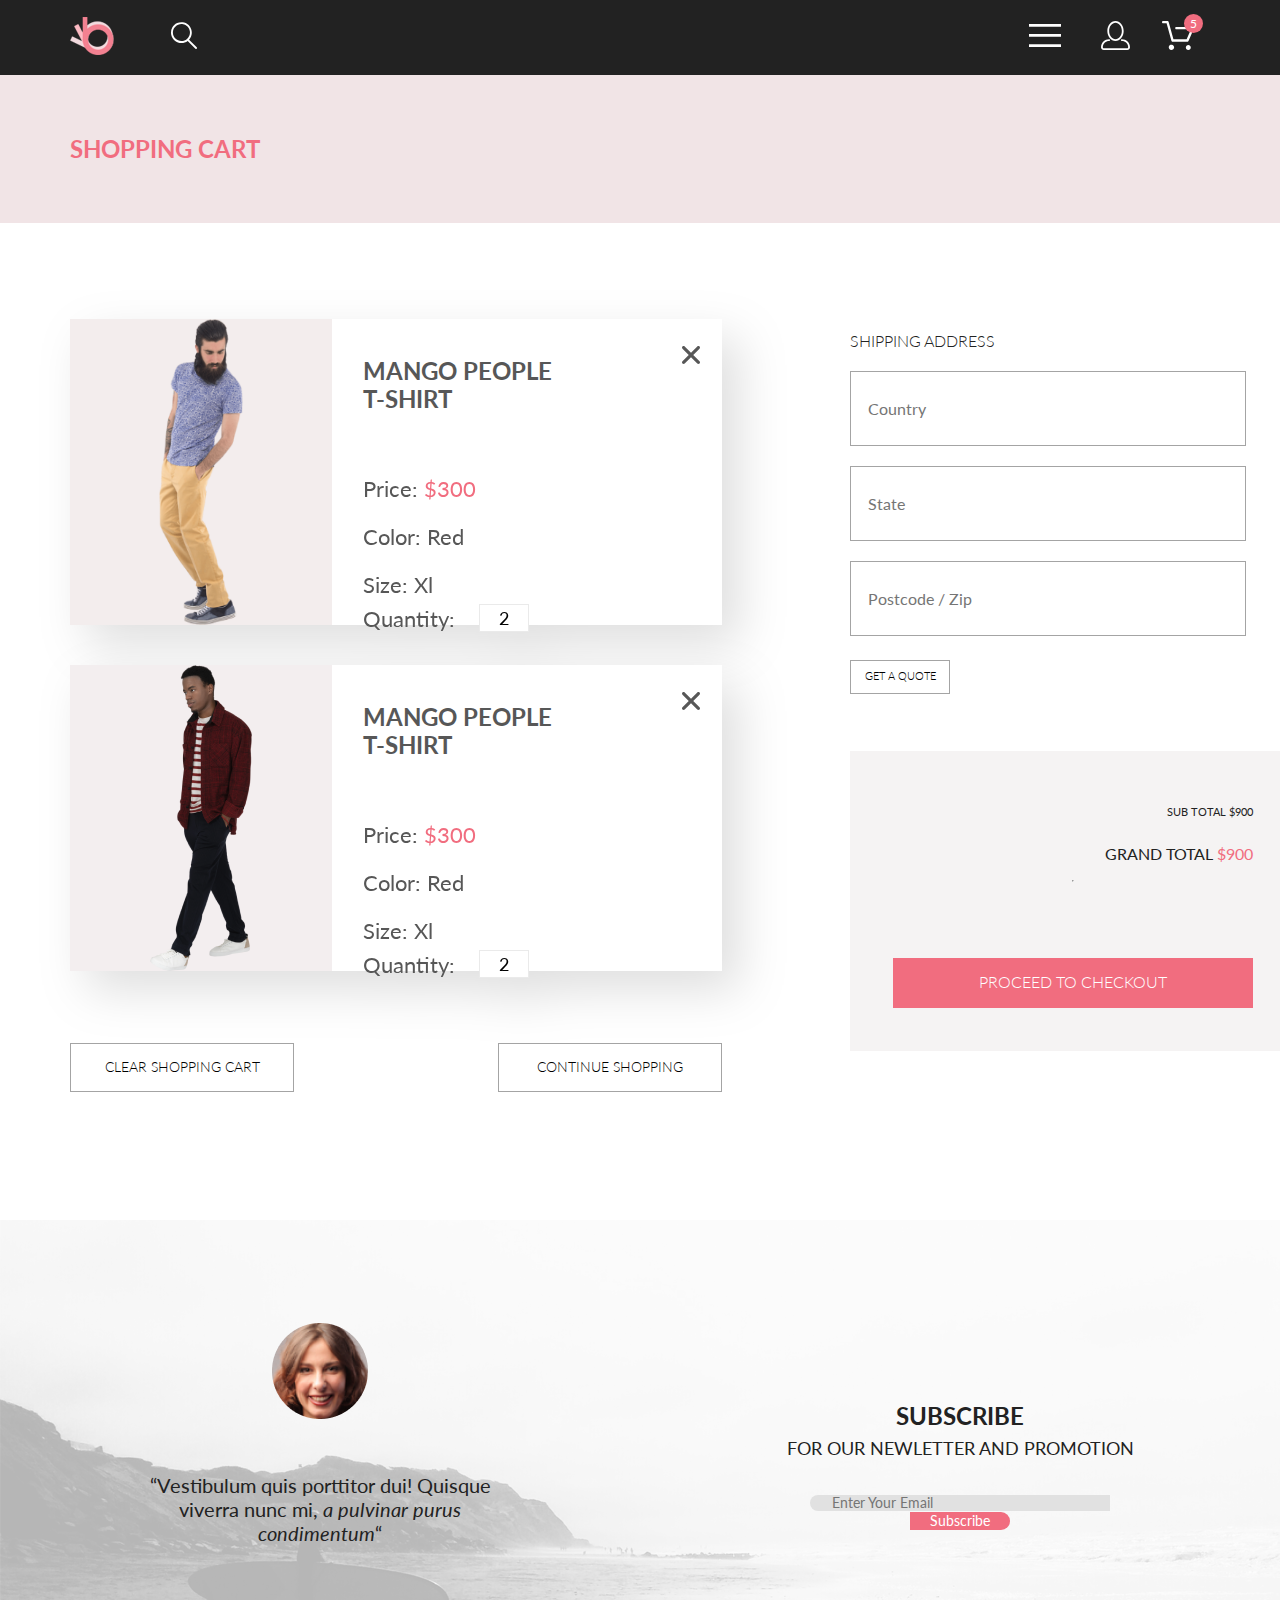
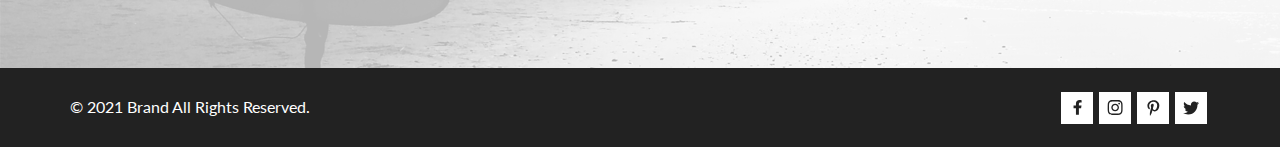
<file: cart.html>
<!DOCTYPE html>
<html lang="en">
<head>
  <meta charset="UTF-8">
  <meta name="viewport" content="width=device-width, initial-scale=1.0">
  <link href="style/main.css" rel="stylesheet" type="text/css">
  <link href="style/normalize.css" rel="stylesheet" type="text/css">
  <link href="http://fonts.googleapis.com/css?family=Lato:100,300,400,700,900" rel="stylesheet" type="text/css">
  <link href="https://cdn.jsdelivr.net/npm/bootstrap@5.0.1/dist/css/bootstrap.min.css" rel="stylesheet"
        integrity="sha384-+0n0xVW2eSR5OomGNYDnhzAbDsOXxcvSN1TPprVMTNDbiYZCxYbOOl7+AMvyTG2x" crossorigin="anonymous">
  <script src="https://cdn.jsdelivr.net/npm/bootstrap@5.0.1/dist/js/bootstrap.bundle.min.js"
          integrity="sha384-gtEjrD/SeCtmISkJkNUaaKMoLD0//ElJ19smozuHV6z3Iehds+3Ulb9Bn9Plx0x4"
          crossorigin="anonymous"></script>
  <title>Cart</title>
</head>
<body>
<header>
  <div class="flex">
    <div class="flex align-center">
      <a href="index.html" class="header-logo">
        <img src="assets/img/icons/logo.svg" alt="logo"/>
      </a>
      <form action="#" class="page-header-search-form">
        <input class="page-header-search-btn" id="search-btn" type="search">
        <label for="search-btn" class="header-button">
          <svg width="27" height="28" viewBox="0 0 27 28" xmlns="http://www.w3.org/2000/svg">
            <path
                d="M19.0596 17.6259C20.6713 15.8658 21.6282 13.6048 21.7698 11.2225C21.9113 8.84018 21.2288 6.48173 19.8369 4.54318C18.445 2.60463 16.4285 1.20404 14.126 0.576619C11.8234 -0.0508009 9.3751 0.13316 7.19217 1.09761C5.00923 2.06205 3.22463 3.74825 2.13804 5.87302C1.05145 7.9978 0.729054 10.4318 1.225 12.7661C1.72094 15.1005 3.00501 17.1932 4.86158 18.6927C6.71814 20.1922 9.03413 21.0072 11.4206 21.0009C13.673 21.004 15.8645 20.27 17.6606 18.9109L25.4086 26.7179C25.4941 26.807 25.5965 26.8781 25.7099 26.927C25.8232 26.9759 25.9452 27.0017 26.0686 27.0029C26.1923 27.0033 26.3148 26.9782 26.4283 26.9292C26.5419 26.8801 26.6441 26.8082 26.7286 26.7179C26.9025 26.537 26.9997 26.2958 26.9997 26.0449C26.9997 25.794 26.9025 25.5528 26.7286 25.3719L19.0596 17.6259ZM2.88662 10.5009C2.89946 8.81563 3.41094 7.17187 4.35659 5.77685C5.30224 4.38183 6.63972 3.29801 8.20044 2.662C9.76115 2.02599 11.4752 1.86627 13.1266 2.20298C14.7779 2.53969 16.2926 3.35775 17.4797 4.55404C18.6668 5.75033 19.4732 7.27129 19.7972 8.92519C20.1212 10.5791 19.9483 12.2919 19.3002 13.8476C18.6522 15.4034 17.5581 16.7325 16.1559 17.6674C14.7536 18.6023 13.1059 19.1011 11.4206 19.1009C9.14916 19.0901 6.97482 18.1784 5.37484 16.566C3.77486 14.9537 2.87998 12.7724 2.88662 10.5009Z"/>
          </svg>
        </label>
      </form>
    </div>
    <div class="flex align-center">
      <div class="hamburger-menu">
        <input id="menu__toggle" type="checkbox"/>
        <label class="menu__btn" for="menu__toggle">
          <svg width="32" height="23" viewBox="0 0 32 23" xmlns="http://www.w3.org/2000/svg">
            <path d="M0 23V20.31H32V23H0ZM0 12.76V10.07H32V12.76H0ZM0 2.69V0H32V2.69H0Z"/>
          </svg>
        </label>
        <div class="menu__box">
          <a href="registration.html" class="burger-title mobile-show">Profile</a>
          <a href="cart.html" class="burger-title mobile-show">Cart</a>
          <span class="burger-title">MENU</span>
          <ul>
            <li>
              <span>MAN</span>
              <ol>
                <li>Accessories</li>
                <li>Bags</li>
                <li>Denim</li>
                <li>T-Shirts</li>
              </ol>
            </li>
            <li><span>WOMAN</span>
              <ol>
                <li>Accessories</li>
                <li>Jackets & Coats</li>
                <li>Polos</li>
                <li>T-Shirts</li>
                <li>Shirts</li>
              </ol>
            </li>
            <li><span>KIDS</span>
              <ol>
                <li>Accessories</li>
                <li>Jackets & Coats</li>
                <li>Polos</li>
                <li>T-Shirts</li>
                <li>Shirts</li>
                <li>Bags</li>
              </ol>
            </li>
          </ul>
        </div>
      </div>
      <a href="registration.html" class="header-button mobile-hidden">
        <svg width="29" height="29" viewBox="0 0 29 29" xmlns="http://www.w3.org/2000/svg">
          <path
              d="M14.5 19.937C19 19.937 22.656 15.464 22.656 9.968C22.656 4.472 19 0 14.5 0C13.3631 0.0217413 12.2463 0.303398 11.2351 0.823397C10.2239 1.34339 9.34507 2.08794 8.66602 3C7.12663 4.99573 6.30819 7.45381 6.34399 9.974C6.34399 15.465 10 19.937 14.5 19.937ZM14.5 1.813C18 1.813 20.844 5.472 20.844 9.969C20.844 14.466 17.998 18.125 14.5 18.125C11.002 18.125 8.15603 14.465 8.15503 9.969C8.15403 5.473 11 1.813 14.5 1.813ZM20.844 18.125C20.6036 18.125 20.373 18.2205 20.203 18.3905C20.033 18.5605 19.9375 18.7911 19.9375 19.0315C19.9375 19.2719 20.033 19.5025 20.203 19.6725C20.373 19.8425 20.6036 19.938 20.844 19.938C22.526 19.9399 24.1386 20.6088 25.3279 21.7982C26.5172 22.9875 27.1861 24.6 27.188 26.282C27.1875 26.5221 27.0918 26.7523 26.922 26.9221C26.7522 27.0918 26.5221 27.1875 26.282 27.188H2.71997C2.47985 27.1875 2.24975 27.0918 2.07996 26.9221C1.91016 26.7523 1.81449 26.5221 1.81396 26.282C1.81608 24.6001 2.48517 22.9877 3.67444 21.7985C4.86371 20.6092 6.47608 19.9401 8.15796 19.938C8.39824 19.938 8.62868 19.8425 8.79858 19.6726C8.96849 19.5027 9.06396 19.2723 9.06396 19.032C9.06396 18.7917 8.96849 18.5613 8.79858 18.3914C8.62868 18.2215 8.39824 18.126 8.15796 18.126C5.99541 18.1279 3.92201 18.9875 2.39258 20.5164C0.863144 22.0453 0.00264777 24.1185 0 26.281C0.000794067 27.0019 0.287502 27.693 0.797241 28.2027C1.30698 28.7125 1.99811 28.9992 2.71899 29H26.282C27.0027 28.9989 27.6936 28.7121 28.2031 28.2024C28.7126 27.6927 28.9992 27.0017 29 26.281C28.9974 24.1187 28.1372 22.0457 26.6083 20.5168C25.0793 18.9878 23.0063 18.1276 20.844 18.125Z"/>
        </svg>
      </a>
      <a href="cart.html" class="header-basket header-button mobile-hidden">
        <svg width="32" height="29" viewBox="0 0 32 29" xmlns="http://www.w3.org/2000/svg">
          <path
              d="M26.2009 29C25.5532 28.9738 24.9415 28.6948 24.4972 28.2227C24.0529 27.7506 23.8114 27.1232 23.8245 26.475C23.8376 25.8269 24.1043 25.2097 24.5673 24.7559C25.0303 24.3022 25.6527 24.048 26.301 24.048C26.9493 24.048 27.5717 24.3022 28.0347 24.7559C28.4977 25.2097 28.7644 25.8269 28.7775 26.475C28.7906 27.1232 28.549 27.7506 28.1047 28.2227C27.6604 28.6948 27.0488 28.9738 26.401 29H26.2009ZM6.75293 26.32C6.75293 25.79 6.91011 25.2718 7.20459 24.8311C7.49907 24.3904 7.91764 24.0469 8.40735 23.844C8.89705 23.6412 9.43594 23.5881 9.95581 23.6915C10.4757 23.7949 10.9532 24.0502 11.328 24.425C11.7028 24.7998 11.9581 25.2773 12.0615 25.7972C12.1649 26.317 12.1118 26.8559 11.9089 27.3456C11.7061 27.8353 11.3626 28.2539 10.9219 28.5483C10.4812 28.8428 9.96304 29 9.43298 29C9.08087 29.0003 8.73212 28.9311 8.40674 28.7966C8.08136 28.662 7.78569 28.4646 7.53662 28.2158C7.28755 27.9669 7.09001 27.6713 6.9552 27.3461C6.82039 27.0208 6.75098 26.6721 6.75098 26.32H6.75293ZM10.553 20.686C10.2935 20.6868 10.0409 20.6024 9.83411 20.4457C9.62727 20.2891 9.47758 20.0689 9.40796 19.819L4.57495 2.36401H1.18201C0.868521 2.36401 0.567859 2.23947 0.346191 2.01781C0.124523 1.79614 0 1.49549 0 1.18201C0 0.868519 0.124523 0.567873 0.346191 0.346205C0.567859 0.124537 0.868521 5.81268e-06 1.18201 5.81268e-06H5.46301C5.7225 -0.00080736 5.97504 0.0837201 6.18176 0.240568C6.38848 0.397416 6.53784 0.617884 6.60693 0.868006L11.4399 18.323H24.6179L29.001 8.27501H14.401C14.2428 8.27961 14.0854 8.25242 13.9379 8.19507C13.7904 8.13771 13.6559 8.05134 13.5424 7.94108C13.4288 7.83082 13.3386 7.69891 13.277 7.55315C13.2154 7.40739 13.1836 7.25075 13.1836 7.0925C13.1836 6.93426 13.2154 6.77762 13.277 6.63186C13.3386 6.4861 13.4288 6.35419 13.5424 6.24393C13.6559 6.13367 13.7904 6.0473 13.9379 5.98994C14.0854 5.93259 14.2428 5.90541 14.401 5.91001H30.814C31.0097 5.90996 31.2022 5.95866 31.3744 6.05172C31.5465 6.14478 31.6928 6.27926 31.7999 6.44301C31.9078 6.60729 31.9734 6.79569 31.9908 6.99145C32.0083 7.18721 31.9771 7.38424 31.9 7.565L26.495 19.977C26.4026 20.1876 26.251 20.3668 26.0585 20.4927C25.866 20.6186 25.641 20.6858 25.411 20.686H10.553Z"/>
        </svg>
        <span class="flex align-center header-basket-count">
          5
        </span>
      </a>
    </div>
  </div>
</header>
<main>
  <section class="flex nav-block">
    <div class="flex align-center">
      <h1>
        SHOPPING CART
      </h1>
    </div>
  </section>

  <section class="flex cart-container">
    <div>
      <div>
        <div class="flex cart-product-card">
          <img src="assets/img/pictures/block2pic4.png" alt="image">
          <div class="cart-product-card--content">
            <div class="flex">
              <h1>
                MANGO PEOPLE
                <wbr>
                T-SHIRT
              </h1>
              <svg viewBox="0 0 18 18" fill="none" xmlns="http://www.w3.org/2000/svg">
                <path
                    d="M11.2453 9L17.5302 2.71516C17.8285 2.41741 17.9962 2.01336 17.9966 1.59191C17.997 1.17045 17.8299 0.76611 17.5322 0.467833C17.2344 0.169555 16.8304 0.00177586 16.4089 0.00140366C15.9875 0.00103146 15.5831 0.168097 15.2848 0.465848L9 6.75069L2.71516 0.465848C2.41688 0.167571 2.01233 0 1.5905 0C1.16868 0 0.764125 0.167571 0.465848 0.465848C0.167571 0.764125 0 1.16868 0 1.5905C0 2.01233 0.167571 2.41688 0.465848 2.71516L6.75069 9L0.465848 15.2848C0.167571 15.5831 0 15.9877 0 16.4095C0 16.8313 0.167571 17.2359 0.465848 17.5342C0.764125 17.8324 1.16868 18 1.5905 18C2.01233 18 2.41688 17.8324 2.71516 17.5342L9 11.2493L15.2848 17.5342C15.5831 17.8324 15.9877 18 16.4095 18C16.8313 18 17.2359 17.8324 17.5342 17.5342C17.8324 17.2359 18 16.8313 18 16.4095C18 15.9877 17.8324 15.5831 17.5342 15.2848L11.2453 9Z"
                    fill="#575757"/>
              </svg>
            </div>
            <p>Price: <span>$300</span></p>
            <p>Color: Red</p>
            <p>Size: Xl </p>
            <div class="flex cart-product-card--input">
              <p>Quantity: </p>
              <label>
                <input value="2" type="number">
              </label>
            </div>
          </div>
        </div>
        <div class="flex cart-product-card">
          <img src="assets/img/pictures/cart-img.png" alt="image">
          <div class="cart-product-card--content">
            <div class="flex">
              <h1>
                MANGO PEOPLE
                <wbr>
                T-SHIRT
              </h1>
              <svg viewBox="0 0 18 18" fill="none" xmlns="http://www.w3.org/2000/svg">
                <path
                    d="M11.2453 9L17.5302 2.71516C17.8285 2.41741 17.9962 2.01336 17.9966 1.59191C17.997 1.17045 17.8299 0.76611 17.5322 0.467833C17.2344 0.169555 16.8304 0.00177586 16.4089 0.00140366C15.9875 0.00103146 15.5831 0.168097 15.2848 0.465848L9 6.75069L2.71516 0.465848C2.41688 0.167571 2.01233 0 1.5905 0C1.16868 0 0.764125 0.167571 0.465848 0.465848C0.167571 0.764125 0 1.16868 0 1.5905C0 2.01233 0.167571 2.41688 0.465848 2.71516L6.75069 9L0.465848 15.2848C0.167571 15.5831 0 15.9877 0 16.4095C0 16.8313 0.167571 17.2359 0.465848 17.5342C0.764125 17.8324 1.16868 18 1.5905 18C2.01233 18 2.41688 17.8324 2.71516 17.5342L9 11.2493L15.2848 17.5342C15.5831 17.8324 15.9877 18 16.4095 18C16.8313 18 17.2359 17.8324 17.5342 17.5342C17.8324 17.2359 18 16.8313 18 16.4095C18 15.9877 17.8324 15.5831 17.5342 15.2848L11.2453 9Z"
                    fill="#575757"/>
              </svg>
            </div>
            <p>Price: <span>$300</span></p>
            <p>Color: Red</p>
            <p>Size: Xl </p>
            <div class="flex cart-product-card--input">
              <p>Quantity: </p>
              <label>
                <input value="2" type="number">
              </label>
            </div>
          </div>
        </div>
      </div>
      <div class="flex cart-product-buttons-block">
        <button class="cart-product-card--button">
          CLEAR SHOPPING CART
        </button>
        <button class="cart-product-card--button">
          CONTINUE SHOPPING
        </button>
      </div>
    </div>
    <div class="cart-form-container flex">
      <form class="cart-form">
        <h2>SHIPPING ADDRESS</h2>
        <label>
          <input placeholder="Country">
        </label>
        <label>
          <input placeholder="State">
        </label>
        <label>
          <input placeholder="Postcode / Zip">
        </label>
        <button class="cart-form-btn" type="submit">
          GET A QUOTE
        </button>
      </form>
      <div class="cart-price-block">
        <p class="sub-total-test">SUB TOTAL $900</p>
        <p class="grand-total-test">GRAND TOTAL <span>$900</span></p>
        <hr class="cart-br-line">
        <button class="cart-price-pay-button" type="submit">
          PROCEED TO CHECKOUT
        </button>
      </div>
    </div>
  </section>
</main>
<footer>
  <section class="footer-subscribe-info">
    <div class="align-center bg-mask">
      <div>
        <img src="assets/img/pictures/avatar.png" alt="avatar"/>
        <p>
          “Vestibulum quis porttitor dui! Quisque viverra nunc mi, <em>a pulvinar purus condimentum</em>“
        </p>
      </div>
      <div>
        <p>
          SUBSCRIBE
          <span> FOR OUR NEWLETTER AND PROMOTION</span>
        </p>
        <form action="#">
          <div class="footer-form input-group mb-3">
            <input type="text" class="footer-form-input form-control" placeholder="Enter Your Email"
                   aria-label="Enter Your Email" aria-describedby="button-addon2" required>
            <button class="footer-form-btn btn btn-outline-secondary" type="submit" id="button-addon2">
              Subscribe
            </button>
          </div>
        </form>
      </div>
    </div>
  </section>
  <section class="flex footer-copyright">
    <div class="flex">
      <p>
        © 2021 Brand All Rights Reserved.
      </p>
      <div class="flex align-center">
        <a class="brand-btn" href="https://ru-ru.facebook.com/">
          <svg width="9" height="15" viewBox="0 0 9 15" fill="none" xmlns="http://www.w3.org/2000/svg">
            <path
                    d="M8.08836 8.28L8.50686 5.61602H5.89022V3.88729C5.89022 3.15847 6.25574 2.44806 7.42765 2.44806H8.61722V0.179975C8.61722 0.179975 7.53772 0 6.50561 0C4.35073 0 2.9422 1.27593 2.9422 3.5857V5.61602H0.546875V8.28H2.9422V14.72H5.89022V8.28H8.08836Z"
            />
          </svg>
        </a>
        <a class="brand-btn" href="https://www.instagram.com/">
          <svg width="16" height="15" viewBox="0 0 16 15" fill="none" xmlns="http://www.w3.org/2000/svg">
            <path
                    d="M8.13897 3.68159C6.02383 3.68159 4.31774 5.38491 4.31774 7.49663C4.31774 9.60835 6.02383 11.3117 8.13897 11.3117C10.2541 11.3117 11.9602 9.60835 11.9602 7.49663C11.9602 5.38491 10.2541 3.68159 8.13897 3.68159ZM8.13897 9.9769C6.77211 9.9769 5.65467 8.8646 5.65467 7.49663C5.65467 6.12866 6.76878 5.01636 8.13897 5.01636C9.50915 5.01636 10.6233 6.12866 10.6233 7.49663C10.6233 8.8646 9.50583 9.9769 8.13897 9.9769ZM13.0078 3.52554C13.0078 4.02026 12.6087 4.41538 12.1165 4.41538C11.621 4.41538 11.2252 4.01694 11.2252 3.52554C11.2252 3.03413 11.6243 2.63569 12.1165 2.63569C12.6087 2.63569 13.0078 3.03413 13.0078 3.52554ZM15.5386 4.42866C15.4821 3.23667 15.2094 2.18081 14.3347 1.31089C13.4634 0.440967 12.4058 0.168701 11.2119 0.108936C9.9814 0.039209 6.29321 0.039209 5.0627 0.108936C3.8721 0.165381 2.81453 0.437646 1.93987 1.30757C1.06522 2.17749 0.795836 3.23335 0.735973 4.42534C0.666134 5.65386 0.666134 9.33608 0.735973 10.5646C0.79251 11.7566 1.06522 12.8124 1.93987 13.6824C2.81453 14.5523 3.86878 14.8246 5.0627 14.8843C6.29321 14.9541 9.9814 14.9541 11.2119 14.8843C12.4058 14.8279 13.4634 14.5556 14.3347 13.6824C15.2061 12.8124 15.4788 11.7566 15.5386 10.5646C15.6085 9.33608 15.6085 5.65718 15.5386 4.42866ZM13.949 11.8828C13.6895 12.5335 13.1874 13.0349 12.5322 13.2972C11.5511 13.6857 9.22314 13.596 8.13897 13.596C7.05479 13.596 4.72348 13.6824 3.74573 13.2972C3.09389 13.0382 2.59171 12.5369 2.32898 11.8828C1.93987 10.9033 2.02967 8.57905 2.02967 7.49663C2.02967 6.41421 1.9432 4.08667 2.32898 3.1105C2.58838 2.45972 3.09056 1.95835 3.74573 1.69604C4.7268 1.30757 7.05479 1.39722 8.13897 1.39722C9.22314 1.39722 11.5545 1.31089 12.5322 1.69604C13.184 1.95503 13.6862 2.4564 13.949 3.1105C14.3381 4.08999 14.2483 6.41421 14.2483 7.49663C14.2483 8.57905 14.3381 10.9066 13.949 11.8828Z"
            />
          </svg>
        </a>
        <a class="brand-btn" href="https://www.pinterest.ru/">
          <svg width="13" height="16" viewBox="0 0 13 16" fill="none" xmlns="http://www.w3.org/2000/svg">
            <path
                    d="M6.74032 0.203125C3.55564 0.203125 0.408203 2.34063 0.408203 5.8C0.408203 8 1.63738 9.25 2.38233 9.25C2.68963 9.25 2.86655 8.3875 2.86655 8.14375C2.86655 7.85313 2.13091 7.23438 2.13091 6.025C2.13091 3.5125 4.03055 1.73125 6.4889 1.73125C8.60271 1.73125 10.1671 2.94062 10.1671 5.1625C10.1671 6.82187 9.50597 9.93437 7.36422 9.93437C6.59133 9.93437 5.93018 9.37187 5.93018 8.56563C5.93018 7.38438 6.74963 6.24062 6.74963 5.02187C6.74963 2.95312 3.835 3.32812 3.835 5.82812C3.835 6.35313 3.90018 6.93437 4.13298 7.4125C3.70463 9.26875 2.82931 12.0344 2.82931 13.9469C2.82931 14.5375 2.91311 15.1188 2.96899 15.7094C3.07452 15.8281 3.02175 15.8156 3.18316 15.7563C4.74757 13.6 4.69169 13.1781 5.3994 10.3562C5.78119 11.0875 6.76826 11.4812 7.55046 11.4812C10.8469 11.4812 12.3275 8.24688 12.3275 5.33125C12.3275 2.22813 9.66427 0.203125 6.74032 0.203125Z"
            />
          </svg>
        </a>
        <a class="brand-btn" href="https://twitter.com/">
          <svg width="17" height="14" viewBox="0 0 17 14" fill="none" xmlns="http://www.w3.org/2000/svg">
            <path
                    d="M14.417 3.74052C14.427 3.88264 14.427 4.0248 14.427 4.16692C14.427 8.50192 11.1498 13.4969 5.15986 13.4969C3.31448 13.4969 1.60022 12.9588 0.158203 12.0248C0.420396 12.0552 0.67247 12.0654 0.944752 12.0654C2.46741 12.0654 3.8691 11.5476 4.98843 10.6644C3.5565 10.6339 2.3565 9.68977 1.94305 8.39027C2.14475 8.4207 2.34642 8.44102 2.5582 8.44102C2.85063 8.44102 3.14308 8.40039 3.41533 8.32936C1.92291 8.02477 0.803551 6.70498 0.803551 5.11108V5.07048C1.23715 5.31414 1.74139 5.46642 2.2758 5.4867C1.39849 4.89786 0.823727 3.8928 0.823727 2.75573C0.823727 2.14661 0.985041 1.58823 1.26741 1.10092C2.87077 3.09077 5.28086 4.39023 7.98334 4.53239C7.93293 4.28873 7.90266 4.03495 7.90266 3.78114C7.90266 1.97402 9.35477 0.501953 11.1598 0.501953C12.0976 0.501953 12.9446 0.897891 13.5396 1.53748C14.2757 1.39536 14.9816 1.12123 15.6068 0.745609C15.3648 1.50705 14.8505 2.14664 14.1749 2.5527C14.8304 2.48167 15.4657 2.29889 16.0505 2.04511C15.6069 2.69483 15.0522 3.27348 14.417 3.74052Z"
            />
          </svg>
        </a>
      </div>
    </div>
  </section>
</footer>
</body>
</html>
</file>
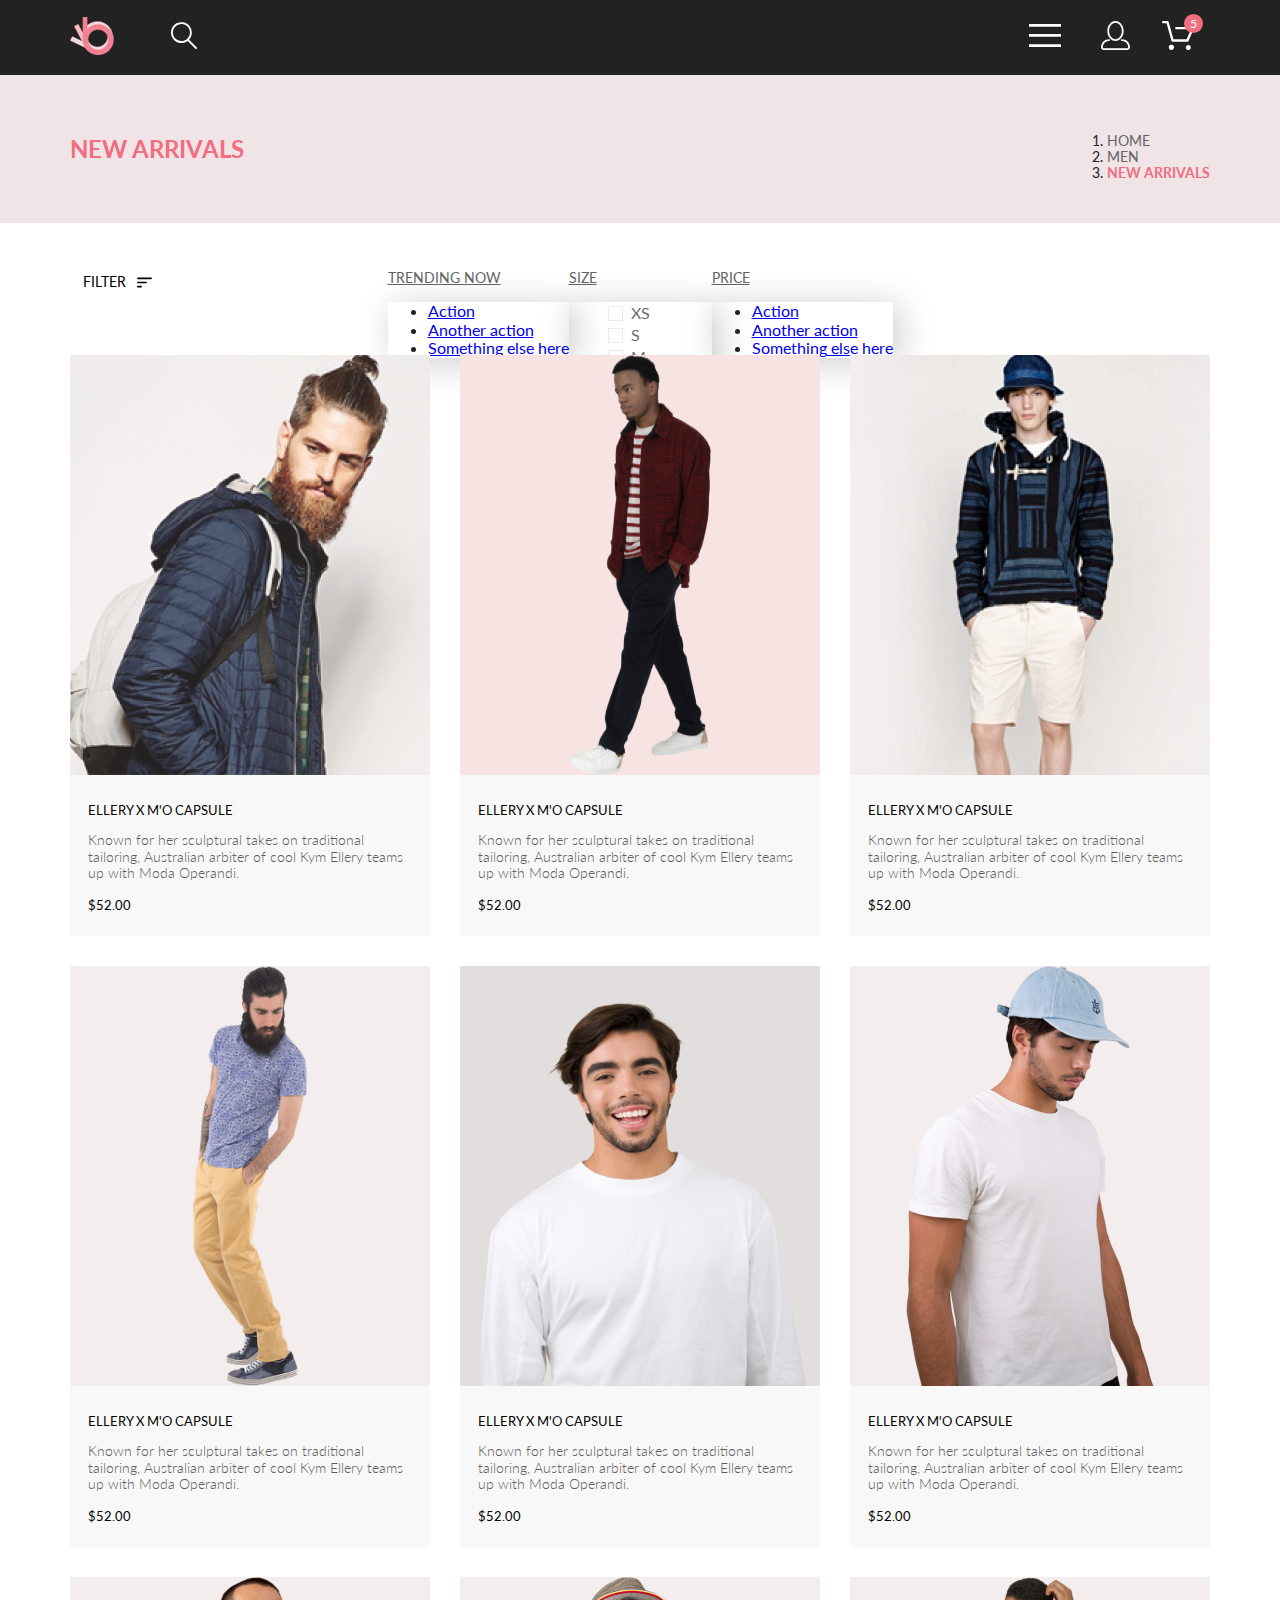
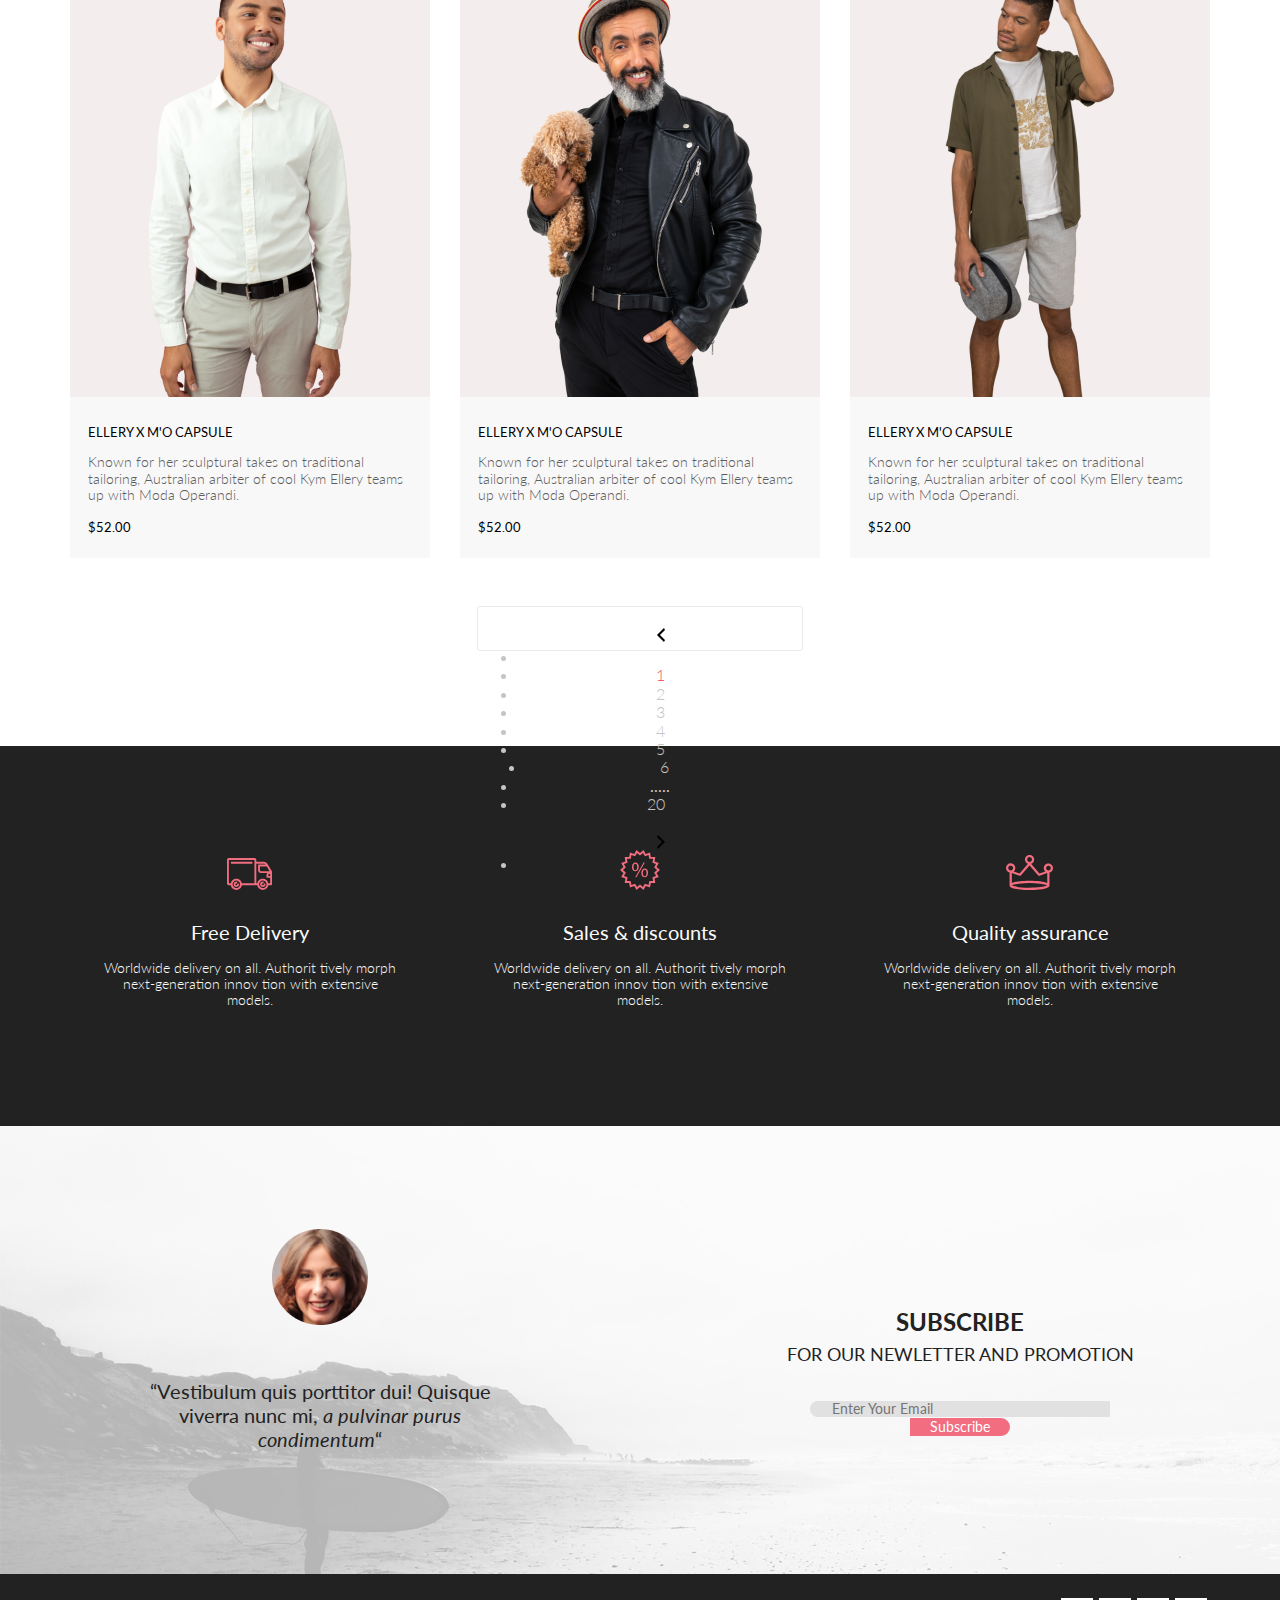
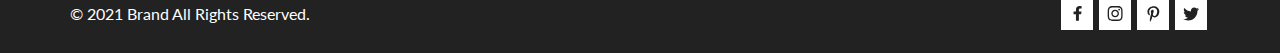
<file: catalog.html>
<!DOCTYPE html>
<html lang="en">
<head>
  <meta charset="UTF-8">
  <meta name="viewport" content="width=device-width, initial-scale=1.0">
  <link href="style/main.css" rel="stylesheet" type="text/css">
  <link href="style/normalize.css" rel="stylesheet" type="text/css">
  <link href="http://fonts.googleapis.com/css?family=Lato:100,300,400,700,900" rel="stylesheet" type="text/css">
  <link href="https://cdn.jsdelivr.net/npm/bootstrap@5.0.1/dist/css/bootstrap.min.css" rel="stylesheet"
        integrity="sha384-+0n0xVW2eSR5OomGNYDnhzAbDsOXxcvSN1TPprVMTNDbiYZCxYbOOl7+AMvyTG2x" crossorigin="anonymous">
  <script src="https://cdn.jsdelivr.net/npm/bootstrap@5.0.1/dist/js/bootstrap.bundle.min.js"
          integrity="sha384-gtEjrD/SeCtmISkJkNUaaKMoLD0//ElJ19smozuHV6z3Iehds+3Ulb9Bn9Plx0x4"
          crossorigin="anonymous"></script>
  <title>Catalog</title>
</head>
<body>
<header>
  <div class="flex">
    <div class="flex align-center">
      <a href="index.html" class="header-logo">
        <img src="assets/img/icons/logo.svg" alt="logo" />
      </a>
      <form action="#" class="page-header-search-form">
        <input class="page-header-search-btn" id="search-btn" type="search">
        <label for="search-btn" class="header-button">
          <svg width="27" height="28" viewBox="0 0 27 28" xmlns="http://www.w3.org/2000/svg">
            <path
                d="M19.0596 17.6259C20.6713 15.8658 21.6282 13.6048 21.7698 11.2225C21.9113 8.84018 21.2288 6.48173 19.8369 4.54318C18.445 2.60463 16.4285 1.20404 14.126 0.576619C11.8234 -0.0508009 9.3751 0.13316 7.19217 1.09761C5.00923 2.06205 3.22463 3.74825 2.13804 5.87302C1.05145 7.9978 0.729054 10.4318 1.225 12.7661C1.72094 15.1005 3.00501 17.1932 4.86158 18.6927C6.71814 20.1922 9.03413 21.0072 11.4206 21.0009C13.673 21.004 15.8645 20.27 17.6606 18.9109L25.4086 26.7179C25.4941 26.807 25.5965 26.8781 25.7099 26.927C25.8232 26.9759 25.9452 27.0017 26.0686 27.0029C26.1923 27.0033 26.3148 26.9782 26.4283 26.9292C26.5419 26.8801 26.6441 26.8082 26.7286 26.7179C26.9025 26.537 26.9997 26.2958 26.9997 26.0449C26.9997 25.794 26.9025 25.5528 26.7286 25.3719L19.0596 17.6259ZM2.88662 10.5009C2.89946 8.81563 3.41094 7.17187 4.35659 5.77685C5.30224 4.38183 6.63972 3.29801 8.20044 2.662C9.76115 2.02599 11.4752 1.86627 13.1266 2.20298C14.7779 2.53969 16.2926 3.35775 17.4797 4.55404C18.6668 5.75033 19.4732 7.27129 19.7972 8.92519C20.1212 10.5791 19.9483 12.2919 19.3002 13.8476C18.6522 15.4034 17.5581 16.7325 16.1559 17.6674C14.7536 18.6023 13.1059 19.1011 11.4206 19.1009C9.14916 19.0901 6.97482 18.1784 5.37484 16.566C3.77486 14.9537 2.87998 12.7724 2.88662 10.5009Z" />
          </svg>
        </label>
      </form>
    </div>
    <div class="flex align-center">
      <div class="hamburger-menu">
        <input id="menu__toggle" type="checkbox" />
        <label class="menu__btn" for="menu__toggle">
          <svg width="32" height="23" viewBox="0 0 32 23" xmlns="http://www.w3.org/2000/svg">
            <path d="M0 23V20.31H32V23H0ZM0 12.76V10.07H32V12.76H0ZM0 2.69V0H32V2.69H0Z" />
          </svg>
        </label>
        <div class="menu__box">
          <a href="registration.html" class="burger-title mobile-show">Profile</a>
          <a href="cart.html" class="burger-title mobile-show">Cart</a>
          <span class="burger-title">MENU</span>
          <ul>
            <li>
              <span>MAN</span>
              <ol>
                <li>Accessories</li>
                <li>Bags</li>
                <li>Denim</li>
                <li>T-Shirts</li>
              </ol>
            </li>
            <li><span>WOMAN</span>
              <ol>
                <li>Accessories</li>
                <li>Jackets & Coats</li>
                <li>Polos</li>
                <li>T-Shirts</li>
                <li>Shirts</li>
              </ol>
            </li>
            <li><span>KIDS</span>
              <ol>
                <li>Accessories</li>
                <li>Jackets & Coats</li>
                <li>Polos</li>
                <li>T-Shirts</li>
                <li>Shirts</li>
                <li>Bags</li>
              </ol>
            </li>
          </ul>
        </div>
      </div>
      <a href="registration.html" class="header-button mobile-hidden">
        <svg width="29" height="29" viewBox="0 0 29 29" xmlns="http://www.w3.org/2000/svg">
          <path
              d="M14.5 19.937C19 19.937 22.656 15.464 22.656 9.968C22.656 4.472 19 0 14.5 0C13.3631 0.0217413 12.2463 0.303398 11.2351 0.823397C10.2239 1.34339 9.34507 2.08794 8.66602 3C7.12663 4.99573 6.30819 7.45381 6.34399 9.974C6.34399 15.465 10 19.937 14.5 19.937ZM14.5 1.813C18 1.813 20.844 5.472 20.844 9.969C20.844 14.466 17.998 18.125 14.5 18.125C11.002 18.125 8.15603 14.465 8.15503 9.969C8.15403 5.473 11 1.813 14.5 1.813ZM20.844 18.125C20.6036 18.125 20.373 18.2205 20.203 18.3905C20.033 18.5605 19.9375 18.7911 19.9375 19.0315C19.9375 19.2719 20.033 19.5025 20.203 19.6725C20.373 19.8425 20.6036 19.938 20.844 19.938C22.526 19.9399 24.1386 20.6088 25.3279 21.7982C26.5172 22.9875 27.1861 24.6 27.188 26.282C27.1875 26.5221 27.0918 26.7523 26.922 26.9221C26.7522 27.0918 26.5221 27.1875 26.282 27.188H2.71997C2.47985 27.1875 2.24975 27.0918 2.07996 26.9221C1.91016 26.7523 1.81449 26.5221 1.81396 26.282C1.81608 24.6001 2.48517 22.9877 3.67444 21.7985C4.86371 20.6092 6.47608 19.9401 8.15796 19.938C8.39824 19.938 8.62868 19.8425 8.79858 19.6726C8.96849 19.5027 9.06396 19.2723 9.06396 19.032C9.06396 18.7917 8.96849 18.5613 8.79858 18.3914C8.62868 18.2215 8.39824 18.126 8.15796 18.126C5.99541 18.1279 3.92201 18.9875 2.39258 20.5164C0.863144 22.0453 0.00264777 24.1185 0 26.281C0.000794067 27.0019 0.287502 27.693 0.797241 28.2027C1.30698 28.7125 1.99811 28.9992 2.71899 29H26.282C27.0027 28.9989 27.6936 28.7121 28.2031 28.2024C28.7126 27.6927 28.9992 27.0017 29 26.281C28.9974 24.1187 28.1372 22.0457 26.6083 20.5168C25.0793 18.9878 23.0063 18.1276 20.844 18.125Z" />
        </svg>
      </a>
      <a href="cart.html" class="header-basket header-button mobile-hidden">
        <svg width="32" height="29" viewBox="0 0 32 29" xmlns="http://www.w3.org/2000/svg">
          <path
              d="M26.2009 29C25.5532 28.9738 24.9415 28.6948 24.4972 28.2227C24.0529 27.7506 23.8114 27.1232 23.8245 26.475C23.8376 25.8269 24.1043 25.2097 24.5673 24.7559C25.0303 24.3022 25.6527 24.048 26.301 24.048C26.9493 24.048 27.5717 24.3022 28.0347 24.7559C28.4977 25.2097 28.7644 25.8269 28.7775 26.475C28.7906 27.1232 28.549 27.7506 28.1047 28.2227C27.6604 28.6948 27.0488 28.9738 26.401 29H26.2009ZM6.75293 26.32C6.75293 25.79 6.91011 25.2718 7.20459 24.8311C7.49907 24.3904 7.91764 24.0469 8.40735 23.844C8.89705 23.6412 9.43594 23.5881 9.95581 23.6915C10.4757 23.7949 10.9532 24.0502 11.328 24.425C11.7028 24.7998 11.9581 25.2773 12.0615 25.7972C12.1649 26.317 12.1118 26.8559 11.9089 27.3456C11.7061 27.8353 11.3626 28.2539 10.9219 28.5483C10.4812 28.8428 9.96304 29 9.43298 29C9.08087 29.0003 8.73212 28.9311 8.40674 28.7966C8.08136 28.662 7.78569 28.4646 7.53662 28.2158C7.28755 27.9669 7.09001 27.6713 6.9552 27.3461C6.82039 27.0208 6.75098 26.6721 6.75098 26.32H6.75293ZM10.553 20.686C10.2935 20.6868 10.0409 20.6024 9.83411 20.4457C9.62727 20.2891 9.47758 20.0689 9.40796 19.819L4.57495 2.36401H1.18201C0.868521 2.36401 0.567859 2.23947 0.346191 2.01781C0.124523 1.79614 0 1.49549 0 1.18201C0 0.868519 0.124523 0.567873 0.346191 0.346205C0.567859 0.124537 0.868521 5.81268e-06 1.18201 5.81268e-06H5.46301C5.7225 -0.00080736 5.97504 0.0837201 6.18176 0.240568C6.38848 0.397416 6.53784 0.617884 6.60693 0.868006L11.4399 18.323H24.6179L29.001 8.27501H14.401C14.2428 8.27961 14.0854 8.25242 13.9379 8.19507C13.7904 8.13771 13.6559 8.05134 13.5424 7.94108C13.4288 7.83082 13.3386 7.69891 13.277 7.55315C13.2154 7.40739 13.1836 7.25075 13.1836 7.0925C13.1836 6.93426 13.2154 6.77762 13.277 6.63186C13.3386 6.4861 13.4288 6.35419 13.5424 6.24393C13.6559 6.13367 13.7904 6.0473 13.9379 5.98994C14.0854 5.93259 14.2428 5.90541 14.401 5.91001H30.814C31.0097 5.90996 31.2022 5.95866 31.3744 6.05172C31.5465 6.14478 31.6928 6.27926 31.7999 6.44301C31.9078 6.60729 31.9734 6.79569 31.9908 6.99145C32.0083 7.18721 31.9771 7.38424 31.9 7.565L26.495 19.977C26.4026 20.1876 26.251 20.3668 26.0585 20.4927C25.866 20.6186 25.641 20.6858 25.411 20.686H10.553Z" />
        </svg>
        <span class="flex align-center header-basket-count">
          5
        </span>
      </a>
    </div>
  </div>
</header>
<main>
  <section class="flex nav-block">
    <div class="flex align-center">
      <h1>
        NEW ARRIVALS
      </h1>
      <div aria-label="breadcrumb" class="breadcrumb-mobile">
        <ol class="breadcrumb align-center">
          <li class="breadcrumb-item">
            <a href="index.html">Home</a>
          </li>
          <li class="breadcrumb-item">
            <a href="#">Men</a>
          </li>
          <li class="breadcrumb-item active">
            <span>New arrivals</span>
          </li>
        </ol>
      </div>
    </div>
  </section>
  <section>
    <div class="filter-bar flex">
      <div class="filter-menu flex">
        <input id="filter__toggle" type="checkbox" />
        <label class="filter-btn filter__btn flex align-center" for="filter__toggle">
          <span class="filter-text mobile-hidden">FILTER</span>
          <svg viewBox="0 0 15 10" fill="none" xmlns="http://www.w3.org/2000/svg">
            <path
                d="M0.833333 10H4.16667C4.625 10 5 9.625 5 9.16667C5 8.70833 4.625 8.33333 4.16667 8.33333H0.833333C0.375 8.33333 0 8.70833 0 9.16667C0 9.625 0.375 10 0.833333 10ZM0 0.833333C0 1.29167 0.375 1.66667 0.833333 1.66667H14.1667C14.625 1.66667 15 1.29167 15 0.833333C15 0.375 14.625 0 14.1667 0H0.833333C0.375 0 0 0.375 0 0.833333ZM0.833333 5.83333H9.16667C9.625 5.83333 10 5.45833 10 5C10 4.54167 9.625 4.16667 9.16667 4.16667H0.833333C0.375 4.16667 0 4.54167 0 5C0 5.45833 0.375 5.83333 0.833333 5.83333Z"
                fill="black" />
          </svg>
        </label>
        <div class="filter__box">
          <label class="filter__btn active flex align-center" for="filter__toggle">
            <span class="filter-text">FILTER</span>
            <svg width="15" height="10" viewBox="0 0 15 10" fill="none" xmlns="http://www.w3.org/2000/svg">
              <path
                  d="M0.833333 10H4.16667C4.625 10 5 9.625 5 9.16667C5 8.70833 4.625 8.33333 4.16667 8.33333H0.833333C0.375 8.33333 0 8.70833 0 9.16667C0 9.625 0.375 10 0.833333 10ZM0 0.833333C0 1.29167 0.375 1.66667 0.833333 1.66667H14.1667C14.625 1.66667 15 1.29167 15 0.833333C15 0.375 14.625 0 14.1667 0H0.833333C0.375 0 0 0.375 0 0.833333ZM0.833333 5.83333H9.16667C9.625 5.83333 10 5.45833 10 5C10 4.54167 9.625 4.16667 9.16667 4.16667H0.833333C0.375 4.16667 0 4.54167 0 5C0 5.45833 0.375 5.83333 0.833333 5.83333Z"
              />
            </svg>
          </label>
          <ul>
            <li>
              <p class="flex align-center">CATEGORY</p>
              <ol>
                <li><a href="#">Accessories</a></li>
                <li><a href="#">Bags</a></li>
                <li><a href="#">Denim</a></li>
                <li><a href="#">Hoodies & Sweatshirts</a></li>
                <li><a href="#">Jackets & Coats</a></li>
                <li><a href="#">Polos</a></li>
                <li><a href="#">Shirts</a></li>
                <li><a href="#">Shoes</a></li>
                <li><a href="#">Sweaters & Knits</a></li>
                <li><a href="#">T-Shirts</a></li>
                <li><a href="#">Tanks</a></li>
              </ol>
            </li>
            <li>
              <p class="flex align-center filter-point">BRAND</p>
            </li>
            <li>
              <p class="flex align-center filter-point">DESIGNER</p>
            </li>
          </ul>
        </div>
      </div>
      <div class="flex dropdowns-block">
        <div class="dropdown">
          <a class="btn btn-secondary dropdown-toggle" href="#" role="button" data-bs-toggle="dropdown"
             aria-expanded="false">
            TRENDING NOW
          </a>

          <ul class="dropdown-menu">
            <li><a class="dropdown-item" href="#">Action</a></li>
            <li><a class="dropdown-item" href="#">Another action</a></li>
            <li><a class="dropdown-item" href="#">Something else here</a></li>
          </ul>
        </div>
        <div class="dropdown">
          <a class="btn btn-secondary dropdown-toggle" href="#" role="button" data-bs-toggle="dropdown"
             aria-expanded="false">
            SIZE
          </a>

          <ul class="dropdown-menu">
            <li class="dropdown-item">
              <input type="checkbox" class="custom-checkbox" id="xs" name="xs" value="yes">
              <label for="xs">XS</label>
            </li>
            <li class="dropdown-item">
              <input type="checkbox" class="custom-checkbox" id="s" name="s" value="yes">
              <label for="s">S</label>
            </li>
            <li class="dropdown-item">
              <input type="checkbox" class="custom-checkbox" id="m" name="m" value="yes">
              <label for="m">M</label>
            </li>
            <li class="dropdown-item">
              <input type="checkbox" class="custom-checkbox" id="l" name="l" value="yes">
              <label for="l">L</label>
            </li>
          </ul>
        </div>
        <div class="dropdown">
          <a class="btn btn-secondary dropdown-toggle" href="#" role="button" data-bs-toggle="dropdown"
             aria-expanded="false">
            PRICE
          </a>

          <ul class="dropdown-menu">
            <li><a class="dropdown-item" href="#">Action</a></li>
            <li><a class="dropdown-item" href="#">Another action</a></li>
            <li><a class="dropdown-item" href="#">Something else here</a></li>
          </ul>
        </div>
      </div>
    </div>
    <ul class="products-list flex">
      <li>
        <div class="flex product-picture">
          <img src="assets/img/pictures/block2pic1.png" alt="picture1" />
          <div class="align-center hidden-layer">
            <button class="flex align-center buy-button">
              <svg width="32" height="29" viewBox="0 0 32 29" xmlns="http://www.w3.org/2000/svg">
                <path
                    d="M26.2009 29C25.5532 28.9738 24.9415 28.6948 24.4972 28.2227C24.0529 27.7506 23.8114 27.1232 23.8245 26.475C23.8376 25.8269 24.1043 25.2097 24.5673 24.7559C25.0303 24.3022 25.6527 24.048 26.301 24.048C26.9493 24.048 27.5717 24.3022 28.0347 24.7559C28.4977 25.2097 28.7644 25.8269 28.7775 26.475C28.7906 27.1232 28.549 27.7506 28.1047 28.2227C27.6604 28.6948 27.0488 28.9738 26.401 29H26.2009ZM6.75293 26.32C6.75293 25.79 6.91011 25.2718 7.20459 24.8311C7.49907 24.3904 7.91764 24.0469 8.40735 23.844C8.89705 23.6412 9.43594 23.5881 9.95581 23.6915C10.4757 23.7949 10.9532 24.0502 11.328 24.425C11.7028 24.7998 11.9581 25.2773 12.0615 25.7972C12.1649 26.317 12.1118 26.8559 11.9089 27.3456C11.7061 27.8353 11.3626 28.2539 10.9219 28.5483C10.4812 28.8428 9.96304 29 9.43298 29C9.08087 29.0003 8.73212 28.9311 8.40674 28.7966C8.08136 28.662 7.78569 28.4646 7.53662 28.2158C7.28755 27.9669 7.09001 27.6713 6.9552 27.3461C6.82039 27.0208 6.75098 26.6721 6.75098 26.32H6.75293ZM10.553 20.686C10.2935 20.6868 10.0409 20.6024 9.83411 20.4457C9.62727 20.2891 9.47758 20.0689 9.40796 19.819L4.57495 2.36401H1.18201C0.868521 2.36401 0.567859 2.23947 0.346191 2.01781C0.124523 1.79614 0 1.49549 0 1.18201C0 0.868519 0.124523 0.567873 0.346191 0.346205C0.567859 0.124537 0.868521 5.81268e-06 1.18201 5.81268e-06H5.46301C5.7225 -0.00080736 5.97504 0.0837201 6.18176 0.240568C6.38848 0.397416 6.53784 0.617884 6.60693 0.868006L11.4399 18.323H24.6179L29.001 8.27501H14.401C14.2428 8.27961 14.0854 8.25242 13.9379 8.19507C13.7904 8.13771 13.6559 8.05134 13.5424 7.94108C13.4288 7.83082 13.3386 7.69891 13.277 7.55315C13.2154 7.40739 13.1836 7.25075 13.1836 7.0925C13.1836 6.93426 13.2154 6.77762 13.277 6.63186C13.3386 6.4861 13.4288 6.35419 13.5424 6.24393C13.6559 6.13367 13.7904 6.0473 13.9379 5.98994C14.0854 5.93259 14.2428 5.90541 14.401 5.91001H30.814C31.0097 5.90996 31.2022 5.95866 31.3744 6.05172C31.5465 6.14478 31.6928 6.27926 31.7999 6.44301C31.9078 6.60729 31.9734 6.79569 31.9908 6.99145C32.0083 7.18721 31.9771 7.38424 31.9 7.565L26.495 19.977C26.4026 20.1876 26.251 20.3668 26.0585 20.4927C25.866 20.6186 25.641 20.6858 25.411 20.686H10.553Z" />
              </svg>
              Add to Cart
            </button>
          </div>
        </div>
        <a href="product.html">
          <div class="product-desc">
            <span>
              ELLERY X M'O CAPSULE
            </span>
            <p>
              Known for her sculptural takes on traditional tailoring, Australian arbiter of cool Kym
              Ellery teams up with Moda Operandi.
            </p>
            <span class="price">
              $52.00
          </span>
          </div>
        </a>
      </li>
      <li>
        <div class="flex product-picture">
          <img src="assets/img/pictures/catalog_pic1.png" alt="picture2" />
          <div class="align-center hidden-layer">
            <button class="flex align-center buy-button">
              <svg width="32" height="29" viewBox="0 0 32 29" xmlns="http://www.w3.org/2000/svg">
                <path
                    d="M26.2009 29C25.5532 28.9738 24.9415 28.6948 24.4972 28.2227C24.0529 27.7506 23.8114 27.1232 23.8245 26.475C23.8376 25.8269 24.1043 25.2097 24.5673 24.7559C25.0303 24.3022 25.6527 24.048 26.301 24.048C26.9493 24.048 27.5717 24.3022 28.0347 24.7559C28.4977 25.2097 28.7644 25.8269 28.7775 26.475C28.7906 27.1232 28.549 27.7506 28.1047 28.2227C27.6604 28.6948 27.0488 28.9738 26.401 29H26.2009ZM6.75293 26.32C6.75293 25.79 6.91011 25.2718 7.20459 24.8311C7.49907 24.3904 7.91764 24.0469 8.40735 23.844C8.89705 23.6412 9.43594 23.5881 9.95581 23.6915C10.4757 23.7949 10.9532 24.0502 11.328 24.425C11.7028 24.7998 11.9581 25.2773 12.0615 25.7972C12.1649 26.317 12.1118 26.8559 11.9089 27.3456C11.7061 27.8353 11.3626 28.2539 10.9219 28.5483C10.4812 28.8428 9.96304 29 9.43298 29C9.08087 29.0003 8.73212 28.9311 8.40674 28.7966C8.08136 28.662 7.78569 28.4646 7.53662 28.2158C7.28755 27.9669 7.09001 27.6713 6.9552 27.3461C6.82039 27.0208 6.75098 26.6721 6.75098 26.32H6.75293ZM10.553 20.686C10.2935 20.6868 10.0409 20.6024 9.83411 20.4457C9.62727 20.2891 9.47758 20.0689 9.40796 19.819L4.57495 2.36401H1.18201C0.868521 2.36401 0.567859 2.23947 0.346191 2.01781C0.124523 1.79614 0 1.49549 0 1.18201C0 0.868519 0.124523 0.567873 0.346191 0.346205C0.567859 0.124537 0.868521 5.81268e-06 1.18201 5.81268e-06H5.46301C5.7225 -0.00080736 5.97504 0.0837201 6.18176 0.240568C6.38848 0.397416 6.53784 0.617884 6.60693 0.868006L11.4399 18.323H24.6179L29.001 8.27501H14.401C14.2428 8.27961 14.0854 8.25242 13.9379 8.19507C13.7904 8.13771 13.6559 8.05134 13.5424 7.94108C13.4288 7.83082 13.3386 7.69891 13.277 7.55315C13.2154 7.40739 13.1836 7.25075 13.1836 7.0925C13.1836 6.93426 13.2154 6.77762 13.277 6.63186C13.3386 6.4861 13.4288 6.35419 13.5424 6.24393C13.6559 6.13367 13.7904 6.0473 13.9379 5.98994C14.0854 5.93259 14.2428 5.90541 14.401 5.91001H30.814C31.0097 5.90996 31.2022 5.95866 31.3744 6.05172C31.5465 6.14478 31.6928 6.27926 31.7999 6.44301C31.9078 6.60729 31.9734 6.79569 31.9908 6.99145C32.0083 7.18721 31.9771 7.38424 31.9 7.565L26.495 19.977C26.4026 20.1876 26.251 20.3668 26.0585 20.4927C25.866 20.6186 25.641 20.6858 25.411 20.686H10.553Z" />
              </svg>
              Add to Cart
            </button>
          </div>
        </div>
        <a href="product.html">
          <div class="product-desc">
            <span>
              ELLERY X M'O CAPSULE
            </span>
            <p>
              Known for her sculptural takes on traditional tailoring, Australian arbiter of cool Kym
              Ellery teams up with Moda Operandi.
            </p>
            <span class="price">
              $52.00
          </span>
          </div>
        </a>
      </li>
      <li>
        <div class="flex product-picture">
          <img src="assets/img/pictures/block2pic3.png" alt="picture3" />
          <div class="align-center hidden-layer">
            <button class="flex align-center buy-button">
              <svg width="32" height="29" viewBox="0 0 32 29" xmlns="http://www.w3.org/2000/svg">
                <path
                    d="M26.2009 29C25.5532 28.9738 24.9415 28.6948 24.4972 28.2227C24.0529 27.7506 23.8114 27.1232 23.8245 26.475C23.8376 25.8269 24.1043 25.2097 24.5673 24.7559C25.0303 24.3022 25.6527 24.048 26.301 24.048C26.9493 24.048 27.5717 24.3022 28.0347 24.7559C28.4977 25.2097 28.7644 25.8269 28.7775 26.475C28.7906 27.1232 28.549 27.7506 28.1047 28.2227C27.6604 28.6948 27.0488 28.9738 26.401 29H26.2009ZM6.75293 26.32C6.75293 25.79 6.91011 25.2718 7.20459 24.8311C7.49907 24.3904 7.91764 24.0469 8.40735 23.844C8.89705 23.6412 9.43594 23.5881 9.95581 23.6915C10.4757 23.7949 10.9532 24.0502 11.328 24.425C11.7028 24.7998 11.9581 25.2773 12.0615 25.7972C12.1649 26.317 12.1118 26.8559 11.9089 27.3456C11.7061 27.8353 11.3626 28.2539 10.9219 28.5483C10.4812 28.8428 9.96304 29 9.43298 29C9.08087 29.0003 8.73212 28.9311 8.40674 28.7966C8.08136 28.662 7.78569 28.4646 7.53662 28.2158C7.28755 27.9669 7.09001 27.6713 6.9552 27.3461C6.82039 27.0208 6.75098 26.6721 6.75098 26.32H6.75293ZM10.553 20.686C10.2935 20.6868 10.0409 20.6024 9.83411 20.4457C9.62727 20.2891 9.47758 20.0689 9.40796 19.819L4.57495 2.36401H1.18201C0.868521 2.36401 0.567859 2.23947 0.346191 2.01781C0.124523 1.79614 0 1.49549 0 1.18201C0 0.868519 0.124523 0.567873 0.346191 0.346205C0.567859 0.124537 0.868521 5.81268e-06 1.18201 5.81268e-06H5.46301C5.7225 -0.00080736 5.97504 0.0837201 6.18176 0.240568C6.38848 0.397416 6.53784 0.617884 6.60693 0.868006L11.4399 18.323H24.6179L29.001 8.27501H14.401C14.2428 8.27961 14.0854 8.25242 13.9379 8.19507C13.7904 8.13771 13.6559 8.05134 13.5424 7.94108C13.4288 7.83082 13.3386 7.69891 13.277 7.55315C13.2154 7.40739 13.1836 7.25075 13.1836 7.0925C13.1836 6.93426 13.2154 6.77762 13.277 6.63186C13.3386 6.4861 13.4288 6.35419 13.5424 6.24393C13.6559 6.13367 13.7904 6.0473 13.9379 5.98994C14.0854 5.93259 14.2428 5.90541 14.401 5.91001H30.814C31.0097 5.90996 31.2022 5.95866 31.3744 6.05172C31.5465 6.14478 31.6928 6.27926 31.7999 6.44301C31.9078 6.60729 31.9734 6.79569 31.9908 6.99145C32.0083 7.18721 31.9771 7.38424 31.9 7.565L26.495 19.977C26.4026 20.1876 26.251 20.3668 26.0585 20.4927C25.866 20.6186 25.641 20.6858 25.411 20.686H10.553Z" />
              </svg>
              Add to Cart
            </button>
          </div>
        </div>
        <a href="product.html">
          <div class="product-desc">
            <span>
              ELLERY X M'O CAPSULE
            </span>
            <p>
              Known for her sculptural takes on traditional tailoring, Australian arbiter of cool Kym
              Ellery teams up with Moda Operandi.
            </p>
            <span class="price">
              $52.00
          </span>
          </div>
        </a>
      </li>
      <li>
        <div class="flex product-picture">
          <img src="assets/img/pictures/block2pic4.png" alt="picture4" />
          <div class="align-center hidden-layer">
            <button class="flex align-center buy-button">
              <svg width="32" height="29" viewBox="0 0 32 29" xmlns="http://www.w3.org/2000/svg">
                <path
                    d="M26.2009 29C25.5532 28.9738 24.9415 28.6948 24.4972 28.2227C24.0529 27.7506 23.8114 27.1232 23.8245 26.475C23.8376 25.8269 24.1043 25.2097 24.5673 24.7559C25.0303 24.3022 25.6527 24.048 26.301 24.048C26.9493 24.048 27.5717 24.3022 28.0347 24.7559C28.4977 25.2097 28.7644 25.8269 28.7775 26.475C28.7906 27.1232 28.549 27.7506 28.1047 28.2227C27.6604 28.6948 27.0488 28.9738 26.401 29H26.2009ZM6.75293 26.32C6.75293 25.79 6.91011 25.2718 7.20459 24.8311C7.49907 24.3904 7.91764 24.0469 8.40735 23.844C8.89705 23.6412 9.43594 23.5881 9.95581 23.6915C10.4757 23.7949 10.9532 24.0502 11.328 24.425C11.7028 24.7998 11.9581 25.2773 12.0615 25.7972C12.1649 26.317 12.1118 26.8559 11.9089 27.3456C11.7061 27.8353 11.3626 28.2539 10.9219 28.5483C10.4812 28.8428 9.96304 29 9.43298 29C9.08087 29.0003 8.73212 28.9311 8.40674 28.7966C8.08136 28.662 7.78569 28.4646 7.53662 28.2158C7.28755 27.9669 7.09001 27.6713 6.9552 27.3461C6.82039 27.0208 6.75098 26.6721 6.75098 26.32H6.75293ZM10.553 20.686C10.2935 20.6868 10.0409 20.6024 9.83411 20.4457C9.62727 20.2891 9.47758 20.0689 9.40796 19.819L4.57495 2.36401H1.18201C0.868521 2.36401 0.567859 2.23947 0.346191 2.01781C0.124523 1.79614 0 1.49549 0 1.18201C0 0.868519 0.124523 0.567873 0.346191 0.346205C0.567859 0.124537 0.868521 5.81268e-06 1.18201 5.81268e-06H5.46301C5.7225 -0.00080736 5.97504 0.0837201 6.18176 0.240568C6.38848 0.397416 6.53784 0.617884 6.60693 0.868006L11.4399 18.323H24.6179L29.001 8.27501H14.401C14.2428 8.27961 14.0854 8.25242 13.9379 8.19507C13.7904 8.13771 13.6559 8.05134 13.5424 7.94108C13.4288 7.83082 13.3386 7.69891 13.277 7.55315C13.2154 7.40739 13.1836 7.25075 13.1836 7.0925C13.1836 6.93426 13.2154 6.77762 13.277 6.63186C13.3386 6.4861 13.4288 6.35419 13.5424 6.24393C13.6559 6.13367 13.7904 6.0473 13.9379 5.98994C14.0854 5.93259 14.2428 5.90541 14.401 5.91001H30.814C31.0097 5.90996 31.2022 5.95866 31.3744 6.05172C31.5465 6.14478 31.6928 6.27926 31.7999 6.44301C31.9078 6.60729 31.9734 6.79569 31.9908 6.99145C32.0083 7.18721 31.9771 7.38424 31.9 7.565L26.495 19.977C26.4026 20.1876 26.251 20.3668 26.0585 20.4927C25.866 20.6186 25.641 20.6858 25.411 20.686H10.553Z" />
              </svg>
              Add to Cart
            </button>
          </div>
        </div>
        <a href="product.html">
          <div class="product-desc">
            <span>
              ELLERY X M'O CAPSULE
            </span>
            <p>
              Known for her sculptural takes on traditional tailoring, Australian arbiter of cool Kym
              Ellery teams up with Moda Operandi.
            </p>
            <span class="price">
              $52.00
          </span>
          </div>
        </a>
      </li>
      <li>
        <div class="flex product-picture">
          <img src="assets/img/pictures/catalog_pic2.png" alt="picture5" />
          <div class="align-center hidden-layer">
            <button class="flex align-center buy-button">
              <svg width="32" height="29" viewBox="0 0 32 29" xmlns="http://www.w3.org/2000/svg">
                <path
                    d="M26.2009 29C25.5532 28.9738 24.9415 28.6948 24.4972 28.2227C24.0529 27.7506 23.8114 27.1232 23.8245 26.475C23.8376 25.8269 24.1043 25.2097 24.5673 24.7559C25.0303 24.3022 25.6527 24.048 26.301 24.048C26.9493 24.048 27.5717 24.3022 28.0347 24.7559C28.4977 25.2097 28.7644 25.8269 28.7775 26.475C28.7906 27.1232 28.549 27.7506 28.1047 28.2227C27.6604 28.6948 27.0488 28.9738 26.401 29H26.2009ZM6.75293 26.32C6.75293 25.79 6.91011 25.2718 7.20459 24.8311C7.49907 24.3904 7.91764 24.0469 8.40735 23.844C8.89705 23.6412 9.43594 23.5881 9.95581 23.6915C10.4757 23.7949 10.9532 24.0502 11.328 24.425C11.7028 24.7998 11.9581 25.2773 12.0615 25.7972C12.1649 26.317 12.1118 26.8559 11.9089 27.3456C11.7061 27.8353 11.3626 28.2539 10.9219 28.5483C10.4812 28.8428 9.96304 29 9.43298 29C9.08087 29.0003 8.73212 28.9311 8.40674 28.7966C8.08136 28.662 7.78569 28.4646 7.53662 28.2158C7.28755 27.9669 7.09001 27.6713 6.9552 27.3461C6.82039 27.0208 6.75098 26.6721 6.75098 26.32H6.75293ZM10.553 20.686C10.2935 20.6868 10.0409 20.6024 9.83411 20.4457C9.62727 20.2891 9.47758 20.0689 9.40796 19.819L4.57495 2.36401H1.18201C0.868521 2.36401 0.567859 2.23947 0.346191 2.01781C0.124523 1.79614 0 1.49549 0 1.18201C0 0.868519 0.124523 0.567873 0.346191 0.346205C0.567859 0.124537 0.868521 5.81268e-06 1.18201 5.81268e-06H5.46301C5.7225 -0.00080736 5.97504 0.0837201 6.18176 0.240568C6.38848 0.397416 6.53784 0.617884 6.60693 0.868006L11.4399 18.323H24.6179L29.001 8.27501H14.401C14.2428 8.27961 14.0854 8.25242 13.9379 8.19507C13.7904 8.13771 13.6559 8.05134 13.5424 7.94108C13.4288 7.83082 13.3386 7.69891 13.277 7.55315C13.2154 7.40739 13.1836 7.25075 13.1836 7.0925C13.1836 6.93426 13.2154 6.77762 13.277 6.63186C13.3386 6.4861 13.4288 6.35419 13.5424 6.24393C13.6559 6.13367 13.7904 6.0473 13.9379 5.98994C14.0854 5.93259 14.2428 5.90541 14.401 5.91001H30.814C31.0097 5.90996 31.2022 5.95866 31.3744 6.05172C31.5465 6.14478 31.6928 6.27926 31.7999 6.44301C31.9078 6.60729 31.9734 6.79569 31.9908 6.99145C32.0083 7.18721 31.9771 7.38424 31.9 7.565L26.495 19.977C26.4026 20.1876 26.251 20.3668 26.0585 20.4927C25.866 20.6186 25.641 20.6858 25.411 20.686H10.553Z" />
              </svg>
              Add to Cart
            </button>
          </div>
        </div>
        <a href="product.html">
          <div class="product-desc">
            <span>
              ELLERY X M'O CAPSULE
            </span>
            <p>
              Known for her sculptural takes on traditional tailoring, Australian arbiter of cool Kym
              Ellery teams up with Moda Operandi.
            </p>
            <span class="price">
              $52.00
          </span>
          </div>
        </a>
      </li>
      <li>
        <div class="flex product-picture">
          <img src="assets/img/pictures/catalog_pic3.png" alt="picture6" />
          <div class="align-center hidden-layer">
            <button class="flex align-center buy-button">
              <svg width="32" height="29" viewBox="0 0 32 29" xmlns="http://www.w3.org/2000/svg">
                <path
                    d="M26.2009 29C25.5532 28.9738 24.9415 28.6948 24.4972 28.2227C24.0529 27.7506 23.8114 27.1232 23.8245 26.475C23.8376 25.8269 24.1043 25.2097 24.5673 24.7559C25.0303 24.3022 25.6527 24.048 26.301 24.048C26.9493 24.048 27.5717 24.3022 28.0347 24.7559C28.4977 25.2097 28.7644 25.8269 28.7775 26.475C28.7906 27.1232 28.549 27.7506 28.1047 28.2227C27.6604 28.6948 27.0488 28.9738 26.401 29H26.2009ZM6.75293 26.32C6.75293 25.79 6.91011 25.2718 7.20459 24.8311C7.49907 24.3904 7.91764 24.0469 8.40735 23.844C8.89705 23.6412 9.43594 23.5881 9.95581 23.6915C10.4757 23.7949 10.9532 24.0502 11.328 24.425C11.7028 24.7998 11.9581 25.2773 12.0615 25.7972C12.1649 26.317 12.1118 26.8559 11.9089 27.3456C11.7061 27.8353 11.3626 28.2539 10.9219 28.5483C10.4812 28.8428 9.96304 29 9.43298 29C9.08087 29.0003 8.73212 28.9311 8.40674 28.7966C8.08136 28.662 7.78569 28.4646 7.53662 28.2158C7.28755 27.9669 7.09001 27.6713 6.9552 27.3461C6.82039 27.0208 6.75098 26.6721 6.75098 26.32H6.75293ZM10.553 20.686C10.2935 20.6868 10.0409 20.6024 9.83411 20.4457C9.62727 20.2891 9.47758 20.0689 9.40796 19.819L4.57495 2.36401H1.18201C0.868521 2.36401 0.567859 2.23947 0.346191 2.01781C0.124523 1.79614 0 1.49549 0 1.18201C0 0.868519 0.124523 0.567873 0.346191 0.346205C0.567859 0.124537 0.868521 5.81268e-06 1.18201 5.81268e-06H5.46301C5.7225 -0.00080736 5.97504 0.0837201 6.18176 0.240568C6.38848 0.397416 6.53784 0.617884 6.60693 0.868006L11.4399 18.323H24.6179L29.001 8.27501H14.401C14.2428 8.27961 14.0854 8.25242 13.9379 8.19507C13.7904 8.13771 13.6559 8.05134 13.5424 7.94108C13.4288 7.83082 13.3386 7.69891 13.277 7.55315C13.2154 7.40739 13.1836 7.25075 13.1836 7.0925C13.1836 6.93426 13.2154 6.77762 13.277 6.63186C13.3386 6.4861 13.4288 6.35419 13.5424 6.24393C13.6559 6.13367 13.7904 6.0473 13.9379 5.98994C14.0854 5.93259 14.2428 5.90541 14.401 5.91001H30.814C31.0097 5.90996 31.2022 5.95866 31.3744 6.05172C31.5465 6.14478 31.6928 6.27926 31.7999 6.44301C31.9078 6.60729 31.9734 6.79569 31.9908 6.99145C32.0083 7.18721 31.9771 7.38424 31.9 7.565L26.495 19.977C26.4026 20.1876 26.251 20.3668 26.0585 20.4927C25.866 20.6186 25.641 20.6858 25.411 20.686H10.553Z" />
              </svg>
              Add to Cart
            </button>
          </div>
        </div>
        <a href="product.html">
          <div class="product-desc">
          <span>
            ELLERY X M'O CAPSULE
          </span>
            <p>
              Known for her sculptural takes on traditional tailoring, Australian arbiter of cool Kym
              Ellery teams up with Moda Operandi.
            </p>
            <span class="price">
              $52.00
          </span>
          </div>
        </a>
      </li>
      <li>
        <div class="flex product-picture">
          <img src="assets/img/pictures/catalog_pic6.png" alt="picture6" />
          <div class="align-center hidden-layer">
            <button class="flex align-center buy-button">
              <svg width="32" height="29" viewBox="0 0 32 29" xmlns="http://www.w3.org/2000/svg">
                <path
                    d="M26.2009 29C25.5532 28.9738 24.9415 28.6948 24.4972 28.2227C24.0529 27.7506 23.8114 27.1232 23.8245 26.475C23.8376 25.8269 24.1043 25.2097 24.5673 24.7559C25.0303 24.3022 25.6527 24.048 26.301 24.048C26.9493 24.048 27.5717 24.3022 28.0347 24.7559C28.4977 25.2097 28.7644 25.8269 28.7775 26.475C28.7906 27.1232 28.549 27.7506 28.1047 28.2227C27.6604 28.6948 27.0488 28.9738 26.401 29H26.2009ZM6.75293 26.32C6.75293 25.79 6.91011 25.2718 7.20459 24.8311C7.49907 24.3904 7.91764 24.0469 8.40735 23.844C8.89705 23.6412 9.43594 23.5881 9.95581 23.6915C10.4757 23.7949 10.9532 24.0502 11.328 24.425C11.7028 24.7998 11.9581 25.2773 12.0615 25.7972C12.1649 26.317 12.1118 26.8559 11.9089 27.3456C11.7061 27.8353 11.3626 28.2539 10.9219 28.5483C10.4812 28.8428 9.96304 29 9.43298 29C9.08087 29.0003 8.73212 28.9311 8.40674 28.7966C8.08136 28.662 7.78569 28.4646 7.53662 28.2158C7.28755 27.9669 7.09001 27.6713 6.9552 27.3461C6.82039 27.0208 6.75098 26.6721 6.75098 26.32H6.75293ZM10.553 20.686C10.2935 20.6868 10.0409 20.6024 9.83411 20.4457C9.62727 20.2891 9.47758 20.0689 9.40796 19.819L4.57495 2.36401H1.18201C0.868521 2.36401 0.567859 2.23947 0.346191 2.01781C0.124523 1.79614 0 1.49549 0 1.18201C0 0.868519 0.124523 0.567873 0.346191 0.346205C0.567859 0.124537 0.868521 5.81268e-06 1.18201 5.81268e-06H5.46301C5.7225 -0.00080736 5.97504 0.0837201 6.18176 0.240568C6.38848 0.397416 6.53784 0.617884 6.60693 0.868006L11.4399 18.323H24.6179L29.001 8.27501H14.401C14.2428 8.27961 14.0854 8.25242 13.9379 8.19507C13.7904 8.13771 13.6559 8.05134 13.5424 7.94108C13.4288 7.83082 13.3386 7.69891 13.277 7.55315C13.2154 7.40739 13.1836 7.25075 13.1836 7.0925C13.1836 6.93426 13.2154 6.77762 13.277 6.63186C13.3386 6.4861 13.4288 6.35419 13.5424 6.24393C13.6559 6.13367 13.7904 6.0473 13.9379 5.98994C14.0854 5.93259 14.2428 5.90541 14.401 5.91001H30.814C31.0097 5.90996 31.2022 5.95866 31.3744 6.05172C31.5465 6.14478 31.6928 6.27926 31.7999 6.44301C31.9078 6.60729 31.9734 6.79569 31.9908 6.99145C32.0083 7.18721 31.9771 7.38424 31.9 7.565L26.495 19.977C26.4026 20.1876 26.251 20.3668 26.0585 20.4927C25.866 20.6186 25.641 20.6858 25.411 20.686H10.553Z" />
              </svg>
              Add to Cart
            </button>
          </div>
        </div>
        <a href="product.html">
          <div class="product-desc">
          <span>
            ELLERY X M'O CAPSULE
          </span>
            <p>
              Known for her sculptural takes on traditional tailoring, Australian arbiter of cool Kym
              Ellery teams up with Moda Operandi.
            </p>
            <span class="price">
              $52.00
          </span>
          </div>
        </a>
      </li>
      <li>
        <div class="flex product-picture">
          <img src="assets/img/pictures/catalog_pic5.png" alt="picture6" />
          <div class="align-center hidden-layer">
            <button class="flex align-center buy-button">
              <svg width="32" height="29" viewBox="0 0 32 29" xmlns="http://www.w3.org/2000/svg">
                <path
                    d="M26.2009 29C25.5532 28.9738 24.9415 28.6948 24.4972 28.2227C24.0529 27.7506 23.8114 27.1232 23.8245 26.475C23.8376 25.8269 24.1043 25.2097 24.5673 24.7559C25.0303 24.3022 25.6527 24.048 26.301 24.048C26.9493 24.048 27.5717 24.3022 28.0347 24.7559C28.4977 25.2097 28.7644 25.8269 28.7775 26.475C28.7906 27.1232 28.549 27.7506 28.1047 28.2227C27.6604 28.6948 27.0488 28.9738 26.401 29H26.2009ZM6.75293 26.32C6.75293 25.79 6.91011 25.2718 7.20459 24.8311C7.49907 24.3904 7.91764 24.0469 8.40735 23.844C8.89705 23.6412 9.43594 23.5881 9.95581 23.6915C10.4757 23.7949 10.9532 24.0502 11.328 24.425C11.7028 24.7998 11.9581 25.2773 12.0615 25.7972C12.1649 26.317 12.1118 26.8559 11.9089 27.3456C11.7061 27.8353 11.3626 28.2539 10.9219 28.5483C10.4812 28.8428 9.96304 29 9.43298 29C9.08087 29.0003 8.73212 28.9311 8.40674 28.7966C8.08136 28.662 7.78569 28.4646 7.53662 28.2158C7.28755 27.9669 7.09001 27.6713 6.9552 27.3461C6.82039 27.0208 6.75098 26.6721 6.75098 26.32H6.75293ZM10.553 20.686C10.2935 20.6868 10.0409 20.6024 9.83411 20.4457C9.62727 20.2891 9.47758 20.0689 9.40796 19.819L4.57495 2.36401H1.18201C0.868521 2.36401 0.567859 2.23947 0.346191 2.01781C0.124523 1.79614 0 1.49549 0 1.18201C0 0.868519 0.124523 0.567873 0.346191 0.346205C0.567859 0.124537 0.868521 5.81268e-06 1.18201 5.81268e-06H5.46301C5.7225 -0.00080736 5.97504 0.0837201 6.18176 0.240568C6.38848 0.397416 6.53784 0.617884 6.60693 0.868006L11.4399 18.323H24.6179L29.001 8.27501H14.401C14.2428 8.27961 14.0854 8.25242 13.9379 8.19507C13.7904 8.13771 13.6559 8.05134 13.5424 7.94108C13.4288 7.83082 13.3386 7.69891 13.277 7.55315C13.2154 7.40739 13.1836 7.25075 13.1836 7.0925C13.1836 6.93426 13.2154 6.77762 13.277 6.63186C13.3386 6.4861 13.4288 6.35419 13.5424 6.24393C13.6559 6.13367 13.7904 6.0473 13.9379 5.98994C14.0854 5.93259 14.2428 5.90541 14.401 5.91001H30.814C31.0097 5.90996 31.2022 5.95866 31.3744 6.05172C31.5465 6.14478 31.6928 6.27926 31.7999 6.44301C31.9078 6.60729 31.9734 6.79569 31.9908 6.99145C32.0083 7.18721 31.9771 7.38424 31.9 7.565L26.495 19.977C26.4026 20.1876 26.251 20.3668 26.0585 20.4927C25.866 20.6186 25.641 20.6858 25.411 20.686H10.553Z" />
              </svg>
              Add to Cart
            </button>
          </div>
        </div>
        <a href="product.html">
          <div class="product-desc">
          <span>
            ELLERY X M'O CAPSULE
          </span>
            <p>
              Known for her sculptural takes on traditional tailoring, Australian arbiter of cool Kym
              Ellery teams up with Moda Operandi.
            </p>
            <span class="price">
              $52.00
          </span>
          </div>
        </a>
      </li>
      <li class="tablet-hidden">
        <div class="flex product-picture">
          <img src="assets/img/pictures/catalog_pic4.png" alt="picture6" />
          <div class="align-center hidden-layer">
            <button class="flex align-center buy-button">
              <svg width="32" height="29" viewBox="0 0 32 29" xmlns="http://www.w3.org/2000/svg">
                <path
                    d="M26.2009 29C25.5532 28.9738 24.9415 28.6948 24.4972 28.2227C24.0529 27.7506 23.8114 27.1232 23.8245 26.475C23.8376 25.8269 24.1043 25.2097 24.5673 24.7559C25.0303 24.3022 25.6527 24.048 26.301 24.048C26.9493 24.048 27.5717 24.3022 28.0347 24.7559C28.4977 25.2097 28.7644 25.8269 28.7775 26.475C28.7906 27.1232 28.549 27.7506 28.1047 28.2227C27.6604 28.6948 27.0488 28.9738 26.401 29H26.2009ZM6.75293 26.32C6.75293 25.79 6.91011 25.2718 7.20459 24.8311C7.49907 24.3904 7.91764 24.0469 8.40735 23.844C8.89705 23.6412 9.43594 23.5881 9.95581 23.6915C10.4757 23.7949 10.9532 24.0502 11.328 24.425C11.7028 24.7998 11.9581 25.2773 12.0615 25.7972C12.1649 26.317 12.1118 26.8559 11.9089 27.3456C11.7061 27.8353 11.3626 28.2539 10.9219 28.5483C10.4812 28.8428 9.96304 29 9.43298 29C9.08087 29.0003 8.73212 28.9311 8.40674 28.7966C8.08136 28.662 7.78569 28.4646 7.53662 28.2158C7.28755 27.9669 7.09001 27.6713 6.9552 27.3461C6.82039 27.0208 6.75098 26.6721 6.75098 26.32H6.75293ZM10.553 20.686C10.2935 20.6868 10.0409 20.6024 9.83411 20.4457C9.62727 20.2891 9.47758 20.0689 9.40796 19.819L4.57495 2.36401H1.18201C0.868521 2.36401 0.567859 2.23947 0.346191 2.01781C0.124523 1.79614 0 1.49549 0 1.18201C0 0.868519 0.124523 0.567873 0.346191 0.346205C0.567859 0.124537 0.868521 5.81268e-06 1.18201 5.81268e-06H5.46301C5.7225 -0.00080736 5.97504 0.0837201 6.18176 0.240568C6.38848 0.397416 6.53784 0.617884 6.60693 0.868006L11.4399 18.323H24.6179L29.001 8.27501H14.401C14.2428 8.27961 14.0854 8.25242 13.9379 8.19507C13.7904 8.13771 13.6559 8.05134 13.5424 7.94108C13.4288 7.83082 13.3386 7.69891 13.277 7.55315C13.2154 7.40739 13.1836 7.25075 13.1836 7.0925C13.1836 6.93426 13.2154 6.77762 13.277 6.63186C13.3386 6.4861 13.4288 6.35419 13.5424 6.24393C13.6559 6.13367 13.7904 6.0473 13.9379 5.98994C14.0854 5.93259 14.2428 5.90541 14.401 5.91001H30.814C31.0097 5.90996 31.2022 5.95866 31.3744 6.05172C31.5465 6.14478 31.6928 6.27926 31.7999 6.44301C31.9078 6.60729 31.9734 6.79569 31.9908 6.99145C32.0083 7.18721 31.9771 7.38424 31.9 7.565L26.495 19.977C26.4026 20.1876 26.251 20.3668 26.0585 20.4927C25.866 20.6186 25.641 20.6858 25.411 20.686H10.553Z" />
              </svg>
              Add to Cart
            </button>
          </div>
        </div>
        <a href="product.html">
          <div class="product-desc">
          <span>
            ELLERY X M'O CAPSULE
          </span>
            <p>
              Known for her sculptural takes on traditional tailoring, Australian arbiter of cool Kym
              Ellery teams up with Moda Operandi.
            </p>
            <span class="price">
              $52.00
          </span>
          </div>
        </a>
      </li>
    </ul>
    <ul class="pagination align-center">
      <li class="page-item">
        <a href="#" aria-label="Previous">
          <svg width="9" height="14" viewBox="0 0 9 14" fill="none" xmlns="http://www.w3.org/2000/svg">
            <path d="M8.99512 2L3.99512 7L8.99512 12L7.99512 14L0.995117 7L7.99512 0L8.99512 2Z" fill="black" />
          </svg>
        </a>
      </li>
      <li class="page-item active"><a href="#">1</a></li>
      <li class="page-item"><a href="#">2</a></li>
      <li class="page-item"><a href="#">3</a></li>
      <li class="page-item"><a href="#">4</a></li>
      <li class="page-item"><a href="#">5</a></li>
      <li class="page-item flex-0 mar-l-8"><a href="#">6</a></li>
      <li class="page-item flex-0">.....</li>
      <li class="page-item flex-0 mar-r-8"><a href="#">20</a></li>
      <li class="page-item">
        <a href="#" aria-label="Next">
          <svg width="9" height="14" viewBox="0 0 9 14" fill="none" xmlns="http://www.w3.org/2000/svg">
            <path d="M0.994995 12L5.995 7L0.994995 2L1.995 0L8.995 7L1.995 14L0.994995 12Z" fill="black" />
          </svg>
        </a>
      </li>
    </ul>
  </section>
  <section class="benefits-block">
    <aside class="flex">
      <div>
        <img src="assets/img/icons/car.svg" alt="car_icon" />
        <p>
          Free Delivery
        </p>
        <p>
          Worldwide delivery on all. Authorit tively morph next-generation innov tion with extensive models.
        </p>
      </div>
      <div>
        <img src="assets/img/icons/discount.svg" alt="discount_icon" />
        <p>
          Sales & discounts
        </p>
        <p>
          Worldwide delivery on all. Authorit tively morph next-generation innov tion with extensive models.
        </p>
      </div>
      <div>
        <img src="assets/img/icons/crown.svg" alt="crown_icon" />
        <p>
          Quality assurance
        </p>
        <p>
          Worldwide delivery on all. Authorit tively morph next-generation innov tion with extensive models.
        </p>
      </div>
    </aside>
  </section>
</main>
<footer>
  <section class="footer-subscribe-info">
    <div class="align-center bg-mask">
      <div>
        <img src="assets/img/pictures/avatar.png" alt="avatar" />
        <p>
          “Vestibulum quis porttitor dui! Quisque viverra nunc mi, <em>a pulvinar purus condimentum</em>“
        </p>
      </div>
      <div>
        <p>
          SUBSCRIBE
          <span> FOR OUR NEWLETTER AND PROMOTION</span>
        </p>
        <form action="#">
          <div class="footer-form input-group mb-3">
            <input type="text" class="footer-form-input form-control" placeholder="Enter Your Email"
                   aria-label="Enter Your Email" aria-describedby="button-addon2" required>
            <button class="footer-form-btn btn btn-outline-secondary" type="submit" id="button-addon2">
              Subscribe
            </button>
          </div>
        </form>
      </div>
    </div>
  </section>
  <section class="flex footer-copyright">
    <div class="flex">
      <p>
        © 2021 Brand All Rights Reserved.
      </p>
      <div class="flex align-center">
        <a class="brand-btn" href="https://ru-ru.facebook.com/">
          <svg width="9" height="15" viewBox="0 0 9 15" fill="none" xmlns="http://www.w3.org/2000/svg">
            <path
                d="M8.08836 8.28L8.50686 5.61602H5.89022V3.88729C5.89022 3.15847 6.25574 2.44806 7.42765 2.44806H8.61722V0.179975C8.61722 0.179975 7.53772 0 6.50561 0C4.35073 0 2.9422 1.27593 2.9422 3.5857V5.61602H0.546875V8.28H2.9422V14.72H5.89022V8.28H8.08836Z"
            />
          </svg>
        </a>
        <a class="brand-btn" href="https://www.instagram.com/">
          <svg width="16" height="15" viewBox="0 0 16 15" fill="none" xmlns="http://www.w3.org/2000/svg">
            <path
                d="M8.13897 3.68159C6.02383 3.68159 4.31774 5.38491 4.31774 7.49663C4.31774 9.60835 6.02383 11.3117 8.13897 11.3117C10.2541 11.3117 11.9602 9.60835 11.9602 7.49663C11.9602 5.38491 10.2541 3.68159 8.13897 3.68159ZM8.13897 9.9769C6.77211 9.9769 5.65467 8.8646 5.65467 7.49663C5.65467 6.12866 6.76878 5.01636 8.13897 5.01636C9.50915 5.01636 10.6233 6.12866 10.6233 7.49663C10.6233 8.8646 9.50583 9.9769 8.13897 9.9769ZM13.0078 3.52554C13.0078 4.02026 12.6087 4.41538 12.1165 4.41538C11.621 4.41538 11.2252 4.01694 11.2252 3.52554C11.2252 3.03413 11.6243 2.63569 12.1165 2.63569C12.6087 2.63569 13.0078 3.03413 13.0078 3.52554ZM15.5386 4.42866C15.4821 3.23667 15.2094 2.18081 14.3347 1.31089C13.4634 0.440967 12.4058 0.168701 11.2119 0.108936C9.9814 0.039209 6.29321 0.039209 5.0627 0.108936C3.8721 0.165381 2.81453 0.437646 1.93987 1.30757C1.06522 2.17749 0.795836 3.23335 0.735973 4.42534C0.666134 5.65386 0.666134 9.33608 0.735973 10.5646C0.79251 11.7566 1.06522 12.8124 1.93987 13.6824C2.81453 14.5523 3.86878 14.8246 5.0627 14.8843C6.29321 14.9541 9.9814 14.9541 11.2119 14.8843C12.4058 14.8279 13.4634 14.5556 14.3347 13.6824C15.2061 12.8124 15.4788 11.7566 15.5386 10.5646C15.6085 9.33608 15.6085 5.65718 15.5386 4.42866ZM13.949 11.8828C13.6895 12.5335 13.1874 13.0349 12.5322 13.2972C11.5511 13.6857 9.22314 13.596 8.13897 13.596C7.05479 13.596 4.72348 13.6824 3.74573 13.2972C3.09389 13.0382 2.59171 12.5369 2.32898 11.8828C1.93987 10.9033 2.02967 8.57905 2.02967 7.49663C2.02967 6.41421 1.9432 4.08667 2.32898 3.1105C2.58838 2.45972 3.09056 1.95835 3.74573 1.69604C4.7268 1.30757 7.05479 1.39722 8.13897 1.39722C9.22314 1.39722 11.5545 1.31089 12.5322 1.69604C13.184 1.95503 13.6862 2.4564 13.949 3.1105C14.3381 4.08999 14.2483 6.41421 14.2483 7.49663C14.2483 8.57905 14.3381 10.9066 13.949 11.8828Z"
            />
          </svg>
        </a>
        <a class="brand-btn" href="https://www.pinterest.ru/">
          <svg width="13" height="16" viewBox="0 0 13 16" fill="none" xmlns="http://www.w3.org/2000/svg">
            <path
                d="M6.74032 0.203125C3.55564 0.203125 0.408203 2.34063 0.408203 5.8C0.408203 8 1.63738 9.25 2.38233 9.25C2.68963 9.25 2.86655 8.3875 2.86655 8.14375C2.86655 7.85313 2.13091 7.23438 2.13091 6.025C2.13091 3.5125 4.03055 1.73125 6.4889 1.73125C8.60271 1.73125 10.1671 2.94062 10.1671 5.1625C10.1671 6.82187 9.50597 9.93437 7.36422 9.93437C6.59133 9.93437 5.93018 9.37187 5.93018 8.56563C5.93018 7.38438 6.74963 6.24062 6.74963 5.02187C6.74963 2.95312 3.835 3.32812 3.835 5.82812C3.835 6.35313 3.90018 6.93437 4.13298 7.4125C3.70463 9.26875 2.82931 12.0344 2.82931 13.9469C2.82931 14.5375 2.91311 15.1188 2.96899 15.7094C3.07452 15.8281 3.02175 15.8156 3.18316 15.7563C4.74757 13.6 4.69169 13.1781 5.3994 10.3562C5.78119 11.0875 6.76826 11.4812 7.55046 11.4812C10.8469 11.4812 12.3275 8.24688 12.3275 5.33125C12.3275 2.22813 9.66427 0.203125 6.74032 0.203125Z"
            />
          </svg>
        </a>
        <a class="brand-btn" href="https://twitter.com/">
          <svg width="17" height="14" viewBox="0 0 17 14" fill="none" xmlns="http://www.w3.org/2000/svg">
            <path
                d="M14.417 3.74052C14.427 3.88264 14.427 4.0248 14.427 4.16692C14.427 8.50192 11.1498 13.4969 5.15986 13.4969C3.31448 13.4969 1.60022 12.9588 0.158203 12.0248C0.420396 12.0552 0.67247 12.0654 0.944752 12.0654C2.46741 12.0654 3.8691 11.5476 4.98843 10.6644C3.5565 10.6339 2.3565 9.68977 1.94305 8.39027C2.14475 8.4207 2.34642 8.44102 2.5582 8.44102C2.85063 8.44102 3.14308 8.40039 3.41533 8.32936C1.92291 8.02477 0.803551 6.70498 0.803551 5.11108V5.07048C1.23715 5.31414 1.74139 5.46642 2.2758 5.4867C1.39849 4.89786 0.823727 3.8928 0.823727 2.75573C0.823727 2.14661 0.985041 1.58823 1.26741 1.10092C2.87077 3.09077 5.28086 4.39023 7.98334 4.53239C7.93293 4.28873 7.90266 4.03495 7.90266 3.78114C7.90266 1.97402 9.35477 0.501953 11.1598 0.501953C12.0976 0.501953 12.9446 0.897891 13.5396 1.53748C14.2757 1.39536 14.9816 1.12123 15.6068 0.745609C15.3648 1.50705 14.8505 2.14664 14.1749 2.5527C14.8304 2.48167 15.4657 2.29889 16.0505 2.04511C15.6069 2.69483 15.0522 3.27348 14.417 3.74052Z"
            />
          </svg>
        </a>
      </div>
    </div>
  </section>
</footer>
</body>
</html>
</file>
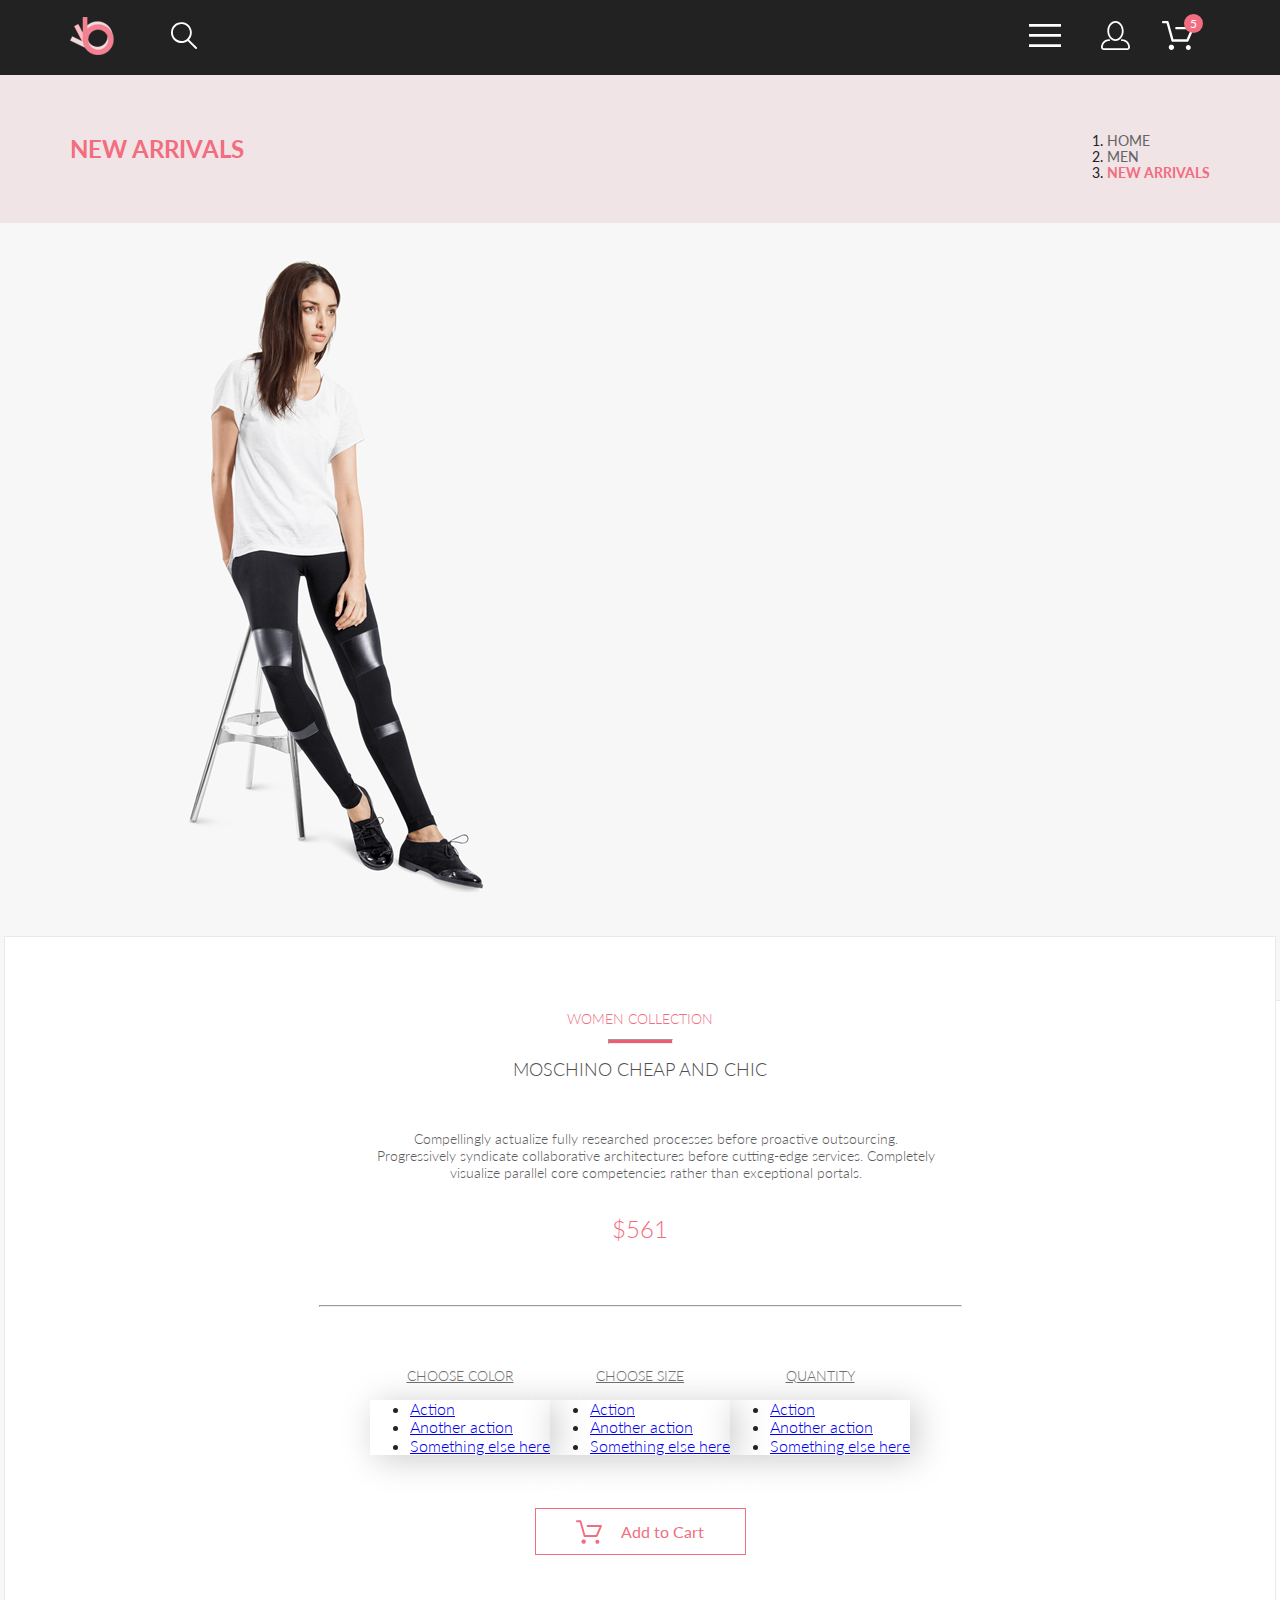
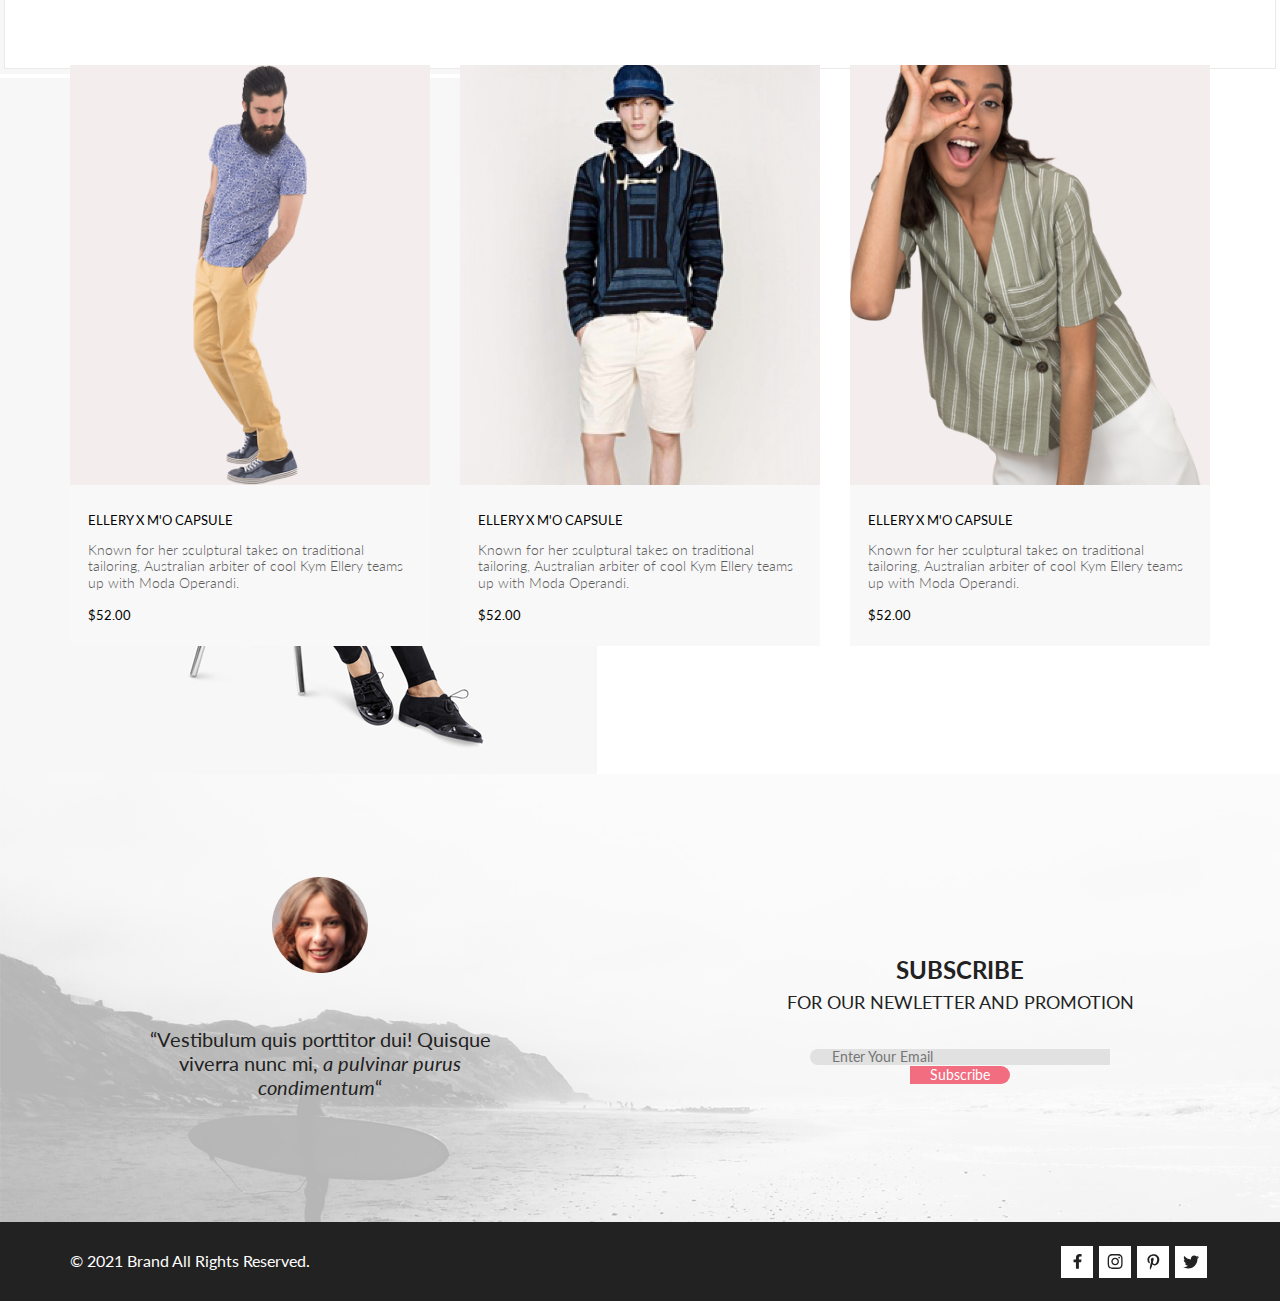
<file: product.html>
<!DOCTYPE html>
<html lang="en">
<head>
  <meta charset="UTF-8">
  <meta name="viewport" content="width=device-width, initial-scale=1.0">
  <link href="style/main.css" rel="stylesheet" type="text/css">
  <link href="style/normalize.css" rel="stylesheet" type="text/css">
  <link href="http://fonts.googleapis.com/css?family=Lato:100,300,400,700,900" rel="stylesheet" type="text/css">
  <link href="https://cdn.jsdelivr.net/npm/bootstrap@5.0.1/dist/css/bootstrap.min.css" rel="stylesheet"
        integrity="sha384-+0n0xVW2eSR5OomGNYDnhzAbDsOXxcvSN1TPprVMTNDbiYZCxYbOOl7+AMvyTG2x" crossorigin="anonymous">
  <script src="https://cdn.jsdelivr.net/npm/bootstrap@5.0.1/dist/js/bootstrap.bundle.min.js"
          integrity="sha384-gtEjrD/SeCtmISkJkNUaaKMoLD0//ElJ19smozuHV6z3Iehds+3Ulb9Bn9Plx0x4"
          crossorigin="anonymous"></script>
  <title>Product</title>
</head>
<body>
<header>
  <div class="flex">
    <div class="flex align-center">
      <a href="index.html" class="header-logo">
        <img src="assets/img/icons/logo.svg" alt="logo"/>
      </a>
      <form action="#" class="page-header-search-form">
        <input class="page-header-search-btn" id="search-btn" type="search">
        <label for="search-btn" class="header-button">
          <svg width="27" height="28" viewBox="0 0 27 28" xmlns="http://www.w3.org/2000/svg">
            <path
                d="M19.0596 17.6259C20.6713 15.8658 21.6282 13.6048 21.7698 11.2225C21.9113 8.84018 21.2288 6.48173 19.8369 4.54318C18.445 2.60463 16.4285 1.20404 14.126 0.576619C11.8234 -0.0508009 9.3751 0.13316 7.19217 1.09761C5.00923 2.06205 3.22463 3.74825 2.13804 5.87302C1.05145 7.9978 0.729054 10.4318 1.225 12.7661C1.72094 15.1005 3.00501 17.1932 4.86158 18.6927C6.71814 20.1922 9.03413 21.0072 11.4206 21.0009C13.673 21.004 15.8645 20.27 17.6606 18.9109L25.4086 26.7179C25.4941 26.807 25.5965 26.8781 25.7099 26.927C25.8232 26.9759 25.9452 27.0017 26.0686 27.0029C26.1923 27.0033 26.3148 26.9782 26.4283 26.9292C26.5419 26.8801 26.6441 26.8082 26.7286 26.7179C26.9025 26.537 26.9997 26.2958 26.9997 26.0449C26.9997 25.794 26.9025 25.5528 26.7286 25.3719L19.0596 17.6259ZM2.88662 10.5009C2.89946 8.81563 3.41094 7.17187 4.35659 5.77685C5.30224 4.38183 6.63972 3.29801 8.20044 2.662C9.76115 2.02599 11.4752 1.86627 13.1266 2.20298C14.7779 2.53969 16.2926 3.35775 17.4797 4.55404C18.6668 5.75033 19.4732 7.27129 19.7972 8.92519C20.1212 10.5791 19.9483 12.2919 19.3002 13.8476C18.6522 15.4034 17.5581 16.7325 16.1559 17.6674C14.7536 18.6023 13.1059 19.1011 11.4206 19.1009C9.14916 19.0901 6.97482 18.1784 5.37484 16.566C3.77486 14.9537 2.87998 12.7724 2.88662 10.5009Z"/>
          </svg>
        </label>
      </form>
    </div>
    <div class="flex align-center">
      <div class="hamburger-menu">
        <input id="menu__toggle" type="checkbox"/>
        <label class="menu__btn" for="menu__toggle">
          <svg width="32" height="23" viewBox="0 0 32 23" xmlns="http://www.w3.org/2000/svg">
            <path d="M0 23V20.31H32V23H0ZM0 12.76V10.07H32V12.76H0ZM0 2.69V0H32V2.69H0Z"/>
          </svg>
        </label>
        <div class="menu__box">
          <a href="registration.html" class="burger-title mobile-show">Profile</a>
          <a href="cart.html" class="burger-title mobile-show">Cart</a>
          <span class="burger-title">MENU</span>
          <ul>
            <li>
              <span>MAN</span>
              <ol>
                <li>Accessories</li>
                <li>Bags</li>
                <li>Denim</li>
                <li>T-Shirts</li>
              </ol>
            </li>
            <li><span>WOMAN</span>
              <ol>
                <li>Accessories</li>
                <li>Jackets & Coats</li>
                <li>Polos</li>
                <li>T-Shirts</li>
                <li>Shirts</li>
              </ol>
            </li>
            <li><span>KIDS</span>
              <ol>
                <li>Accessories</li>
                <li>Jackets & Coats</li>
                <li>Polos</li>
                <li>T-Shirts</li>
                <li>Shirts</li>
                <li>Bags</li>
              </ol>
            </li>
          </ul>
        </div>
      </div>
      <a href="registration.html" class="header-button mobile-hidden">
        <svg width="29" height="29" viewBox="0 0 29 29" xmlns="http://www.w3.org/2000/svg">
          <path
              d="M14.5 19.937C19 19.937 22.656 15.464 22.656 9.968C22.656 4.472 19 0 14.5 0C13.3631 0.0217413 12.2463 0.303398 11.2351 0.823397C10.2239 1.34339 9.34507 2.08794 8.66602 3C7.12663 4.99573 6.30819 7.45381 6.34399 9.974C6.34399 15.465 10 19.937 14.5 19.937ZM14.5 1.813C18 1.813 20.844 5.472 20.844 9.969C20.844 14.466 17.998 18.125 14.5 18.125C11.002 18.125 8.15603 14.465 8.15503 9.969C8.15403 5.473 11 1.813 14.5 1.813ZM20.844 18.125C20.6036 18.125 20.373 18.2205 20.203 18.3905C20.033 18.5605 19.9375 18.7911 19.9375 19.0315C19.9375 19.2719 20.033 19.5025 20.203 19.6725C20.373 19.8425 20.6036 19.938 20.844 19.938C22.526 19.9399 24.1386 20.6088 25.3279 21.7982C26.5172 22.9875 27.1861 24.6 27.188 26.282C27.1875 26.5221 27.0918 26.7523 26.922 26.9221C26.7522 27.0918 26.5221 27.1875 26.282 27.188H2.71997C2.47985 27.1875 2.24975 27.0918 2.07996 26.9221C1.91016 26.7523 1.81449 26.5221 1.81396 26.282C1.81608 24.6001 2.48517 22.9877 3.67444 21.7985C4.86371 20.6092 6.47608 19.9401 8.15796 19.938C8.39824 19.938 8.62868 19.8425 8.79858 19.6726C8.96849 19.5027 9.06396 19.2723 9.06396 19.032C9.06396 18.7917 8.96849 18.5613 8.79858 18.3914C8.62868 18.2215 8.39824 18.126 8.15796 18.126C5.99541 18.1279 3.92201 18.9875 2.39258 20.5164C0.863144 22.0453 0.00264777 24.1185 0 26.281C0.000794067 27.0019 0.287502 27.693 0.797241 28.2027C1.30698 28.7125 1.99811 28.9992 2.71899 29H26.282C27.0027 28.9989 27.6936 28.7121 28.2031 28.2024C28.7126 27.6927 28.9992 27.0017 29 26.281C28.9974 24.1187 28.1372 22.0457 26.6083 20.5168C25.0793 18.9878 23.0063 18.1276 20.844 18.125Z"/>
        </svg>
      </a>
      <a href="cart.html" class="header-basket header-button mobile-hidden">
        <svg width="32" height="29" viewBox="0 0 32 29" xmlns="http://www.w3.org/2000/svg">
          <path
              d="M26.2009 29C25.5532 28.9738 24.9415 28.6948 24.4972 28.2227C24.0529 27.7506 23.8114 27.1232 23.8245 26.475C23.8376 25.8269 24.1043 25.2097 24.5673 24.7559C25.0303 24.3022 25.6527 24.048 26.301 24.048C26.9493 24.048 27.5717 24.3022 28.0347 24.7559C28.4977 25.2097 28.7644 25.8269 28.7775 26.475C28.7906 27.1232 28.549 27.7506 28.1047 28.2227C27.6604 28.6948 27.0488 28.9738 26.401 29H26.2009ZM6.75293 26.32C6.75293 25.79 6.91011 25.2718 7.20459 24.8311C7.49907 24.3904 7.91764 24.0469 8.40735 23.844C8.89705 23.6412 9.43594 23.5881 9.95581 23.6915C10.4757 23.7949 10.9532 24.0502 11.328 24.425C11.7028 24.7998 11.9581 25.2773 12.0615 25.7972C12.1649 26.317 12.1118 26.8559 11.9089 27.3456C11.7061 27.8353 11.3626 28.2539 10.9219 28.5483C10.4812 28.8428 9.96304 29 9.43298 29C9.08087 29.0003 8.73212 28.9311 8.40674 28.7966C8.08136 28.662 7.78569 28.4646 7.53662 28.2158C7.28755 27.9669 7.09001 27.6713 6.9552 27.3461C6.82039 27.0208 6.75098 26.6721 6.75098 26.32H6.75293ZM10.553 20.686C10.2935 20.6868 10.0409 20.6024 9.83411 20.4457C9.62727 20.2891 9.47758 20.0689 9.40796 19.819L4.57495 2.36401H1.18201C0.868521 2.36401 0.567859 2.23947 0.346191 2.01781C0.124523 1.79614 0 1.49549 0 1.18201C0 0.868519 0.124523 0.567873 0.346191 0.346205C0.567859 0.124537 0.868521 5.81268e-06 1.18201 5.81268e-06H5.46301C5.7225 -0.00080736 5.97504 0.0837201 6.18176 0.240568C6.38848 0.397416 6.53784 0.617884 6.60693 0.868006L11.4399 18.323H24.6179L29.001 8.27501H14.401C14.2428 8.27961 14.0854 8.25242 13.9379 8.19507C13.7904 8.13771 13.6559 8.05134 13.5424 7.94108C13.4288 7.83082 13.3386 7.69891 13.277 7.55315C13.2154 7.40739 13.1836 7.25075 13.1836 7.0925C13.1836 6.93426 13.2154 6.77762 13.277 6.63186C13.3386 6.4861 13.4288 6.35419 13.5424 6.24393C13.6559 6.13367 13.7904 6.0473 13.9379 5.98994C14.0854 5.93259 14.2428 5.90541 14.401 5.91001H30.814C31.0097 5.90996 31.2022 5.95866 31.3744 6.05172C31.5465 6.14478 31.6928 6.27926 31.7999 6.44301C31.9078 6.60729 31.9734 6.79569 31.9908 6.99145C32.0083 7.18721 31.9771 7.38424 31.9 7.565L26.495 19.977C26.4026 20.1876 26.251 20.3668 26.0585 20.4927C25.866 20.6186 25.641 20.6858 25.411 20.686H10.553Z"/>
        </svg>
        <span class="flex align-center header-basket-count">
          5
        </span>
      </a>
    </div>
  </div>
</header>
<main>
  <section class="flex nav-block">
    <div class="flex align-center">
      <h1>
        NEW ARRIVALS
      </h1>
      <div aria-label="breadcrumb" class="breadcrumb-mobile">
        <ol class="breadcrumb align-center">
          <li class="breadcrumb-item">
            <a href="index.html">Home</a>
          </li>
          <li class="breadcrumb-item">
            <a href="#">Men</a>
          </li>
          <li class="breadcrumb-item active">
            <span>New arrivals</span>
          </li>
        </ol>
      </div>
    </div>
  </section>
  <section class="carousel-block">
    <div id="carouselControls" class="carousel slide" data-bs-ride="carousel">
      <div class="carousel-inner">
        <div class="carousel-item active">
          <img src="./assets/img/pictures/carousel_pic1.png" class="d-block" alt="img1">
        </div>
        <div class="carousel-item">
          <img src="./assets/img/pictures/carousel_pic1.png" class="d-block" alt="img1">
        </div>
        <div class="carousel-item">
          <img src="./assets/img/pictures/carousel_pic1.png" class="d-block" alt="img1">
        </div>
      </div>
      <button class="carousel-control-prev" type="button" data-bs-target="#carouselControls" data-bs-slide="prev">
        <svg width="13" height="23" viewBox="0 0 13 23" fill="none" xmlns="http://www.w3.org/2000/svg">
          <path
              d="M12.6998 3.7499L4.9498 11.4999L12.6998 19.2499L11.1498 22.3499L0.299805 11.4999L11.1498 0.649902L12.6998 3.7499Z"/>
        </svg>
      </button>
      <button class="carousel-control-next" type="button" data-bs-target="#carouselControls" data-bs-slide="next">
        <svg width="13" height="23" viewBox="0 0 13 23" fill="none" xmlns="http://www.w3.org/2000/svg">
          <path
              d="M0.299805 19.2499L8.0498 11.4999L0.299805 3.7499L1.8498 0.649902L12.6998 11.4999L1.8498 22.3499L0.299805 19.2499Z"/>
        </svg>
      </button>
    </div>
  </section>
  <section class="chosen-product-section">
    <div class="chosen-product-block">
      <h1 class="chosen-product-title">WOMEN COLLECTION</h1>
      <hr class="bottom-pink-br">
      <h2 class="chosen-product-name">MOSCHINO CHEAP AND CHIC</h2>
      <p class="chosen-product-desc">
        Compellingly actualize fully researched processes before proactive outsourcing.
        Progressively syndicate collaborative architectures before cutting-edge services. Completely
        visualize parallel core competencies rather than exceptional portals.
      </p>
      <p class="chosen-product-price">$561</p>
      <hr class="bottom-gray-br">
      <div class="flex chosen-product-dropdowns-block">
        <div class="dropdown">
          <a
              class="btn btn-secondary dropdown-toggle chosen-product-dropdown-text"
              href="#"
              role="button"
              data-bs-toggle="dropdown"
              aria-expanded="false"
          >
            CHOOSE COLOR
          </a>
          <ul class="dropdown-menu">
            <li><a class="dropdown-item" href="#">Action</a></li>
            <li><a class="dropdown-item" href="#">Another action</a></li>
            <li><a class="dropdown-item" href="#">Something else here</a></li>
          </ul>
        </div>
        <div class="dropdown">
          <a
              class="btn btn-secondary dropdown-toggle chosen-product-dropdown-text"
              href="#"
              role="button"
              data-bs-toggle="dropdown"
              aria-expanded="false"
          >
            CHOOSE SIZE
          </a>
          <ul class="dropdown-menu">
            <li><a class="dropdown-item" href="#">Action</a></li>
            <li><a class="dropdown-item" href="#">Another action</a></li>
            <li><a class="dropdown-item" href="#">Something else here</a></li>
          </ul>
        </div>
        <div class="dropdown">
          <a
              class="btn btn-secondary dropdown-toggle chosen-product-dropdown-text"
              href="#"
              role="button"
              data-bs-toggle="dropdown"
              aria-expanded="false"
          >
            QUANTITY
          </a>
          <ul class="dropdown-menu">
            <li><a class="dropdown-item" href="#">Action</a></li>
            <li><a class="dropdown-item" href="#">Another action</a></li>
            <li><a class="dropdown-item" href="#">Something else here</a></li>
          </ul>
        </div>
      </div>
      <button class="chosen-product-button flex align-center">
          <span class="chosen-product-basket-icon">
            <svg width="32" height="29" viewBox="0 0 32 29" xmlns="http://www.w3.org/2000/svg">
              <path
                  d="M26.2009 29C25.5532 28.9738 24.9415 28.6948 24.4972 28.2227C24.0529 27.7506 23.8114 27.1232 23.8245 26.475C23.8376 25.8269 24.1043 25.2097 24.5673 24.7559C25.0303 24.3022 25.6527 24.048 26.301 24.048C26.9493 24.048 27.5717 24.3022 28.0347 24.7559C28.4977 25.2097 28.7644 25.8269 28.7775 26.475C28.7906 27.1232 28.549 27.7506 28.1047 28.2227C27.6604 28.6948 27.0488 28.9738 26.401 29H26.2009ZM6.75293 26.32C6.75293 25.79 6.91011 25.2718 7.20459 24.8311C7.49907 24.3904 7.91764 24.0469 8.40735 23.844C8.89705 23.6412 9.43594 23.5881 9.95581 23.6915C10.4757 23.7949 10.9532 24.0502 11.328 24.425C11.7028 24.7998 11.9581 25.2773 12.0615 25.7972C12.1649 26.317 12.1118 26.8559 11.9089 27.3456C11.7061 27.8353 11.3626 28.2539 10.9219 28.5483C10.4812 28.8428 9.96304 29 9.43298 29C9.08087 29.0003 8.73212 28.9311 8.40674 28.7966C8.08136 28.662 7.78569 28.4646 7.53662 28.2158C7.28755 27.9669 7.09001 27.6713 6.9552 27.3461C6.82039 27.0208 6.75098 26.6721 6.75098 26.32H6.75293ZM10.553 20.686C10.2935 20.6868 10.0409 20.6024 9.83411 20.4457C9.62727 20.2891 9.47758 20.0689 9.40796 19.819L4.57495 2.36401H1.18201C0.868521 2.36401 0.567859 2.23947 0.346191 2.01781C0.124523 1.79614 0 1.49549 0 1.18201C0 0.868519 0.124523 0.567873 0.346191 0.346205C0.567859 0.124537 0.868521 5.81268e-06 1.18201 5.81268e-06H5.46301C5.7225 -0.00080736 5.97504 0.0837201 6.18176 0.240568C6.38848 0.397416 6.53784 0.617884 6.60693 0.868006L11.4399 18.323H24.6179L29.001 8.27501H14.401C14.2428 8.27961 14.0854 8.25242 13.9379 8.19507C13.7904 8.13771 13.6559 8.05134 13.5424 7.94108C13.4288 7.83082 13.3386 7.69891 13.277 7.55315C13.2154 7.40739 13.1836 7.25075 13.1836 7.0925C13.1836 6.93426 13.2154 6.77762 13.277 6.63186C13.3386 6.4861 13.4288 6.35419 13.5424 6.24393C13.6559 6.13367 13.7904 6.0473 13.9379 5.98994C14.0854 5.93259 14.2428 5.90541 14.401 5.91001H30.814C31.0097 5.90996 31.2022 5.95866 31.3744 6.05172C31.5465 6.14478 31.6928 6.27926 31.7999 6.44301C31.9078 6.60729 31.9734 6.79569 31.9908 6.99145C32.0083 7.18721 31.9771 7.38424 31.9 7.565L26.495 19.977C26.4026 20.1876 26.251 20.3668 26.0585 20.4927C25.866 20.6186 25.641 20.6858 25.411 20.686H10.553Z"/>
            </svg>
          </span>
        Add to Cart
      </button>
    </div>
  </section>
  <section>
    <ul class="chosen-product-products-list products-list flex">
      <li class="product-card-mobile">
        <div class="flex product-picture">
          <img src="assets/img/pictures/block2pic4.png" alt="picture4"/>
          <div class="align-center hidden-layer">
            <button class="flex align-center buy-button">
              <svg width="32" height="29" viewBox="0 0 32 29" xmlns="http://www.w3.org/2000/svg">
                <path
                    d="M26.2009 29C25.5532 28.9738 24.9415 28.6948 24.4972 28.2227C24.0529 27.7506 23.8114 27.1232 23.8245 26.475C23.8376 25.8269 24.1043 25.2097 24.5673 24.7559C25.0303 24.3022 25.6527 24.048 26.301 24.048C26.9493 24.048 27.5717 24.3022 28.0347 24.7559C28.4977 25.2097 28.7644 25.8269 28.7775 26.475C28.7906 27.1232 28.549 27.7506 28.1047 28.2227C27.6604 28.6948 27.0488 28.9738 26.401 29H26.2009ZM6.75293 26.32C6.75293 25.79 6.91011 25.2718 7.20459 24.8311C7.49907 24.3904 7.91764 24.0469 8.40735 23.844C8.89705 23.6412 9.43594 23.5881 9.95581 23.6915C10.4757 23.7949 10.9532 24.0502 11.328 24.425C11.7028 24.7998 11.9581 25.2773 12.0615 25.7972C12.1649 26.317 12.1118 26.8559 11.9089 27.3456C11.7061 27.8353 11.3626 28.2539 10.9219 28.5483C10.4812 28.8428 9.96304 29 9.43298 29C9.08087 29.0003 8.73212 28.9311 8.40674 28.7966C8.08136 28.662 7.78569 28.4646 7.53662 28.2158C7.28755 27.9669 7.09001 27.6713 6.9552 27.3461C6.82039 27.0208 6.75098 26.6721 6.75098 26.32H6.75293ZM10.553 20.686C10.2935 20.6868 10.0409 20.6024 9.83411 20.4457C9.62727 20.2891 9.47758 20.0689 9.40796 19.819L4.57495 2.36401H1.18201C0.868521 2.36401 0.567859 2.23947 0.346191 2.01781C0.124523 1.79614 0 1.49549 0 1.18201C0 0.868519 0.124523 0.567873 0.346191 0.346205C0.567859 0.124537 0.868521 5.81268e-06 1.18201 5.81268e-06H5.46301C5.7225 -0.00080736 5.97504 0.0837201 6.18176 0.240568C6.38848 0.397416 6.53784 0.617884 6.60693 0.868006L11.4399 18.323H24.6179L29.001 8.27501H14.401C14.2428 8.27961 14.0854 8.25242 13.9379 8.19507C13.7904 8.13771 13.6559 8.05134 13.5424 7.94108C13.4288 7.83082 13.3386 7.69891 13.277 7.55315C13.2154 7.40739 13.1836 7.25075 13.1836 7.0925C13.1836 6.93426 13.2154 6.77762 13.277 6.63186C13.3386 6.4861 13.4288 6.35419 13.5424 6.24393C13.6559 6.13367 13.7904 6.0473 13.9379 5.98994C14.0854 5.93259 14.2428 5.90541 14.401 5.91001H30.814C31.0097 5.90996 31.2022 5.95866 31.3744 6.05172C31.5465 6.14478 31.6928 6.27926 31.7999 6.44301C31.9078 6.60729 31.9734 6.79569 31.9908 6.99145C32.0083 7.18721 31.9771 7.38424 31.9 7.565L26.495 19.977C26.4026 20.1876 26.251 20.3668 26.0585 20.4927C25.866 20.6186 25.641 20.6858 25.411 20.686H10.553Z"/>
              </svg>
              Add to Cart
            </button>
          </div>
        </div>
        <a href="product.html">
          <div class="product-desc">
            <span>
              ELLERY X M'O CAPSULE
            </span>
            <p>
              Known for her sculptural takes on traditional tailoring, Australian arbiter of cool Kym
              Ellery teams up with Moda Operandi.
            </p>
            <span class="price">
              $52.00
          </span>
          </div>
        </a>
      </li>
      <li class="product-card-mobile">
        <div class="flex product-picture">
          <img src="assets/img/pictures/block2pic3.png" alt="picture5"/>
          <div class="align-center hidden-layer">
            <button class="flex align-center buy-button">
              <svg width="32" height="29" viewBox="0 0 32 29" xmlns="http://www.w3.org/2000/svg">
                <path
                    d="M26.2009 29C25.5532 28.9738 24.9415 28.6948 24.4972 28.2227C24.0529 27.7506 23.8114 27.1232 23.8245 26.475C23.8376 25.8269 24.1043 25.2097 24.5673 24.7559C25.0303 24.3022 25.6527 24.048 26.301 24.048C26.9493 24.048 27.5717 24.3022 28.0347 24.7559C28.4977 25.2097 28.7644 25.8269 28.7775 26.475C28.7906 27.1232 28.549 27.7506 28.1047 28.2227C27.6604 28.6948 27.0488 28.9738 26.401 29H26.2009ZM6.75293 26.32C6.75293 25.79 6.91011 25.2718 7.20459 24.8311C7.49907 24.3904 7.91764 24.0469 8.40735 23.844C8.89705 23.6412 9.43594 23.5881 9.95581 23.6915C10.4757 23.7949 10.9532 24.0502 11.328 24.425C11.7028 24.7998 11.9581 25.2773 12.0615 25.7972C12.1649 26.317 12.1118 26.8559 11.9089 27.3456C11.7061 27.8353 11.3626 28.2539 10.9219 28.5483C10.4812 28.8428 9.96304 29 9.43298 29C9.08087 29.0003 8.73212 28.9311 8.40674 28.7966C8.08136 28.662 7.78569 28.4646 7.53662 28.2158C7.28755 27.9669 7.09001 27.6713 6.9552 27.3461C6.82039 27.0208 6.75098 26.6721 6.75098 26.32H6.75293ZM10.553 20.686C10.2935 20.6868 10.0409 20.6024 9.83411 20.4457C9.62727 20.2891 9.47758 20.0689 9.40796 19.819L4.57495 2.36401H1.18201C0.868521 2.36401 0.567859 2.23947 0.346191 2.01781C0.124523 1.79614 0 1.49549 0 1.18201C0 0.868519 0.124523 0.567873 0.346191 0.346205C0.567859 0.124537 0.868521 5.81268e-06 1.18201 5.81268e-06H5.46301C5.7225 -0.00080736 5.97504 0.0837201 6.18176 0.240568C6.38848 0.397416 6.53784 0.617884 6.60693 0.868006L11.4399 18.323H24.6179L29.001 8.27501H14.401C14.2428 8.27961 14.0854 8.25242 13.9379 8.19507C13.7904 8.13771 13.6559 8.05134 13.5424 7.94108C13.4288 7.83082 13.3386 7.69891 13.277 7.55315C13.2154 7.40739 13.1836 7.25075 13.1836 7.0925C13.1836 6.93426 13.2154 6.77762 13.277 6.63186C13.3386 6.4861 13.4288 6.35419 13.5424 6.24393C13.6559 6.13367 13.7904 6.0473 13.9379 5.98994C14.0854 5.93259 14.2428 5.90541 14.401 5.91001H30.814C31.0097 5.90996 31.2022 5.95866 31.3744 6.05172C31.5465 6.14478 31.6928 6.27926 31.7999 6.44301C31.9078 6.60729 31.9734 6.79569 31.9908 6.99145C32.0083 7.18721 31.9771 7.38424 31.9 7.565L26.495 19.977C26.4026 20.1876 26.251 20.3668 26.0585 20.4927C25.866 20.6186 25.641 20.6858 25.411 20.686H10.553Z"/>
              </svg>
              Add to Cart
            </button>
          </div>
        </div>
        <a href="product.html">
          <div class="product-desc">
            <span>
              ELLERY X M'O CAPSULE
            </span>
            <p>
              Known for her sculptural takes on traditional tailoring, Australian arbiter of cool Kym
              Ellery teams up with Moda Operandi.
            </p>
            <span class="price">
              $52.00
          </span>
          </div>
        </a>
      </li>
      <li class="tablet-hidden">
        <div class="flex product-picture">
          <img src="assets/img/pictures/block2pic6.png" alt="picture6"/>
          <div class="align-center hidden-layer">
            <button class="flex align-center buy-button">
              <svg width="32" height="29" viewBox="0 0 32 29" xmlns="http://www.w3.org/2000/svg">
                <path
                    d="M26.2009 29C25.5532 28.9738 24.9415 28.6948 24.4972 28.2227C24.0529 27.7506 23.8114 27.1232 23.8245 26.475C23.8376 25.8269 24.1043 25.2097 24.5673 24.7559C25.0303 24.3022 25.6527 24.048 26.301 24.048C26.9493 24.048 27.5717 24.3022 28.0347 24.7559C28.4977 25.2097 28.7644 25.8269 28.7775 26.475C28.7906 27.1232 28.549 27.7506 28.1047 28.2227C27.6604 28.6948 27.0488 28.9738 26.401 29H26.2009ZM6.75293 26.32C6.75293 25.79 6.91011 25.2718 7.20459 24.8311C7.49907 24.3904 7.91764 24.0469 8.40735 23.844C8.89705 23.6412 9.43594 23.5881 9.95581 23.6915C10.4757 23.7949 10.9532 24.0502 11.328 24.425C11.7028 24.7998 11.9581 25.2773 12.0615 25.7972C12.1649 26.317 12.1118 26.8559 11.9089 27.3456C11.7061 27.8353 11.3626 28.2539 10.9219 28.5483C10.4812 28.8428 9.96304 29 9.43298 29C9.08087 29.0003 8.73212 28.9311 8.40674 28.7966C8.08136 28.662 7.78569 28.4646 7.53662 28.2158C7.28755 27.9669 7.09001 27.6713 6.9552 27.3461C6.82039 27.0208 6.75098 26.6721 6.75098 26.32H6.75293ZM10.553 20.686C10.2935 20.6868 10.0409 20.6024 9.83411 20.4457C9.62727 20.2891 9.47758 20.0689 9.40796 19.819L4.57495 2.36401H1.18201C0.868521 2.36401 0.567859 2.23947 0.346191 2.01781C0.124523 1.79614 0 1.49549 0 1.18201C0 0.868519 0.124523 0.567873 0.346191 0.346205C0.567859 0.124537 0.868521 5.81268e-06 1.18201 5.81268e-06H5.46301C5.7225 -0.00080736 5.97504 0.0837201 6.18176 0.240568C6.38848 0.397416 6.53784 0.617884 6.60693 0.868006L11.4399 18.323H24.6179L29.001 8.27501H14.401C14.2428 8.27961 14.0854 8.25242 13.9379 8.19507C13.7904 8.13771 13.6559 8.05134 13.5424 7.94108C13.4288 7.83082 13.3386 7.69891 13.277 7.55315C13.2154 7.40739 13.1836 7.25075 13.1836 7.0925C13.1836 6.93426 13.2154 6.77762 13.277 6.63186C13.3386 6.4861 13.4288 6.35419 13.5424 6.24393C13.6559 6.13367 13.7904 6.0473 13.9379 5.98994C14.0854 5.93259 14.2428 5.90541 14.401 5.91001H30.814C31.0097 5.90996 31.2022 5.95866 31.3744 6.05172C31.5465 6.14478 31.6928 6.27926 31.7999 6.44301C31.9078 6.60729 31.9734 6.79569 31.9908 6.99145C32.0083 7.18721 31.9771 7.38424 31.9 7.565L26.495 19.977C26.4026 20.1876 26.251 20.3668 26.0585 20.4927C25.866 20.6186 25.641 20.6858 25.411 20.686H10.553Z"/>
              </svg>
              Add to Cart
            </button>
          </div>
        </div>
        <a href="product.html">
          <div class="product-desc">
            <span>
              ELLERY X M'O CAPSULE
            </span>
            <p>
              Known for her sculptural takes on traditional tailoring, Australian arbiter of cool Kym
              Ellery teams up with Moda Operandi.
            </p>
            <span class="price">
              $52.00
          </span>
          </div>
        </a>
      </li>
    </ul>
  </section>
</main>
<footer>
  <section class="footer-subscribe-info">
    <div class="align-center bg-mask">
      <div>
        <img src="assets/img/pictures/avatar.png" alt="avatar"/>
        <p>
          “Vestibulum quis porttitor dui! Quisque viverra nunc mi, <em>a pulvinar purus condimentum</em>“
        </p>
      </div>
      <div>
        <p>
          SUBSCRIBE
          <span> FOR OUR NEWLETTER AND PROMOTION</span>
        </p>
        <form action="#">
          <div class="footer-form input-group mb-3">
            <input type="text" class="footer-form-input form-control" placeholder="Enter Your Email"
                   aria-label="Enter Your Email" aria-describedby="button-addon2" required>
            <button class="footer-form-btn btn btn-outline-secondary" type="submit" id="button-addon2">
              Subscribe
            </button>
          </div>
        </form>
      </div>
    </div>
  </section>
  <section class="flex footer-copyright">
    <div class="flex">
      <p>
        © 2021 Brand All Rights Reserved.
      </p>
      <div class="flex align-center">
        <a class="brand-btn" href="https://ru-ru.facebook.com/">
          <svg width="9" height="15" viewBox="0 0 9 15" fill="none" xmlns="http://www.w3.org/2000/svg">
            <path
                    d="M8.08836 8.28L8.50686 5.61602H5.89022V3.88729C5.89022 3.15847 6.25574 2.44806 7.42765 2.44806H8.61722V0.179975C8.61722 0.179975 7.53772 0 6.50561 0C4.35073 0 2.9422 1.27593 2.9422 3.5857V5.61602H0.546875V8.28H2.9422V14.72H5.89022V8.28H8.08836Z"
            />
          </svg>
        </a>
        <a class="brand-btn" href="https://www.instagram.com/">
          <svg width="16" height="15" viewBox="0 0 16 15" fill="none" xmlns="http://www.w3.org/2000/svg">
            <path
                    d="M8.13897 3.68159C6.02383 3.68159 4.31774 5.38491 4.31774 7.49663C4.31774 9.60835 6.02383 11.3117 8.13897 11.3117C10.2541 11.3117 11.9602 9.60835 11.9602 7.49663C11.9602 5.38491 10.2541 3.68159 8.13897 3.68159ZM8.13897 9.9769C6.77211 9.9769 5.65467 8.8646 5.65467 7.49663C5.65467 6.12866 6.76878 5.01636 8.13897 5.01636C9.50915 5.01636 10.6233 6.12866 10.6233 7.49663C10.6233 8.8646 9.50583 9.9769 8.13897 9.9769ZM13.0078 3.52554C13.0078 4.02026 12.6087 4.41538 12.1165 4.41538C11.621 4.41538 11.2252 4.01694 11.2252 3.52554C11.2252 3.03413 11.6243 2.63569 12.1165 2.63569C12.6087 2.63569 13.0078 3.03413 13.0078 3.52554ZM15.5386 4.42866C15.4821 3.23667 15.2094 2.18081 14.3347 1.31089C13.4634 0.440967 12.4058 0.168701 11.2119 0.108936C9.9814 0.039209 6.29321 0.039209 5.0627 0.108936C3.8721 0.165381 2.81453 0.437646 1.93987 1.30757C1.06522 2.17749 0.795836 3.23335 0.735973 4.42534C0.666134 5.65386 0.666134 9.33608 0.735973 10.5646C0.79251 11.7566 1.06522 12.8124 1.93987 13.6824C2.81453 14.5523 3.86878 14.8246 5.0627 14.8843C6.29321 14.9541 9.9814 14.9541 11.2119 14.8843C12.4058 14.8279 13.4634 14.5556 14.3347 13.6824C15.2061 12.8124 15.4788 11.7566 15.5386 10.5646C15.6085 9.33608 15.6085 5.65718 15.5386 4.42866ZM13.949 11.8828C13.6895 12.5335 13.1874 13.0349 12.5322 13.2972C11.5511 13.6857 9.22314 13.596 8.13897 13.596C7.05479 13.596 4.72348 13.6824 3.74573 13.2972C3.09389 13.0382 2.59171 12.5369 2.32898 11.8828C1.93987 10.9033 2.02967 8.57905 2.02967 7.49663C2.02967 6.41421 1.9432 4.08667 2.32898 3.1105C2.58838 2.45972 3.09056 1.95835 3.74573 1.69604C4.7268 1.30757 7.05479 1.39722 8.13897 1.39722C9.22314 1.39722 11.5545 1.31089 12.5322 1.69604C13.184 1.95503 13.6862 2.4564 13.949 3.1105C14.3381 4.08999 14.2483 6.41421 14.2483 7.49663C14.2483 8.57905 14.3381 10.9066 13.949 11.8828Z"
            />
          </svg>
        </a>
        <a class="brand-btn" href="https://www.pinterest.ru/">
          <svg width="13" height="16" viewBox="0 0 13 16" fill="none" xmlns="http://www.w3.org/2000/svg">
            <path
                    d="M6.74032 0.203125C3.55564 0.203125 0.408203 2.34063 0.408203 5.8C0.408203 8 1.63738 9.25 2.38233 9.25C2.68963 9.25 2.86655 8.3875 2.86655 8.14375C2.86655 7.85313 2.13091 7.23438 2.13091 6.025C2.13091 3.5125 4.03055 1.73125 6.4889 1.73125C8.60271 1.73125 10.1671 2.94062 10.1671 5.1625C10.1671 6.82187 9.50597 9.93437 7.36422 9.93437C6.59133 9.93437 5.93018 9.37187 5.93018 8.56563C5.93018 7.38438 6.74963 6.24062 6.74963 5.02187C6.74963 2.95312 3.835 3.32812 3.835 5.82812C3.835 6.35313 3.90018 6.93437 4.13298 7.4125C3.70463 9.26875 2.82931 12.0344 2.82931 13.9469C2.82931 14.5375 2.91311 15.1188 2.96899 15.7094C3.07452 15.8281 3.02175 15.8156 3.18316 15.7563C4.74757 13.6 4.69169 13.1781 5.3994 10.3562C5.78119 11.0875 6.76826 11.4812 7.55046 11.4812C10.8469 11.4812 12.3275 8.24688 12.3275 5.33125C12.3275 2.22813 9.66427 0.203125 6.74032 0.203125Z"
            />
          </svg>
        </a>
        <a class="brand-btn" href="https://twitter.com/">
          <svg width="17" height="14" viewBox="0 0 17 14" fill="none" xmlns="http://www.w3.org/2000/svg">
            <path
                    d="M14.417 3.74052C14.427 3.88264 14.427 4.0248 14.427 4.16692C14.427 8.50192 11.1498 13.4969 5.15986 13.4969C3.31448 13.4969 1.60022 12.9588 0.158203 12.0248C0.420396 12.0552 0.67247 12.0654 0.944752 12.0654C2.46741 12.0654 3.8691 11.5476 4.98843 10.6644C3.5565 10.6339 2.3565 9.68977 1.94305 8.39027C2.14475 8.4207 2.34642 8.44102 2.5582 8.44102C2.85063 8.44102 3.14308 8.40039 3.41533 8.32936C1.92291 8.02477 0.803551 6.70498 0.803551 5.11108V5.07048C1.23715 5.31414 1.74139 5.46642 2.2758 5.4867C1.39849 4.89786 0.823727 3.8928 0.823727 2.75573C0.823727 2.14661 0.985041 1.58823 1.26741 1.10092C2.87077 3.09077 5.28086 4.39023 7.98334 4.53239C7.93293 4.28873 7.90266 4.03495 7.90266 3.78114C7.90266 1.97402 9.35477 0.501953 11.1598 0.501953C12.0976 0.501953 12.9446 0.897891 13.5396 1.53748C14.2757 1.39536 14.9816 1.12123 15.6068 0.745609C15.3648 1.50705 14.8505 2.14664 14.1749 2.5527C14.8304 2.48167 15.4657 2.29889 16.0505 2.04511C15.6069 2.69483 15.0522 3.27348 14.417 3.74052Z"
            />
          </svg>
        </a>
      </div>
    </div>
  </section>
</footer>
</body>
</html>
</file>
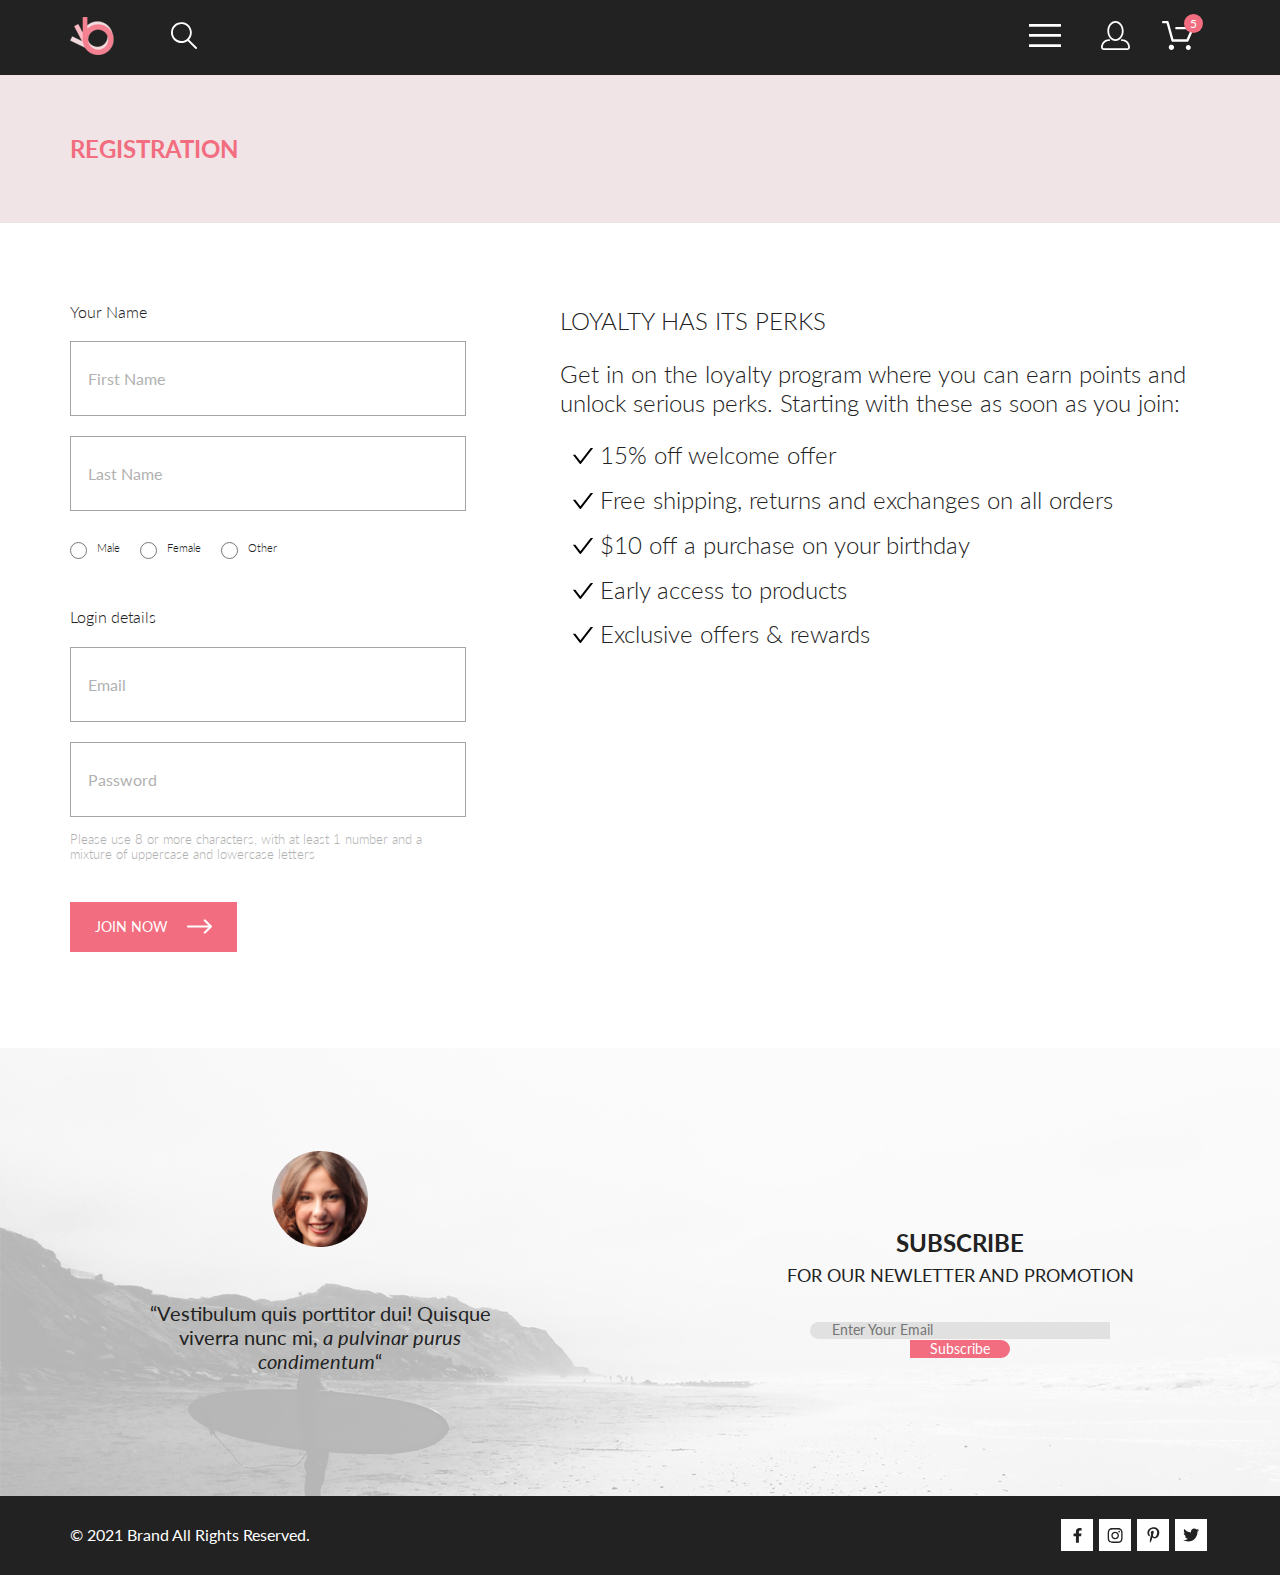
<file: registration.html>
<!DOCTYPE html>
<html lang="en">
<head>
  <meta charset="UTF-8">
  <meta name="viewport" content="width=device-width, initial-scale=1.0">
  <link href="style/main.css" rel="stylesheet" type="text/css">
  <link href="style/normalize.css" rel="stylesheet" type="text/css">
  <link href="http://fonts.googleapis.com/css?family=Lato:100,300,400,700,900" rel="stylesheet" type="text/css">
  <link href="https://cdn.jsdelivr.net/npm/bootstrap@5.0.1/dist/css/bootstrap.min.css" rel="stylesheet"
        integrity="sha384-+0n0xVW2eSR5OomGNYDnhzAbDsOXxcvSN1TPprVMTNDbiYZCxYbOOl7+AMvyTG2x" crossorigin="anonymous">
  <script src="https://cdn.jsdelivr.net/npm/bootstrap@5.0.1/dist/js/bootstrap.bundle.min.js"
          integrity="sha384-gtEjrD/SeCtmISkJkNUaaKMoLD0//ElJ19smozuHV6z3Iehds+3Ulb9Bn9Plx0x4"
          crossorigin="anonymous"></script>
  <title>Registration</title>
</head>
<body>
<header>
  <div class="flex">
    <div class="flex align-center">
      <a href="index.html" class="header-logo">
        <img src="assets/img/icons/logo.svg" alt="logo"/>
      </a>
      <form action="#" class="page-header-search-form">
        <input class="page-header-search-btn" id="search-btn" type="search">
        <label for="search-btn" class="header-button">
          <svg width="27" height="28" viewBox="0 0 27 28" xmlns="http://www.w3.org/2000/svg">
            <path
                d="M19.0596 17.6259C20.6713 15.8658 21.6282 13.6048 21.7698 11.2225C21.9113 8.84018 21.2288 6.48173 19.8369 4.54318C18.445 2.60463 16.4285 1.20404 14.126 0.576619C11.8234 -0.0508009 9.3751 0.13316 7.19217 1.09761C5.00923 2.06205 3.22463 3.74825 2.13804 5.87302C1.05145 7.9978 0.729054 10.4318 1.225 12.7661C1.72094 15.1005 3.00501 17.1932 4.86158 18.6927C6.71814 20.1922 9.03413 21.0072 11.4206 21.0009C13.673 21.004 15.8645 20.27 17.6606 18.9109L25.4086 26.7179C25.4941 26.807 25.5965 26.8781 25.7099 26.927C25.8232 26.9759 25.9452 27.0017 26.0686 27.0029C26.1923 27.0033 26.3148 26.9782 26.4283 26.9292C26.5419 26.8801 26.6441 26.8082 26.7286 26.7179C26.9025 26.537 26.9997 26.2958 26.9997 26.0449C26.9997 25.794 26.9025 25.5528 26.7286 25.3719L19.0596 17.6259ZM2.88662 10.5009C2.89946 8.81563 3.41094 7.17187 4.35659 5.77685C5.30224 4.38183 6.63972 3.29801 8.20044 2.662C9.76115 2.02599 11.4752 1.86627 13.1266 2.20298C14.7779 2.53969 16.2926 3.35775 17.4797 4.55404C18.6668 5.75033 19.4732 7.27129 19.7972 8.92519C20.1212 10.5791 19.9483 12.2919 19.3002 13.8476C18.6522 15.4034 17.5581 16.7325 16.1559 17.6674C14.7536 18.6023 13.1059 19.1011 11.4206 19.1009C9.14916 19.0901 6.97482 18.1784 5.37484 16.566C3.77486 14.9537 2.87998 12.7724 2.88662 10.5009Z"/>
          </svg>
        </label>
      </form>
    </div>
    <div class="flex align-center">
      <div class="hamburger-menu">
        <input id="menu__toggle" type="checkbox"/>
        <label class="menu__btn" for="menu__toggle">
          <svg width="32" height="23" viewBox="0 0 32 23" xmlns="http://www.w3.org/2000/svg">
            <path d="M0 23V20.31H32V23H0ZM0 12.76V10.07H32V12.76H0ZM0 2.69V0H32V2.69H0Z"/>
          </svg>
        </label>
        <div class="menu__box">
          <a href="registration.html" class="burger-title mobile-show">Profile</a>
          <a href="cart.html" class="burger-title mobile-show">Cart</a>
          <span class="burger-title">MENU</span>
          <ul>
            <li>
              <span>MAN</span>
              <ol>
                <li>Accessories</li>
                <li>Bags</li>
                <li>Denim</li>
                <li>T-Shirts</li>
              </ol>
            </li>
            <li><span>WOMAN</span>
              <ol>
                <li>Accessories</li>
                <li>Jackets & Coats</li>
                <li>Polos</li>
                <li>T-Shirts</li>
                <li>Shirts</li>
              </ol>
            </li>
            <li><span>KIDS</span>
              <ol>
                <li>Accessories</li>
                <li>Jackets & Coats</li>
                <li>Polos</li>
                <li>T-Shirts</li>
                <li>Shirts</li>
                <li>Bags</li>
              </ol>
            </li>
          </ul>
        </div>
      </div>
      <a href="registration.html" class="header-button mobile-hidden">
        <svg width="29" height="29" viewBox="0 0 29 29" xmlns="http://www.w3.org/2000/svg">
          <path
              d="M14.5 19.937C19 19.937 22.656 15.464 22.656 9.968C22.656 4.472 19 0 14.5 0C13.3631 0.0217413 12.2463 0.303398 11.2351 0.823397C10.2239 1.34339 9.34507 2.08794 8.66602 3C7.12663 4.99573 6.30819 7.45381 6.34399 9.974C6.34399 15.465 10 19.937 14.5 19.937ZM14.5 1.813C18 1.813 20.844 5.472 20.844 9.969C20.844 14.466 17.998 18.125 14.5 18.125C11.002 18.125 8.15603 14.465 8.15503 9.969C8.15403 5.473 11 1.813 14.5 1.813ZM20.844 18.125C20.6036 18.125 20.373 18.2205 20.203 18.3905C20.033 18.5605 19.9375 18.7911 19.9375 19.0315C19.9375 19.2719 20.033 19.5025 20.203 19.6725C20.373 19.8425 20.6036 19.938 20.844 19.938C22.526 19.9399 24.1386 20.6088 25.3279 21.7982C26.5172 22.9875 27.1861 24.6 27.188 26.282C27.1875 26.5221 27.0918 26.7523 26.922 26.9221C26.7522 27.0918 26.5221 27.1875 26.282 27.188H2.71997C2.47985 27.1875 2.24975 27.0918 2.07996 26.9221C1.91016 26.7523 1.81449 26.5221 1.81396 26.282C1.81608 24.6001 2.48517 22.9877 3.67444 21.7985C4.86371 20.6092 6.47608 19.9401 8.15796 19.938C8.39824 19.938 8.62868 19.8425 8.79858 19.6726C8.96849 19.5027 9.06396 19.2723 9.06396 19.032C9.06396 18.7917 8.96849 18.5613 8.79858 18.3914C8.62868 18.2215 8.39824 18.126 8.15796 18.126C5.99541 18.1279 3.92201 18.9875 2.39258 20.5164C0.863144 22.0453 0.00264777 24.1185 0 26.281C0.000794067 27.0019 0.287502 27.693 0.797241 28.2027C1.30698 28.7125 1.99811 28.9992 2.71899 29H26.282C27.0027 28.9989 27.6936 28.7121 28.2031 28.2024C28.7126 27.6927 28.9992 27.0017 29 26.281C28.9974 24.1187 28.1372 22.0457 26.6083 20.5168C25.0793 18.9878 23.0063 18.1276 20.844 18.125Z"/>
        </svg>
      </a>
      <a href="cart.html" class="header-basket header-button mobile-hidden">
        <svg width="32" height="29" viewBox="0 0 32 29" xmlns="http://www.w3.org/2000/svg">
          <path
              d="M26.2009 29C25.5532 28.9738 24.9415 28.6948 24.4972 28.2227C24.0529 27.7506 23.8114 27.1232 23.8245 26.475C23.8376 25.8269 24.1043 25.2097 24.5673 24.7559C25.0303 24.3022 25.6527 24.048 26.301 24.048C26.9493 24.048 27.5717 24.3022 28.0347 24.7559C28.4977 25.2097 28.7644 25.8269 28.7775 26.475C28.7906 27.1232 28.549 27.7506 28.1047 28.2227C27.6604 28.6948 27.0488 28.9738 26.401 29H26.2009ZM6.75293 26.32C6.75293 25.79 6.91011 25.2718 7.20459 24.8311C7.49907 24.3904 7.91764 24.0469 8.40735 23.844C8.89705 23.6412 9.43594 23.5881 9.95581 23.6915C10.4757 23.7949 10.9532 24.0502 11.328 24.425C11.7028 24.7998 11.9581 25.2773 12.0615 25.7972C12.1649 26.317 12.1118 26.8559 11.9089 27.3456C11.7061 27.8353 11.3626 28.2539 10.9219 28.5483C10.4812 28.8428 9.96304 29 9.43298 29C9.08087 29.0003 8.73212 28.9311 8.40674 28.7966C8.08136 28.662 7.78569 28.4646 7.53662 28.2158C7.28755 27.9669 7.09001 27.6713 6.9552 27.3461C6.82039 27.0208 6.75098 26.6721 6.75098 26.32H6.75293ZM10.553 20.686C10.2935 20.6868 10.0409 20.6024 9.83411 20.4457C9.62727 20.2891 9.47758 20.0689 9.40796 19.819L4.57495 2.36401H1.18201C0.868521 2.36401 0.567859 2.23947 0.346191 2.01781C0.124523 1.79614 0 1.49549 0 1.18201C0 0.868519 0.124523 0.567873 0.346191 0.346205C0.567859 0.124537 0.868521 5.81268e-06 1.18201 5.81268e-06H5.46301C5.7225 -0.00080736 5.97504 0.0837201 6.18176 0.240568C6.38848 0.397416 6.53784 0.617884 6.60693 0.868006L11.4399 18.323H24.6179L29.001 8.27501H14.401C14.2428 8.27961 14.0854 8.25242 13.9379 8.19507C13.7904 8.13771 13.6559 8.05134 13.5424 7.94108C13.4288 7.83082 13.3386 7.69891 13.277 7.55315C13.2154 7.40739 13.1836 7.25075 13.1836 7.0925C13.1836 6.93426 13.2154 6.77762 13.277 6.63186C13.3386 6.4861 13.4288 6.35419 13.5424 6.24393C13.6559 6.13367 13.7904 6.0473 13.9379 5.98994C14.0854 5.93259 14.2428 5.90541 14.401 5.91001H30.814C31.0097 5.90996 31.2022 5.95866 31.3744 6.05172C31.5465 6.14478 31.6928 6.27926 31.7999 6.44301C31.9078 6.60729 31.9734 6.79569 31.9908 6.99145C32.0083 7.18721 31.9771 7.38424 31.9 7.565L26.495 19.977C26.4026 20.1876 26.251 20.3668 26.0585 20.4927C25.866 20.6186 25.641 20.6858 25.411 20.686H10.553Z"/>
        </svg>
        <span class="flex align-center header-basket-count">
          5
        </span>
      </a>
    </div>
  </div>
</header>
<main>
  <section class="flex nav-block">
    <div class="flex align-center">
      <h1>
        REGISTRATION
      </h1>
    </div>
  </section>
  <section class="reg-content">
    <div class="flex">
      <div class="reg-form">
        <form class="reg-form-block">
          <p class="input-title">Your Name</p>
          <label>
            <input placeholder="First Name" class="reg-form-block-input">
          </label>
          <label>
            <input placeholder="Last Name" class="reg-form-block-input">
          </label>
          <div class="reg-gender-block flex">
            <input type="radio" id="choice1"
                   name="gender" value="male">
            <label for="choice1">Male</label>
            <input type="radio" id="choice2"
                   name="gender" value="female">
            <label for="choice2">Female</label>
            <input type="radio" id="choice3"
                   name="gender" value="other">
            <label for="choice3">Other</label>
          </div>
          <p class="input-title">Login details</p>
          <label>
            <input placeholder="Email" class="reg-form-block-input">
          </label>
          <label>
            <input placeholder="Password" class="reg-form-block-input" type="password">
          </label>
          <p class="password-desc">
            Please use 8 or more characters, with at least 1 number and a mixture of uppercase and lowercase letters
          </p>
          <button class="flex align-center join-button" type="submit">
            JOIN NOW
            <svg width="17" height="10" viewBox="0 0 17 10" xmlns="http://www.w3.org/2000/svg">
              <g clip-path="url(#clip0_114701_2)">
                <path fill-rule="evenodd" clip-rule="evenodd"
                      d="M11.54 0.208095C11.6058 0.142131 11.684 0.0897967 11.77 0.0540883C11.8561 0.01838 11.9483 0 12.0415 0C12.1347 0 12.2269 0.01838 12.313 0.0540883C12.399 0.0897967 12.4772 0.142131 12.543 0.208095L16.7929 4.458C16.8589 4.5238 16.9112 4.60196 16.9469 4.68802C16.9826 4.77407 17.001 4.86632 17.001 4.95949C17.001 5.05266 16.9826 5.14491 16.9469 5.23097C16.9112 5.31702 16.8589 5.39518 16.7929 5.46098L12.543 9.71089C12.41 9.84389 12.2296 9.91861 12.0415 9.91861C11.8534 9.91861 11.673 9.84389 11.54 9.71089C11.407 9.57788 11.3323 9.39749 11.3323 9.2094C11.3323 9.0213 11.407 8.84091 11.54 8.70791L15.2898 4.95949L11.54 1.21107C11.474 1.14528 11.4217 1.06711 11.386 0.981059C11.3503 0.895005 11.3319 0.802752 11.3319 0.709584C11.3319 0.616415 11.3503 0.524162 11.386 0.438109C11.4217 0.352055 11.474 0.273891 11.54 0.208095Z"
                />
                <path fill-rule="evenodd" clip-rule="evenodd"
                      d="M0 4.95948C0 4.77162 0.0746263 4.59146 0.207462 4.45862C0.340297 4.32579 0.52046 4.25116 0.708318 4.25116H15.583C15.7708 4.25116 15.951 4.32579 16.0838 4.45862C16.2167 4.59146 16.2913 4.77162 16.2913 4.95948C16.2913 5.14734 16.2167 5.3275 16.0838 5.46033C15.951 5.59317 15.7708 5.6678 15.583 5.6678H0.708318C0.52046 5.6678 0.340297 5.59317 0.207462 5.46033C0.0746263 5.3275 0 5.14734 0 4.95948Z"
                />
              </g>
              <defs>
                <clipPath id="clip0_114701_2">
                  <rect width="17" height="10"/>
                </clipPath>
              </defs>
            </svg>
          </button>
        </form>
      </div>
      <div class="reg-benefits">
        <h2>
          LOYALTY HAS ITS PERKS
        </h2>
        <p>
          Get in on the loyalty program where you can earn points and unlock serious perks. Starting with these as soon
          as
          you join:
        </p>
        <ul>
          <li>
            15% off welcome offer
          </li>
          <li>
            Free shipping, returns and exchanges on all orders
          </li>
          <li>
            $10 off a purchase on your birthday
          </li>
          <li>
            Early access to products
          </li>
          <li>
            Exclusive offers & rewards
          </li>
        </ul>
      </div>
    </div>
  </section>
</main>
<footer>
  <section class="footer-subscribe-info">
    <div class="align-center bg-mask">
      <div>
        <img src="assets/img/pictures/avatar.png" alt="avatar"/>
        <p>
          “Vestibulum quis porttitor dui! Quisque viverra nunc mi, <em>a pulvinar purus condimentum</em>“
        </p>
      </div>
      <div>
        <p>
          SUBSCRIBE
          <span> FOR OUR NEWLETTER AND PROMOTION</span>
        </p>
        <form action="#">
          <div class="footer-form input-group mb-3">
            <input type="text" class="footer-form-input form-control" placeholder="Enter Your Email"
                   aria-label="Enter Your Email" aria-describedby="button-addon2" required>
            <button class="footer-form-btn btn btn-outline-secondary" type="submit" id="button-addon2">
              Subscribe
            </button>
          </div>
        </form>
      </div>
    </div>
  </section>
  <section class="flex footer-copyright">
    <div class="flex">
      <p>
        © 2021 Brand All Rights Reserved.
      </p>
      <div class="flex align-center">
        <a class="brand-btn" href="https://ru-ru.facebook.com/">
          <svg width="9" height="15" viewBox="0 0 9 15" fill="none" xmlns="http://www.w3.org/2000/svg">
            <path
                    d="M8.08836 8.28L8.50686 5.61602H5.89022V3.88729C5.89022 3.15847 6.25574 2.44806 7.42765 2.44806H8.61722V0.179975C8.61722 0.179975 7.53772 0 6.50561 0C4.35073 0 2.9422 1.27593 2.9422 3.5857V5.61602H0.546875V8.28H2.9422V14.72H5.89022V8.28H8.08836Z"
            />
          </svg>
        </a>
        <a class="brand-btn" href="https://www.instagram.com/">
          <svg width="16" height="15" viewBox="0 0 16 15" fill="none" xmlns="http://www.w3.org/2000/svg">
            <path
                    d="M8.13897 3.68159C6.02383 3.68159 4.31774 5.38491 4.31774 7.49663C4.31774 9.60835 6.02383 11.3117 8.13897 11.3117C10.2541 11.3117 11.9602 9.60835 11.9602 7.49663C11.9602 5.38491 10.2541 3.68159 8.13897 3.68159ZM8.13897 9.9769C6.77211 9.9769 5.65467 8.8646 5.65467 7.49663C5.65467 6.12866 6.76878 5.01636 8.13897 5.01636C9.50915 5.01636 10.6233 6.12866 10.6233 7.49663C10.6233 8.8646 9.50583 9.9769 8.13897 9.9769ZM13.0078 3.52554C13.0078 4.02026 12.6087 4.41538 12.1165 4.41538C11.621 4.41538 11.2252 4.01694 11.2252 3.52554C11.2252 3.03413 11.6243 2.63569 12.1165 2.63569C12.6087 2.63569 13.0078 3.03413 13.0078 3.52554ZM15.5386 4.42866C15.4821 3.23667 15.2094 2.18081 14.3347 1.31089C13.4634 0.440967 12.4058 0.168701 11.2119 0.108936C9.9814 0.039209 6.29321 0.039209 5.0627 0.108936C3.8721 0.165381 2.81453 0.437646 1.93987 1.30757C1.06522 2.17749 0.795836 3.23335 0.735973 4.42534C0.666134 5.65386 0.666134 9.33608 0.735973 10.5646C0.79251 11.7566 1.06522 12.8124 1.93987 13.6824C2.81453 14.5523 3.86878 14.8246 5.0627 14.8843C6.29321 14.9541 9.9814 14.9541 11.2119 14.8843C12.4058 14.8279 13.4634 14.5556 14.3347 13.6824C15.2061 12.8124 15.4788 11.7566 15.5386 10.5646C15.6085 9.33608 15.6085 5.65718 15.5386 4.42866ZM13.949 11.8828C13.6895 12.5335 13.1874 13.0349 12.5322 13.2972C11.5511 13.6857 9.22314 13.596 8.13897 13.596C7.05479 13.596 4.72348 13.6824 3.74573 13.2972C3.09389 13.0382 2.59171 12.5369 2.32898 11.8828C1.93987 10.9033 2.02967 8.57905 2.02967 7.49663C2.02967 6.41421 1.9432 4.08667 2.32898 3.1105C2.58838 2.45972 3.09056 1.95835 3.74573 1.69604C4.7268 1.30757 7.05479 1.39722 8.13897 1.39722C9.22314 1.39722 11.5545 1.31089 12.5322 1.69604C13.184 1.95503 13.6862 2.4564 13.949 3.1105C14.3381 4.08999 14.2483 6.41421 14.2483 7.49663C14.2483 8.57905 14.3381 10.9066 13.949 11.8828Z"
            />
          </svg>
        </a>
        <a class="brand-btn" href="https://www.pinterest.ru/">
          <svg width="13" height="16" viewBox="0 0 13 16" fill="none" xmlns="http://www.w3.org/2000/svg">
            <path
                    d="M6.74032 0.203125C3.55564 0.203125 0.408203 2.34063 0.408203 5.8C0.408203 8 1.63738 9.25 2.38233 9.25C2.68963 9.25 2.86655 8.3875 2.86655 8.14375C2.86655 7.85313 2.13091 7.23438 2.13091 6.025C2.13091 3.5125 4.03055 1.73125 6.4889 1.73125C8.60271 1.73125 10.1671 2.94062 10.1671 5.1625C10.1671 6.82187 9.50597 9.93437 7.36422 9.93437C6.59133 9.93437 5.93018 9.37187 5.93018 8.56563C5.93018 7.38438 6.74963 6.24062 6.74963 5.02187C6.74963 2.95312 3.835 3.32812 3.835 5.82812C3.835 6.35313 3.90018 6.93437 4.13298 7.4125C3.70463 9.26875 2.82931 12.0344 2.82931 13.9469C2.82931 14.5375 2.91311 15.1188 2.96899 15.7094C3.07452 15.8281 3.02175 15.8156 3.18316 15.7563C4.74757 13.6 4.69169 13.1781 5.3994 10.3562C5.78119 11.0875 6.76826 11.4812 7.55046 11.4812C10.8469 11.4812 12.3275 8.24688 12.3275 5.33125C12.3275 2.22813 9.66427 0.203125 6.74032 0.203125Z"
            />
          </svg>
        </a>
        <a class="brand-btn" href="https://twitter.com/">
          <svg width="17" height="14" viewBox="0 0 17 14" fill="none" xmlns="http://www.w3.org/2000/svg">
            <path
                    d="M14.417 3.74052C14.427 3.88264 14.427 4.0248 14.427 4.16692C14.427 8.50192 11.1498 13.4969 5.15986 13.4969C3.31448 13.4969 1.60022 12.9588 0.158203 12.0248C0.420396 12.0552 0.67247 12.0654 0.944752 12.0654C2.46741 12.0654 3.8691 11.5476 4.98843 10.6644C3.5565 10.6339 2.3565 9.68977 1.94305 8.39027C2.14475 8.4207 2.34642 8.44102 2.5582 8.44102C2.85063 8.44102 3.14308 8.40039 3.41533 8.32936C1.92291 8.02477 0.803551 6.70498 0.803551 5.11108V5.07048C1.23715 5.31414 1.74139 5.46642 2.2758 5.4867C1.39849 4.89786 0.823727 3.8928 0.823727 2.75573C0.823727 2.14661 0.985041 1.58823 1.26741 1.10092C2.87077 3.09077 5.28086 4.39023 7.98334 4.53239C7.93293 4.28873 7.90266 4.03495 7.90266 3.78114C7.90266 1.97402 9.35477 0.501953 11.1598 0.501953C12.0976 0.501953 12.9446 0.897891 13.5396 1.53748C14.2757 1.39536 14.9816 1.12123 15.6068 0.745609C15.3648 1.50705 14.8505 2.14664 14.1749 2.5527C14.8304 2.48167 15.4657 2.29889 16.0505 2.04511C15.6069 2.69483 15.0522 3.27348 14.417 3.74052Z"
            />
          </svg>
        </a>
      </div>
    </div>
  </section>
</footer>
</body>
</html>
</file>
<file: style/main.css>
body {
  padding: 0;
  margin: 0;
  font-family: "Lato", sans-serif !important;
  color: #222222;
  overflow-x: hidden;
}
body::-webkit-scrollbar {
  width: 0;
}

.flex {
  display: flex;
  flex-wrap: wrap;
}

.align-center {
  align-items: center;
}

.bg-mask:before {
  content: "";
  display: block;
  width: 100%;
  height: 100%;
  position: absolute;
  top: 0;
  left: 0;
  right: 0;
  bottom: 0;
}

@media (max-width: 768px) {
  .tablet-hidden {
    display: none;
  }
}

@media (max-width: 375px) {
  .mobile-hidden {
    display: none;
  }
}

.mobile-show {
  display: none;
  text-decoration: none;
}
@media (max-width: 375px) {
  .mobile-show {
    display: inline;
  }
}

/* ========================================== header =============================================== */
header {
  display: grid;
  background-color: #222222;
  height: 75px;
}
@media (max-width: 768px) {
  header {
    padding: 0 32px;
  }
}
@media (max-width: 375px) {
  header {
    padding: 0 16px;
  }
}
header > div {
  justify-content: space-between;
  align-items: center;
  max-width: 1140px;
  margin: auto;
  width: 100%;
}
header > div > div:first-child > button {
  margin-left: 40px;
}
header > div > div > button {
  margin: 0 16px;
  cursor: pointer;
  background: transparent;
  border: none;
  fill: #FFFFFF;
}

.header-logo {
  text-decoration: none;
  transition: transform 1s ease;
}
.header-logo:hover {
  filter: saturate(300%);
  transform: scale(1.2);
}
.header-logo:active {
  filter: brightness(40%);
}

.header-button {
  margin: 0 16px;
  cursor: pointer;
  background: transparent;
  border: none;
  fill: #FFFFFF;
}
.header-button:hover {
  fill: #F16D7F;
}
.header-button:active {
  fill: #FF415B;
}

.page-header-search-form {
  width: 26px;
  min-height: 26px;
  position: relative;
  margin-left: 40px;
}
@media (max-width: 375px) {
  .page-header-search-form {
    margin-left: 23px;
  }
}

.page-header-search-form:hover svg {
  fill: #F16D7F;
}

.page-header-search-btn {
  width: 0;
  min-height: 0;
  padding: 0;
  background-color: transparent;
  border: none;
  position: absolute;
  top: -2px;
  left: 64px;
  color: #fff;
  font-size: 16px;
  transition: all 1s ease;
}
@media (max-width: 375px) {
  .page-header-search-btn {
    background-color: #222222;
    color: #FFFFFF;
  }
}
.page-header-search-btn:focus {
  width: 150px;
  min-height: 20px;
  padding: 5px;
}
.page-header-search-btn ~ label > svg {
  transition: all 1s ease;
}
.page-header-search-btn:hover ~ label > svg {
  transform: rotate(90deg);
}
.page-header-search-btn:focus ~ label > svg {
  transform: rotate(90deg);
  fill: #F16D7F;
}
.page-header-search-btn:active ~ label > svg {
  fill: #E82943;
}

.hamburger-menu {
  margin-right: 8px;
}
@media (max-width: 375px) {
  .hamburger-menu {
    margin: 0;
  }
}

#menu__toggle {
  opacity: 0;
}
#menu__toggle:checked ~ .menu__box {
  visibility: visible;
}

.menu__btn > span:after, .menu__btn > span:before, .menu__btn > span {
  display: block;
  position: absolute;
  width: 100%;
  height: 2px;
  background-color: #616161;
}

.menu__btn {
  margin: 0 16px;
  cursor: pointer;
  fill: #FFFFFF;
}
@media (max-width: 375px) {
  .menu__btn {
    margin: 0;
  }
}
.menu__btn:hover {
  fill: #F16D7F;
}
.menu__btn:active {
  fill: #FF415B;
}
.menu__btn > span:before {
  content: "";
  top: -8px;
}
.menu__btn > span:after {
  content: "";
  top: 8px;
}

.burger-title {
  font-weight: 700;
  color: #222222 !important;
  margin-bottom: 12px;
  cursor: default !important;
}

.menu__box {
  z-index: 2;
  display: flex;
  flex-direction: column;
  position: absolute;
  visibility: hidden;
  top: 75px;
  right: 0;
  font-size: 14px;
  width: 300px;
  height: 764px;
  margin: 0;
  padding: 37px 33px;
  list-style: none;
  background-color: #FFFFFF;
  box-shadow: 6px 4px 35px rgba(0, 0, 0, 0.21);
}
.menu__box > ul {
  padding: 0;
  list-style-type: none;
}
.menu__box > ul li, .menu__box ol li {
  line-height: 1.5;
  list-style-type: none;
  margin: 11px 0;
  width: max-content;
}
.menu__box > ul ol > li {
  cursor: pointer;
}
.menu__box > ul ol > li:hover {
  color: #F16D7F;
}
.menu__box > ul > li {
  margin-top: 20px;
}
.menu__box > ul li > a {
  text-decoration: none;
  color: #222222;
}
.menu__box > ol {
  list-style-type: none;
}
.menu__box span {
  cursor: pointer;
  color: #F16D7F;
}

.menu__item {
  display: block;
  padding: 12px 24px;
  color: #333;
  font-size: 20px;
  font-weight: 600;
  text-decoration: none;
}
.menu__item:hover {
  background-color: #CFD8DC;
}

.header-basket {
  position: relative;
  cursor: pointer;
}

.header-basket-count {
  background-color: #F16D7F;
  border-radius: 50%;
  position: absolute;
  color: #FFFFFF;
  top: -7px;
  right: -9px;
  width: 19px;
  height: 19px;
  text-align: center;
  font-size: 12px;
  justify-content: center;
}

/* ========================================== header end ================================================= */
/* ========================================== main-promo ================================================= */
.promo-bg-color {
  background-color: #F1E4E6;
  margin: 0;
}
@media (max-width: 375px) {
  .promo-bg-color {
    height: 363px;
  }
}
.promo-bg-color > div {
  position: relative;
  margin: auto;
  max-width: 1630px;
  width: 100%;
}

.promo-video {
  right: 0;
  bottom: 0;
  width: 100%;
  height: 100%;
}

.promo-pic {
  z-index: 1;
  position: absolute;
  top: 290px;
  right: 330px;
  height: max-content;
  color: #FFFFFF;
  border-left: 12px solid #F16D7F;
  padding: 8px 0 0 16px;
  cursor: default;
}
@media (max-width: 375px) {
  .promo-pic {
    color: #222222;
  }
}
@media (max-width: 768px) {
  .promo-pic {
    top: 138px;
    right: 33px;
  }
}
@media (max-width: 375px) {
  .promo-pic {
    position: relative;
    top: 0;
    right: 0;
    margin: auto;
  }
}
.promo-pic > h2 {
  font-size: 32px;
  font-weight: 700;
  margin: 0;
}
@media (max-width: 768px) {
  .promo-pic > h2 {
    font-size: 24px;
  }
}
.promo-pic > h1 {
  font-size: 48px;
  font-weight: 900;
  margin: -5px;
}
@media (max-width: 768px) {
  .promo-pic > h1 {
    font-size: 44px;
  }
}

.fashion {
  color: #F16D7F;
}

/* ========================================== main-promo end ================================================= */
/* ====================================== assortment-offer-block ============================================= */
.offer:before {
  background-color: rgba(33, 22, 22, 0.7);
}
.offer:hover {
  box-shadow: 0 0 20px 0 #222222;
}

.women {
  background: url("../assets/img/pictures/for_women.png") 0 0 no-repeat;
}

.men {
  background: url("../assets/img/pictures/for_men.png") 0 0 no-repeat;
}

.kids {
  background: url("../assets/img/pictures/for_kids.png") 0 0 no-repeat;
}

.accesories {
  height: 180px;
  max-width: 1140px;
  width: 100%;
  background: url("../assets/img/pictures/accesories.png") 0 0 no-repeat;
  margin: 15px;
  position: relative;
  cursor: pointer;
  background-size: cover;
}
@media (max-width: 768px) {
  .accesories {
    max-width: 734px;
    height: 116px;
  }
}

.assortment {
  max-width: 1200px;
  width: 100%;
  margin: auto;
  justify-content: center;
}
.assortment .offer > div {
  text-align: center;
  position: absolute;
  white-space: pre-line;
  width: 70%;
  display: flex;
  justify-content: center;
  flex-direction: column;
  margin: auto;
  top: 0;
  left: 0;
  bottom: 0;
  right: 0;
  color: #FFFFFF;
}
.assortment .offer > div > p {
  margin-bottom: -3px;
  line-height: 32.8px;
  font-weight: 300 !important;
}
.assortment .offer > div > h2 {
  color: #F16D7F;
  font-size: 24px;
  font-weight: 700;
}

.assortment-blocks {
  height: 260px;
  max-width: 360px;
  width: 100%;
  margin: 65px 15px 15px;
  position: relative;
  cursor: pointer;
  background-size: contain;
}
@media (max-width: 768px) {
  .assortment-blocks {
    width: 232px;
    height: 167px;
    margin: 20px 9.5px 0;
  }
}
@media (max-width: 375px) {
  .assortment-blocks {
    width: 343px;
    height: 247px;
    margin: 16px 0;
  }
  .assortment-blocks:first-child {
    margin-top: 64px;
  }
}

/* ====================================== assortment-offer-block end =========================================== */
/* ============================================ products-cards ================================================= */
.product-title {
  flex-direction: column;
}

.product-title-text {
  font-size: 30px;
  margin-top: 96px;
}
@media (max-width: 768px) {
  .product-title-text {
    margin-top: 64px;
  }
}

.product-title-desc {
  color: #9F9F9F;
  font-size: 14px;
  margin: 5px 0 48px;
  word-spacing: 1px;
}
@media (max-width: 768px) {
  .product-title-desc {
    margin-bottom: 64px;
  }
}

.products a {
  text-decoration: none;
}

.products-list {
  max-width: 1140px;
  width: 100%;
  margin: auto;
  justify-content: space-between;
  padding: 0;
}
@media (max-width: 768px) {
  .products-list {
    justify-content: space-evenly;
  }
}
.products-list > li {
  height: 581px;
  max-width: 360px;
  width: 100%;
  background-color: #F8F8F8;
  margin-bottom: 30px;
  cursor: pointer;
  list-style-type: none;
}
.products-list > li a {
  text-decoration: none;
}
.products-list > li:hover .hidden-layer {
  justify-content: center;
  display: flex;
}
.products-list .product-desc {
  padding: 25px 18px;
}
.products-list .product-desc > span {
  font-size: 13px;
  color: black;
}
.products-list .product-desc > p {
  font-size: 14px;
  font-weight: 300;
  font-style: normal;
  color: #5D5D5D;
}

.price {
  color: #F16D7F;
}

.product-picture {
  position: relative;
  height: 420px;
  width: 100%;
  background-color: #F7E4E2;
  justify-content: center;
}

.hidden-layer {
  display: none;
  content: "";
  width: 100%;
  height: 100%;
  position: absolute;
  top: 0;
  left: 0;
  right: 0;
  bottom: 0;
  background-color: rgba(0, 0, 0, 0.4);
}

.buy-button {
  justify-content: space-evenly;
  min-height: 43px;
  max-width: 140px;
  width: 100%;
  color: #FFFFFF;
  margin: auto;
  background-color: transparent;
  border: 1px solid #FFFFFF;
  cursor: pointer;
  fill: #FFFFFF;
  font-size: 14px;
}
.buy-button > svg {
  height: 23px;
  width: 25px;
}
.buy-button:hover {
  color: #222222;
  fill: #222222;
  background-color: #FFFFFF;
}
.buy-button:active {
  background-color: transparent;
  border: 1px solid #FFFFFF;
  fill: #FFFFFF;
  color: #FFFFFF;
}

/* ========================================= products-cards end =============================================== */
/* ======================================== products-show-button ============================================== */
.product-button {
  height: 47px;
  max-width: 211px;
  width: 100%;
  color: #F16D7F;
  border: 1px solid #F16D7F;
  background-color: transparent;
  justify-content: center;
  margin: 18px auto 0;
  cursor: pointer !important;
}
.product-button:hover {
  color: #FFFFFF;
  border: 1px solid #F16D7F;
  background-color: #F16D7F;
}
.product-button:active {
  background-color: #F16D7F;
}
.product-button > a {
  color: #F16D7F;
  text-decoration: none !important;
}

/* ========================================= products-show-button end ============================================= */
/* ============================================== benefits-block ================================================== */
.benefits-block {
  background-color: #222222;
  min-height: 341px;
  color: #FFFFFF;
  margin-top: 95px;
}
.benefits-block > aside {
  justify-content: space-between;
  max-width: 1140px;
  width: 100%;
  margin: auto;
  padding: 104px 0;
  align-items: end;
}
@media (max-width: 768px) {
  .benefits-block > aside {
    align-items: center;
    flex-direction: column;
    padding: 48px 0 81px;
  }
}
.benefits-block > aside > div {
  max-width: 360px;
  width: 100%;
  text-align: center;
  font-weight: 300;
  color: #FBFBFB;
  font-size: 14px;
}
.benefits-block > aside > div > p:nth-child(2) {
  font-weight: 400;
  font-size: 20px;
  margin: 28px 0 16px;
}
.benefits-block > aside > div > p:nth-child(3) {
  padding: 0 30px;
}

/* ========================================= benefits-block end =======+====================================== */
/* =============================================== footer ==================================================== */
footer {
  background-color: #222222;
}

.footer-subscribe-info {
  height: 448px;
  position: relative;
  background-color: #FFFFFF;
}
@media (max-width: 768px) {
  .footer-subscribe-info {
    height: 693px;
  }
}
@media (max-width: 375px) {
  .footer-subscribe-info {
    height: 550px;
  }
}
.footer-subscribe-info > div {
  background: url("../assets/img/pictures/footer_bg.png") 0 0 no-repeat;
  display: flex;
  height: 100%;
  margin: auto;
  max-width: 1600px;
  width: 100%;
  justify-content: space-around;
}
@media (max-width: 768px) {
  .footer-subscribe-info > div {
    background: url("../assets/img/pictures/tablet-bg.png") 0 0 no-repeat;
    align-items: center;
    justify-content: space-evenly;
    flex-direction: column;
  }
}
@media (max-width: 375px) {
  .footer-subscribe-info > div {
    padding: 0 16px;
    justify-content: flex-start;
  }
}
.footer-subscribe-info > div:before {
  background-color: rgba(255, 255, 255, 0.7);
}
.footer-subscribe-info > div > div {
  z-index: 1;
  max-width: 360px;
  width: 100%;
  text-align: center;
}
.footer-subscribe-info > div > div:first-child {
  font-size: 20px;
  font-weight: 400;
  line-height: 24px;
}
@media (max-width: 375px) {
  .footer-subscribe-info > div > div:first-child {
    margin-top: 50px;
  }
}
.footer-subscribe-info > div > div:first-child > img {
  margin-bottom: 30px;
}
.footer-subscribe-info > div > div:nth-child(2) > p {
  font-size: 24px;
  font-weight: 700;
  white-space: pre-line;
  line-height: 30px;
}
@media (max-width: 375px) {
  .footer-subscribe-info > div > div:nth-child(2) > p {
    flex-grow: 1;
  }
}
.footer-subscribe-info > div > div:nth-child(2) > p > span {
  font-size: 18px;
  font-weight: 400;
}
@media (max-width: 375px) {
  .footer-subscribe-info > div > div:nth-child(2) > p > span {
    font-size: 14px;
  }
}

/* ========================================== footer-form ================================================= */
.footer-form {
  height: 49px;
  margin-top: 30px;
}

.footer-form-input {
  width: 256px;
  background-color: #E1E1E1 !important;
  border-top-left-radius: 23px !important;
  border-bottom-left-radius: 23px !important;
  border: none !important;
  font-size: 14px !important;
  padding: 0 22px !important;
}
.footer-form-input:focus {
  box-shadow: none !important;
}

.footer-form-btn {
  width: 100px;
  background-color: #F16D7F !important;
  color: #FFFFFF !important;
  border: none !important;
  border-top-right-radius: 23px !important;
  border-bottom-right-radius: 23px !important;
  font-size: 14px !important;
}
.footer-form-btn:focus {
  box-shadow: none !important;
}
.footer-form-btn:hover {
  color: #FFFFFF;
  background-color: #F16D7F;
}
.footer-form-btn:active {
  background-color: #E82943 !important;
}

/* ========================================== footer-form end ================================================= */
.brand-btn {
  background-color: #FFFFFF;
  border: none;
  height: 32px;
  width: 32px;
  display: flex;
  align-items: center;
  justify-content: center;
  margin: 0 3px;
}
.brand-btn:hover {
  color: #FFFFFF;
  background-color: #F16D7F;
}
.brand-btn:hover > svg {
  fill: #FFFFFF;
}
.brand-btn:active {
  background-color: #E82943 !important;
  color: #FFFFFF !important;
}
.brand-btn > svg {
  fill: #222222;
}

.footer-copyright {
  color: #FFFFFF;
  height: 79px;
}
@media (max-width: 768px) {
  .footer-copyright {
    padding: 0 32px;
  }
}
@media (max-width: 375px) {
  .footer-copyright {
    height: 143px;
  }
}
.footer-copyright > div {
  max-width: 1140px;
  width: 100%;
  justify-content: space-between;
  margin: auto;
}
@media (max-width: 375px) {
  .footer-copyright > div {
    flex-direction: column-reverse;
    align-items: center;
    margin: 0;
  }
}
@media (max-width: 375px) {
  .footer-copyright > div .align-center {
    flex-grow: 1;
  }
}
.footer-copyright > div > p {
  margin: auto 0;
}
@media (max-width: 375px) {
  .footer-copyright > div > p {
    margin-bottom: 9px;
  }
}

/* ========================================== footer end ================================================ */
.nav-block {
  height: 148px;
  background-color: #F1E4E6;
}
@media (max-width: 768px) {
  .nav-block {
    padding: 0 16px;
  }
}
.nav-block > div {
  max-width: 1140px;
  width: 100%;
  justify-content: space-between;
  margin: auto;
}
@media (max-width: 375px) {
  .nav-block > div {
    justify-content: center;
    margin: 0;
  }
}
.nav-block > div h1 {
  font-size: 24px;
  color: #F16D7F;
}
@media (max-width: 375px) {
  .nav-block > div h1 {
    margin-top: 20px;
  }
}

@media (max-width: 375px) {
  .breadcrumb-mobile {
    margin-bottom: 40px;
  }
}

.breadcrumb {
  margin-bottom: 0 !important;
}
.breadcrumb .breadcrumb-item {
  text-transform: uppercase;
  font-size: 14px;
}
.breadcrumb .breadcrumb-item a {
  text-decoration: none;
  color: #636363 !important;
}
.breadcrumb .active > span {
  color: #F16D7F !important;
  font-weight: 700;
}

.filter-btn {
  background-color: transparent !important;
  color: black !important;
  border: none !important;
  font-size: 14px;
  padding: 0;
}
.filter-btn svg {
  width: 15px;
  height: 11px;
}
@media (max-width: 375px) {
  .filter-btn svg {
    width: 37px;
    height: 25px;
  }
}

.filter-text {
  margin-right: 11px;
}

.filter-bar {
  margin: 51px auto 65px;
  position: relative;
  max-width: 1140px;
  width: 100%;
}
@media (max-width: 768px) {
  .filter-bar {
    justify-content: space-between;
  }
}

.filter-menu {
  z-index: 1;
}

.filter__btn {
  cursor: pointer;
}
.filter__btn.active {
  color: #F16D7F;
}
.filter__btn.active svg {
  fill: #F16D7F;
}

#filter__toggle {
  opacity: 0;
}
#filter__toggle:checked ~ .filter__box {
  visibility: visible;
  height: 541px;
  left: 0;
}

.filter__box {
  z-index: 2;
  position: absolute;
  visibility: hidden;
  top: -13px;
  font-size: 14px;
  width: 360px;
  height: 30px;
  overflow: hidden;
  margin: 0;
  padding: 13px 16px;
  list-style: none;
  background-color: #FFFFFF;
  box-shadow: 6px 4px 35px rgba(0, 0, 0, 0.21);
  transition: all 1s ease-in-out;
}
.filter__box > img {
  position: absolute;
  top: 16px;
  right: 16px;
}
.filter__box > ul {
  padding: 0;
  list-style-type: none;
}
.filter__box > ul li, .filter__box ol li {
  line-height: 1.3;
  list-style-type: none;
  margin: 11px 0;
}
.filter__box > ul > li {
  margin-top: 20px;
}
.filter__box > ul > li > p {
  height: 37px;
  margin: 0;
  padding: 0 0 0 11px;
  border-left: 5px solid #F16D7F;
  border-bottom: 1px solid #EBEBEB;
}
.filter__box > ul > li > ol {
  padding-left: 18px;
}
.filter__box > ul li > a {
  text-decoration: none;
  color: #6F6E6E;
  line-height: 16.8px;
}
.filter__box > ul li > a:hover {
  color: #F16D7F;
}
.filter__box > ol {
  list-style-type: none;
}
.filter__box p {
  color: #F16D7F;
}
.filter__box .filter-point {
  color: #6F6E6E;
}

.filter__item {
  display: block;
  padding: 12px 24px;
  color: #333;
  font-size: 20px;
  font-weight: 600;
  text-decoration: none;
}
.filter__item:hover {
  background-color: #CFD8DC;
}

.dropdown-toggle {
  background-color: transparent !important;
  color: #636363 !important;
  border: none !important;
  font-size: 14px !important;
  box-shadow: none !important;
}

.dropdown-menu {
  box-shadow: 6px 4px 35px rgba(0, 0, 0, 0.21);
  min-width: 103px !important;
  border: none !important;
}

.dropdown-item {
  display: flex !important;
  align-items: end;
}
.dropdown-item:active {
  background-color: transparent !important;
}
.dropdown-item:hover {
  background-color: transparent !important;
}
.dropdown-item:hover label:before {
  box-shadow: 0 0 0 2px #F1E4E6;
}
.dropdown-item label {
  height: 22px;
  margin-right: 9px;
}

.custom-checkbox {
  position: absolute;
  z-index: -1;
  opacity: 0;
}

.custom-checkbox + label {
  display: inline-flex;
  align-items: center;
  color: #6F6E6E;
  user-select: none;
}

.custom-checkbox + label::before {
  content: "";
  display: flex;
  width: 13px;
  height: 13px;
  outline: 1px solid #EBEBEB;
  margin-right: 9px;
}

.custom-checkbox:checked + label::before {
  border-color: #EF5B70;
  background: url("../assets/img/icons/check_mark_pink.svg") 0 2px no-repeat;
  background-size: contain;
}

.dropdowns-block {
  justify-content: center;
  position: absolute;
  top: -6px;
  width: 100%;
}
@media (max-width: 768px) {
  .dropdowns-block {
    top: 0;
    position: initial;
    width: auto;
  }
}
@media (max-width: 375px) {
  .dropdowns-block a {
    font-size: 12px !important;
  }
}

.pagination {
  margin: 18px auto 0;
  border: 1px solid #EBEBEB;
  border-radius: 3px;
  height: 43px !important;
  width: 284px;
  justify-content: space-around;
}
.pagination .page-item {
  flex: 1;
  text-align: center;
  color: #c5c5c5;
}
.pagination .page-item :first-child, .pagination .page-item :last-child {
  height: 56px;
}
.pagination .page-item > a {
  font-weight: 300;
  color: #c5c5c5;
  text-decoration: none;
}
.pagination .page-item.active > a {
  color: #EF5B70;
}

.flex-0 {
  flex: 0 !important;
}

.mar-l-8 {
  margin-left: 8px;
}

.mar-r-8 {
  margin-right: 8px;
}

.carousel-block {
  height: 777px;
  background-color: #F7F7F7;
  border-bottom: 1px solid #EAEAEA;
}
@media (max-width: 768px) {
  .carousel-block {
    height: 624px;
  }
}
@media (max-width: 768px) {
  .carousel-block img {
    width: 466px;
  }
}
@media (max-width: 375px) {
  .carousel-block img {
    width: 374px;
  }
}
.carousel-block .carousel {
  display: flex;
  margin: auto;
  text-align: -webkit-center;
}
@media (max-width: 375px) {
  .carousel-block .carousel {
    height: inherit;
    align-items: center;
  }
}
.carousel-block .carousel-control-prev {
  padding: 0 5px 0 0;
}
.carousel-block .carousel-control-next {
  padding: 0 0 0 5px;
}
.carousel-block button {
  width: 47px;
  height: 47px;
  margin: auto;
  background-color: #2A2A2A26;
}
.carousel-block button > svg {
  fill: black;
}

.chosen-product-section {
  height: 664px;
  position: relative;
}

.chosen-product-block {
  padding: 65px;
  font-weight: 300;
  background-color: white;
  text-align: center;
  max-width: 1140px;
  width: 100%;
  height: 601px;
  top: -65px;
  left: 0;
  margin: auto;
  right: 0;
  position: absolute;
  border: 1px solid #EAEAEA;
}
@media (max-width: 768px) {
  .chosen-product-block {
    max-width: 768px;
  }
}
@media (max-width: 375px) {
  .chosen-product-block {
    max-width: 375px;
    padding: 65px 25px;
    top: 0;
  }
}
.chosen-product-block > a {
  text-decoration: none;
}

.chosen-product-title {
  color: #F16D7F;
  font-weight: 300;
  font-size: 14px;
}

.chosen-product-name {
  font-weight: 300;
  font-size: 18px;
  color: #4D4D4D;
  margin-bottom: 33px;
}

.bottom-pink-br {
  width: 63px;
  margin: 12px auto;
  background-color: #EF5B70;
  height: 3px !important;
  opacity: 1;
}

.chosen-product-desc {
  white-space: pre-wrap;
  color: #5E5E5E;
  font-size: 14px;
  line-height: 17px;
  margin: 0;
}
@media (max-width: 375px) {
  .chosen-product-desc {
    margin-top: 10px;
    white-space: normal;
  }
}

.chosen-product-price {
  margin: 17px 0 62px;
  font-size: 24px;
  color: #F16D7F;
}
@media (max-width: 375px) {
  .chosen-product-price {
    margin: 32px auto 32px;
  }
}

.chosen-product-dropdowns-block {
  justify-content: center;
}

.bottom-gray-br {
  max-width: 641px;
  width: 100%;
  margin: 0 auto 59px;
  background-color: #EAEAEA;
  opacity: 1;
}
@media (max-width: 375px) {
  .bottom-gray-br {
    max-width: 174px;
    margin: 0 auto 49px;
  }
}

.chosen-product-button {
  height: 47px;
  width: 211px;
  border: 1px solid #F16D7F;
  background-color: transparent;
  justify-content: space-evenly;
  margin: 37px auto 0;
  color: #F16D7F;
  cursor: pointer !important;
}
@media (max-width: 375px) {
  .chosen-product-button {
    margin: 60px auto 0;
  }
}
.chosen-product-button .chosen-product-basket-icon {
  margin-right: -15px;
  height: 24px;
  width: 26px;
}
.chosen-product-button .chosen-product-basket-icon > svg {
  width: 100%;
  height: 100%;
  fill: #F16D7F;
}
.chosen-product-button:hover {
  background-color: #F16D7F;
  color: #FFFFFF;
}
.chosen-product-button:hover .chosen-product-basket-icon > svg {
  fill: white;
}

.chosen-product-dropdown-text {
  color: #6F6E6E !important;
}
@media (max-width: 375px) {
  .chosen-product-dropdown-text {
    font-size: 10px !important;
  }
}

.chosen-product-products-list {
  margin-bottom: 98px;
}
@media (max-width: 375px) {
  .chosen-product-products-list {
    margin-bottom: 64px;
  }
}

.dropdown-toggle:after {
  width: 11px;
  height: 6px;
  vertical-align: 0.105em !important;
  margin-left: 0.575em !important;
  background: url("../assets/img/icons/arrow_down.svg") 0 0 no-repeat;
  border: none !important;
}

@media (max-width: 375px) {
  .product-card-mobile {
    margin-bottom: 0 !important;
  }
}

.cart-container {
  max-width: 1140px;
  width: 100%;
  margin: 96px auto 128px;
  justify-content: space-between;
}
@media (max-width: 768px) {
  .cart-container {
    justify-content: center;
    margin-top: 59px;
  }
}
@media (max-width: 375px) {
  .cart-container {
    margin: 36px auto 96px;
  }
}

.cart-product-card {
  margin-bottom: 40px;
  max-width: 652px;
  width: 100vw;
  height: 306px;
  flex-wrap: nowrap;
  filter: drop-shadow(17px 19px 24px rgba(0, 0, 0, 0.13));
  background: white;
}
@media (max-width: 768px) {
  .cart-product-card {
    max-width: 734px;
  }
}
@media (max-width: 375px) {
  .cart-product-card {
    max-width: 358px;
    margin: 0 auto 32px;
    height: 188px;
  }
}
.cart-product-card h1 {
  width: 200px;
  font-size: 24px;
  margin-bottom: 42px;
}
@media (max-width: 375px) {
  .cart-product-card h1 {
    width: 140px;
    font-size: 16px;
    margin-bottom: 26px;
  }
}
.cart-product-card > img {
  width: 262px;
  height: 306px;
}
@media (max-width: 375px) {
  .cart-product-card > img {
    width: 144px;
    height: 188px;
  }
}

.cart-form-btn, .cart-product-card--button {
  border: 1px solid #A4A4A4;
  font-weight: 300;
  background-color: transparent;
}
.cart-form-btn:hover, .cart-product-card--button:hover {
  background-color: #A4A4A4;
  color: #FFFFFF;
}
.cart-form-btn:active, .cart-product-card--button:active {
  background-color: #888888;
}

.cart-product-card--button {
  font-size: 14px;
  width: 224px;
  height: 49px;
}
@media (max-width: 375px) {
  .cart-product-card--button {
    width: 174px;
    height: 32px;
    font-size: 12px;
  }
}

.cart-product-buttons-block {
  margin-top: 72px;
  justify-content: space-between;
}
@media (max-width: 768px) {
  .cart-product-buttons-block {
    margin-top: 62px;
    justify-content: space-evenly;
  }
}
@media (max-width: 375px) {
  .cart-product-buttons-block {
    margin-top: 30px;
  }
}

.cart-form-btn {
  font-size: 11px;
  width: 100px;
  height: 34px;
  margin-top: 24px;
}

.cart-product-card--content {
  width: 100%;
  padding: 22px 22px 22px 31px;
  color: #575757;
  font-size: 22px;
}
@media (max-width: 375px) {
  .cart-product-card--content {
    padding: 13px 17px;
    font-size: 14px;
  }
}
.cart-product-card--content > div:first-child {
  justify-content: space-between;
}
.cart-product-card--content svg {
  width: 18px;
  height: 18px;
  margin-top: 5px;
  cursor: pointer;
}
@media (max-width: 375px) {
  .cart-product-card--content svg {
    width: 11px;
    height: 11px;
  }
}
.cart-product-card--content > p {
  margin-bottom: 6px;
  height: 26px;
}
@media (max-width: 375px) {
  .cart-product-card--content > p {
    margin-bottom: 3px;
    height: 16px;
  }
}
.cart-product-card--content > p > span {
  color: #F16D7F;
}

.cart-product-card--input {
  align-items: center;
}
.cart-product-card--input p {
  margin: 0;
}
.cart-product-card--input > label > input {
  margin-left: 24px;
  text-align: center;
  font-size: 18px;
  width: 44px;
  height: 24px;
  border: 1px solid #EAEAEA;
}
.cart-product-card--input > label > input::-webkit-outer-spin-button, .cart-product-card--input > label > input::-webkit-inner-spin-button {
  -webkit-appearance: none;
  margin: 0;
}
@media (max-width: 375px) {
  .cart-product-card--input > label > input {
    font-size: 10px;
    width: 23px;
    height: 15px;
  }
}

.cart-form-container {
  flex-direction: column;
  max-width: 360px;
  width: 100%;
}
@media (max-width: 768px) {
  .cart-form-container {
    max-width: 100%;
    margin-top: 64px;
    flex-direction: row;
    justify-content: space-evenly;
  }
}
@media (max-width: 375px) {
  .cart-form-container {
    margin-top: 48px;
  }
}

.cart-form {
  display: flex;
  flex-direction: column;
}
.cart-form h2 {
  font-size: 16px;
  font-weight: 300;
  margin-bottom: 0;
}
.cart-form input {
  width: 360px;
  height: 45px;
  margin-top: 20px;
  padding: 14px 17px;
  border: 1px solid #A4A4A4;
}

.cart-price-block {
  display: flex;
  flex-direction: column;
  margin-top: 57px;
  padding: 43px;
  background-color: #F5F3F3;
  height: 214px;
  max-width: 360px;
  width: 100%;
  text-align: right;
}
@media (max-width: 768px) {
  .cart-price-block {
    margin-top: 40px;
  }
}
.cart-price-block .cart-br-line {
  margin-top: 7px;
  opacity: 1;
  background-color: #E2E2E2;
}
.cart-price-block p {
  margin-bottom: 13px;
  white-space: pre;
  line-height: 13px;
}

.sub-total-test {
  font-size: 11px;
}

.grand-total-test {
  font-size: 16px;
}
.grand-total-test span {
  color: #F16D7F;
}

.cart-price-pay-button {
  background-color: #F16D7F;
  font-weight: 300;
  width: 100%;
  height: 50px;
  border: none;
  color: white;
  margin-top: auto;
}
.cart-price-pay-button:hover {
  background-color: #EF5B70;
}
.cart-price-pay-button:active {
  background-color: #FF415B;
}

.reg-content {
  padding: 64px 64px 96px;
}
@media (max-width: 768px) {
  .reg-content {
    padding: 40px 16px 96px;
  }
}
@media (max-width: 375px) {
  .reg-content {
    padding: 40px 8px 96px;
  }
}
.reg-content > div {
  justify-content: space-between;
  margin: auto;
  max-width: 1140px;
  width: 100%;
}

.reg-form {
  width: 360px;
}
.reg-form p {
  margin-bottom: 0;
}
.reg-form .reg-form-block {
  display: flex;
  flex-direction: column;
}

.input-title {
  font-weight: 300;
  color: #222222;
}

.reg-form-block-input {
  max-width: 360px;
  width: 100%;
  height: 45px;
  margin-top: 20px;
  padding: 14px 17px;
  border: 1px solid #A4A4A4;
}
.reg-form-block-input::-webkit-input-placeholder {
  color: #B1B1B1;
}

.reg-gender-block {
  margin: 31px 0 33px;
}
.reg-gender-block input {
  width: 17px;
  height: 17px;
  margin-right: 10px;
}
.reg-gender-block label {
  margin-right: 20px;
  font-weight: 300;
  font-size: 11px;
}

.password-desc {
  margin: 15px 0 39px;
  font-size: 13px;
  font-weight: 300;
  color: #B1B1B1;
  line-height: 15.6px;
}

.join-button {
  justify-content: space-evenly;
  min-height: 50px;
  max-width: 167px;
  margin-top: 39px;
  width: 100%;
  color: #FFFFFF;
  border: none;
  background-color: #F16D7F;
  cursor: pointer;
  fill: #FFFFFF;
  font-size: 14px;
}
.join-button > svg {
  height: 23px;
  width: 25px;
}
.join-button:hover {
  background-color: #EF5B70;
}
.join-button:active {
  background-color: transparent;
  border: 1px solid #FF415B;
  fill: #FF415B;
  color: #FF415B;
}

.reg-benefits {
  font-weight: 300;
  font-size: 24px;
  line-height: 28.8px;
  max-width: 650px;
}
@media (max-width: 768px) {
  .reg-benefits {
    max-width: 360px;
    font-size: 16px;
  }
}
@media (max-width: 375px) {
  .reg-benefits {
    margin-top: 48px;
  }
}
.reg-benefits p {
  margin-bottom: 21px;
}
.reg-benefits li {
  margin-bottom: 16px;
  list-style-image: url("../assets/img/icons/check_mark.svg");
}
.reg-benefits h2 {
  margin-bottom: 22px;
  font-size: 24px;
  font-weight: 300;
}
@media (max-width: 768px) {
  .reg-benefits h2 {
    font-size: 16px;
    margin-bottom: 32px;
  }
}

/*# sourceMappingURL=main.css.map */
</file>
